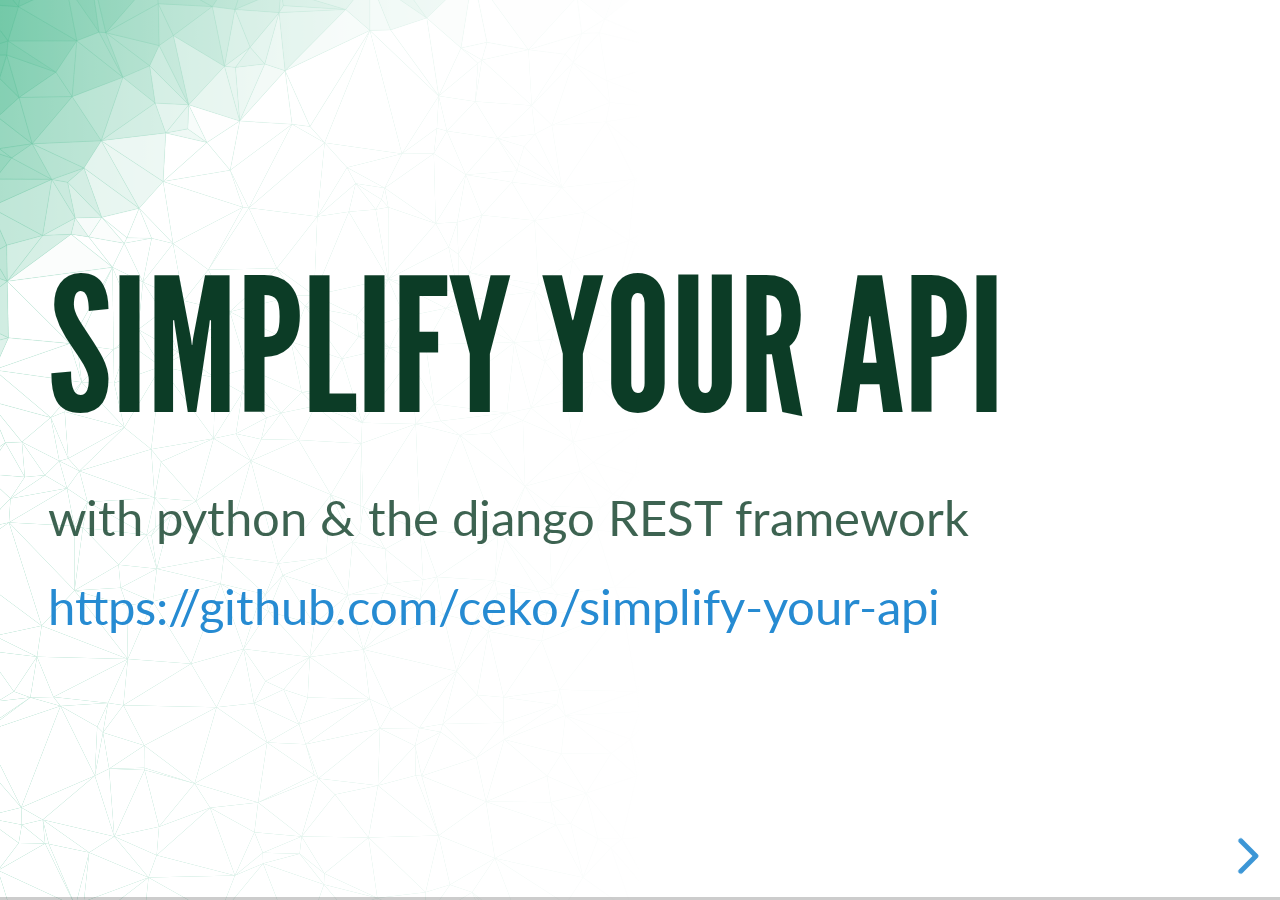
<file: presentation/index.html>
<html>
	<head>
        <title>
            Simplify Your API
        </title>
		<link rel="stylesheet" href="css/reveal.css">
		<link rel="stylesheet" href="css/theme/solarized.css">
		<link rel="stylesheet" href="plugin/highlight/highlight.css">

		<style>
			.reveal pre code {
				max-height: inherit;
			}
		</style>
	</head>
	<body>
		<div class="reveal">
				<svg id="demo" viewBox="0 0 2880 1800" preserveAspectRatio="xMidYMid slice">
					<defs>
						<linearGradient id="grad1" x1="0" y1="0" x2="1" y2="0" color-interpolation="sRGB">
						<stop id="stop1a" offset="0%" stop-color="#FFF"></stop>
						<stop id="stop1b" offset="50%" stop-color="#FFF"></stop>
						</linearGradient>
						<linearGradient id="grad2" x1="0" y1="0" x2="1" y2="0" color-interpolation="sRGB">
						<stop id="stop2a" offset="0%" stop-color="#FFF"></stop>
						<stop id="stop2b" offset="100%" stop-color="#FFF"></stop>
						</linearGradient>
					</defs>
					<rect id="rect1" x="0" y="0" width="2880" height="1800"  fill="url(#grad1)"></rect>
					<rect style='display:none;' id="rect2" x="0" y="0" width="2880" height="1800" fill="url(#grad2)"></rect>
				</svg>
			<div class="slides">

				<!-- tutorial outline -->
				<section data-markdown>
					<textarea data-template>
						# SIMPLIFY YOUR API
						with python & the django REST framework

						https://github.com/ceko/simplify-your-api
					</textarea>
				</section>
				<section data-markdown>
					<textarea data-template>
					## What is Django

					* Framework used to rapidly build Python web apps.
					* Enormous community.
					* Long and stable history.  (1.0 release 2008)

					<tips>
						<ul>
							<li><a href='https://docs.djangoproject.com/'>django docs</a></li>

						</ul>
					</tips>
				</textarea>
				</section>
				<section data-markdown>
					<textarea data-template>
						## Some light roleplay

						We're going to write the backend for an already-developed frontend service.

						<pre class='fragment'><code data-trim data-noescape class='json hljs'>
								{
									"request": "Yoda is looking good today."
								}
							</code></pre>
						<pre class='fragment'><code data-trim data-noescape class='json hljs'>
								{
									"response": "Looking good today, Yoda is."
								}
							</code></pre>
					</textarea>
				</section>
				<section data-markdown>
					<textarea data-template>
					## Project folders

					**./cli** &mdash; UNIX-y command-line tools and wrappers.

					**./yodaspeak-client** &mdash; API client, already developed.

					**./yodaspeak-server** &mdash; API server, incomplete.

					**./presentation** &mdash; You are here!
					</textarea>
				</section>
				<section data-markdown class='right-gutter'>
					<textarea data-template>
						## Initialization

						1. Install requirements
						<pre><code data-trim data-noescape class='bash hljs'>
							./cli/install-requirements
						</code></pre>
						2. Coffee <br />
						3. Initialize database
						<pre><code data-trim data-noescape class='bash hljs'>
							./cli/django migrate
						</code></pre>
						<img src='images/compiling.png' width='40%' style='position: absolute; top: 0; right: -100%; width: 100%;' />

						<tips>
							<ul>
								<li><a href='https://docs.python.org/3/tutorial/venv.html'>python virtual env</a></li>
								<li><a href='https://pypi.org/project/pip/'>python package management</a></li>
								<li><a href='https://docs.djangoproject.com/en/2.1/topics/migrations/'>database migrations</a></li>
							</ul>
						</tips>
					</textarea>


				</section>

				<section data-markdown>
					<textarea data-template>
						## Starting the app

						<pre><code data-trim data-noescape class='bash hljs'>
							#			command   address port
							./cli/django runserver 0.0.0.0:8080
						</code></pre>

						[Open it up!](http://localhost:8080)

						<tips>
							<ul>
								<li><a href='https://docs.djangoproject.com/en/2.1/ref/django-admin/#runserver'>django runserver</a></li>
								<li><a href='https://www.fullstackpython.com/wsgi-servers.html'>wsgi</a></li>

							</ul>
						</tips>
					</textarea>
				</section>

				<section data-markdown>
					<textarea data-template>
						## Editing api.py

						**yodaspeak-server/src/yodaspeak/api.py**

						<pre><code data-trim data-noescape class='python hljs'>
							"""
							This single file is where we'll do all of our API work.
							"""
							...
							urlpatterns = []
						</code></pre>
					</textarea>
				</section>

				<section data-markdown>
					<textarea data-template>
						## Our first endpoint

						<pre><code data-trim data-noescape class='python hljs'>
							@api_view(['GET'])
							def version(request):
								return Response({
									'version': {
										'major': 0,
										'minor': 0,
										'patch': 1
									}
								})
						</code></pre>

						<tips>
							<ul>
								<li><a href='https://www.learnpython.org/en/Decorators'>decorators </a></li>
								<li><a href='https://www.django-rest-framework.org/'>django rest framework</a></li>

							</ul>
						</tips>
					</textarea>
				</section>

				<section data-markdown>
					<textarea data-template>
						## Endpoint url mapping

						<pre><code data-trim data-noescape class='python hljs'>
							urlpatterns += [
								path(r'version/', version),
							]
						</code></pre>

						[Open it up!](http://localhost:8080/api/version/)

						<tips>
							<ul>
								<li><a href='https://docs.djangoproject.com/en/2.1/topics/http/urls/#example'>django urls</a></li>
							</ul>
						</tips>
					</textarea>
				</section>

				<section data-markdown>
					<textarea data-template>
						## Add translations endpoint

						<pre><code data-trim data-noescape class='python hljs'>
							@api_view(['POST'])
							def translations(request):
								message = request.data.get('request')
								translation = to_yodish(message)

								return Response({
									'response': translation
								})

							urlpatterns += [
								path(r'translations/', translations)
							]
						</code></pre>
					</textarea>
					Add translations endpoint

					<pre><code data-trim data-noescape class='python hljs'>
						from translator import to_yodish

						@api_view(['POST'])
						def translations(request):
						    message = request.data.get('request')
						    translation = to_yodish(message)

						    return Response({
						        'response': translation
						    })
					</code></pre>

					Add url pattern
				</section>

				<section data-markdown>
					<textarea data-template>
						# the client is happy

						and everyone goes home early
					</textarea>
				</section>

				<section data-markdown>
					<textarea data-template>
						# just kidding,

						can I see my old translations?
					</textarea>
				</section>

				<section data-markdown>
					<textarea data-template>
						## api featureset

						- Authentication
						- Authorization
						- Validation
						- Throttling
						- Pagination
						- Schema generation (RAML, OpenAPI)

					</textarea>
				</section>

				<section data-markdown>
					<textarea data-template>
						## declarative syntax

						Tell the program what we want, not how to do it.
					</textarea>
				</section>

				<section data-markdown>
					<textarea data-template>
						## Translation History Persistence

						Declare persistent fields.

						<pre class='fragment'><code data-trim data-noescape class='python hljs'>
							class TranslationHistory(models.Model):
								created_on = models.DateTimeField(auto_now=True)
								request = models.CharField(max_length=255)
								response = models.CharField(max_length=255)
						</code></pre>

						<pre class='fragment'><code data-trim data-noescape class='bash hljs'>
							./cli/django makemigrations
							./cli/django migrate
						</code></pre>

						<tips>
							<ul>
								<li><a href='https://docs.djangoproject.com/en/2.1/ref/models/querysets/'>querysets docs</a></li>

								<li><a href='https://docs.djangoproject.com/en/2.1/topics/db/models/'>model docs</a></li>

							</ul>
						</tips>
					</textarea>
				</section>

				<section data-markdown>
					<textarea data-template>
						## serializers

						<div id='serializer-example'>
							<div id='serializer-request'>
								{
									"request": "Translate this."
								}
								<div id='horizontal-arrow'></div>
							</div>
							<div id='serializer'>
								<div id='horizontal-arrow'></div>
							</div>
							<div id='model'>
								new TranslationRequest(
									payload="Translate this"
								)
							</div>
						</div>
					</textarea>
				</section>

				<section data-markdown>
					<textarea data-template>
						## Model Serializer

						Declare the request and response schema.

						<pre class='fragment'><code data-trim data-noescape class='python hljs'>
							class TranslationSerializer(ModelSerializer):
								response = CharField(read_only=True)

								class Meta:
									model = TranslationHistory
									fields = ('request','response','created_on','id')
						</code></pre>

						<tips>
								<ul>
									<li><a href='https://www.django-rest-framework.org/api-guide/serializers/'>serializers</a></li>
								</ul>
							</tips>
					</textarea>
				</section>

				<section data-markdown>
					<textarea data-template>
						## Viewsets

						"Allows you to combine the logic for a set of related views in a single class."

						- .retrieve() (GET)
						- .list() (GET)
						- .update() (PATCH)
						- .create() (POST, PUT)
						- .remove() (DELETE)
					</textarea>
				</section>

				<section data-markdown>
					<textarea data-template>
						## Model Viewset

						Declare viewset ammd model interactions.

						<pre class='fragment'><code data-trim data-noescape class='python hljs'>
							class TranslationViewSet(viewsets.ModelViewSet):
								serializer_class = TranslationSerializer
								queryset = TranslationHistory.objects.all().order_by(
									'-created_on'
								)

							api_router = routers.DefaultRouter()
							api_router.register(r'translations', TranslationViewSet)

							urlpatterns += api_router.urls
						</code></pre>

						<tips>
							<ul>
								<li><a href='https://www.django-rest-framework.org/api-guide/viewsets/'>viewsets</a></li>
							</ul>
						</tips>
					</textarea>
				</section>

				<section data-markdown>
					<textarea data-template>
						## Overriding methods

						Translating the request properly.

						<pre class='fragment'><code data-trim data-noescape class='python hljs'>
							class TranslationSerializer(ModelSerializer):
								...
								def create(self, validated_data):
									return TranslationHistory.objects.create(
										**validated_data,
										response=to_yodish(validated_data.get('request'))
									)
						</code></pre>
					</textarea>
				</section>

				<section data-markdown>
					<textarea data-template>
						## Authentication &amp; Permissions

						Parsing the Authorization header.

						<pre class='fragment'><code data-trim data-noescape class='bash hljs'>
							./cli/create-token
						</code></pre>
						<pre class='fragment'><code data-trim data-noescape class='python hljs'>
							class TranslationViewSet(viewsets.ModelViewSet):
								...
								authentication_classes = [
									TokenAuthentication,
									SessionAuthentication
								]
								permission_classes = [
									IsAuthenticated
								]
						</code></pre>
					</textarea>
				</section>

				<section data-markdown>
					<textarea data-template>
						## Persisting the User

						<pre><code data-trim data-noescape class='python hljs'>
							class TranslationHistory(models.Model):
								...
								user = models.ForeignKey(
									settings.AUTH_USER_MODEL,
									null=True,
									on_delete=models.SET_NULL
								)
						</code></pre>
						<pre class='fragment'><code data-trim data-noescape class='bash hljs'>
							./cli/django makemigrations && ./cli/django migrate
						</code></pre>
						<pre class='fragment'><code data-trim data-noescape class='python hljs'>
							class TranslationSerializer(ModelSerializer):
								...
								def create(self, validated_data):
									return TranslationHistory.objects.create(
										**validated_data,
										user=self.context['request'].user,
										response=to_yodish(validated_data['request'])
									)
						</code></pre>
					</textarea>
				</section>

				<section data-markdown>
					<textarea data-template>
						## Filtering Viewsets

						<pre><code data-trim data-noescape class='python hljs'>
							class TranslationViewSet(viewsets.ModelViewSet):
								...
								def get_queryset(self):
									return self.queryset.filter(user=self.request.user)
						</code></pre>
					</textarea>
				</section>

				<section data-markdown>
					<textarea data-template>
						## Additional Functionality

						- Restricting verbs
						- Throttling
						- Pagination
					</textarea>
				</section>

				<section data-markdown>
					<textarea data-template>
						## questions

						claffer2@naz.edu <br />
						https://bit.ly/2CwEUV0
					</textarea>
				</section>
			</div>
		</div>
        <script src="js/reveal.js"></script>
		<script src="js/tweenmax.js"></script>

        <script src="plugin/markdown/marked.js"></script>
		<script src="plugin/markdown/markdown.js"></script>
		<script src="plugin/highlight/highlight.js"></script>
		<script>
			const getQueryParams = () => {
				try{
					url = window.location.href;
					query_str = url.substr(url.indexOf('?')+1, url.length-1);
					r_params = query_str.split('&');
					params = {}
					for( i in r_params){
						param = r_params[i].split('=');
						params[ param[0] ] = param[1] || true;
					}
					return params;
				}
				catch(e){
					return {};
				}
			}

			Reveal.initialize({
				transition: 'none',
				backgroundTransition: 'none',
			});
			Reveal.addEventListener( 'slidechanged', function( event ) {
				//playNextTransition();
			})
			Reveal.slide(getQueryParams().slide || 0);
			hljs.initHighlightingOnLoad();
			let playNextTransition = null;

			(function() {
				function init(showStats) {
					// stats
					if (showStats) {
					  var stats = new Stats();
					  stats.domElement.style.position = 'absolute';
					  stats.domElement.style.left = '0';
					  stats.domElement.style.top = '0';
					  document.body.appendChild(stats.domElement);
					  requestAnimationFrame(function updateStats(){
						stats.update();
						requestAnimationFrame(updateStats);
					  });
					}

					// init
					var svg = document.getElementById('demo');
					tesselation.setup(svg);
					gradients.setup();

					var lastTransitionAt, transitionDelay = 5500, transitionDuration = 3000;

					playNextTransition = () => {
					  tesselation.next(transitionDuration);
					  gradients.next(transitionDuration);
					};

					function tick(time) {
					  if (!lastTransitionAt || time - lastTransitionAt > transitionDelay) {
						lastTransitionAt = time;
						playNextTransition();
					  }
					  //window.requestAnimationFrame(tick);
					}
					window.requestAnimationFrame(tick);
				  }

				  //////////////////////////////
				  // Delaunay Triangulation
				  //////////////////////////////

				  var calcDelaunayTriangulation = (function() {
					var EPSILON = 1.0 / 1048576.0;
					function getSuperT(vertices) {
					  var xMin = Number.POSITIVE_INFINITY, yMin = Number.POSITIVE_INFINITY,
						  xMax = Number.NEGATIVE_INFINITY, yMax = Number.NEGATIVE_INFINITY,
						  i, xDiff, yDiff, maxDiff, xCenter, yCenter;
					  for(i = vertices.length; i--; ) {
						if(vertices[i][0] < xMin) xMin = vertices[i][0];
						if(vertices[i][0] > xMax) xMax = vertices[i][0];
						if(vertices[i][1] < yMin) yMin = vertices[i][1];
						if(vertices[i][1] > yMax) yMax = vertices[i][1];
					  }
					  xDiff = xMax - xMin;
					  yDiff = yMax - yMin;
					  maxDiff = Math.max(xDiff, yDiff);
					  xCenter = xMin + xDiff * 0.5;
					  yCenter = yMin + yDiff * 0.5;
					  return [
						[xCenter - 20 * maxDiff, yCenter - maxDiff],
						[xCenter, yCenter + 20 * maxDiff],
						[xCenter + 20 * maxDiff, yCenter - maxDiff]
					  ];
					}
					function circumcircle(vertices, i, j, k) {
					  var xI = vertices[i][0], yI = vertices[i][1],
						  xJ = vertices[j][0], yJ = vertices[j][1],
						  xK = vertices[k][0], yK = vertices[k][1],
						  yDiffIJ = Math.abs(yI - yJ), yDiffJK = Math.abs(yJ - yK),
						  xCenter, yCenter, m1, m2, xMidIJ, xMidJK, yMidIJ, yMidJK, xDiff, yDiff;
					  // bail condition
					  if(yDiffIJ < EPSILON && yDiffJK < EPSILON)
						throw new Error("Can't get circumcircle since all 3 points are y-aligned");
					  // calc circumcircle center x/y, radius
					  m1  = -((xJ - xI) / (yJ - yI));
					  m2  = -((xK - xJ) / (yK - yJ));
					  xMidIJ = (xI + xJ) / 2.0;
					  xMidJK = (xJ + xK) / 2.0;
					  yMidIJ = (yI + yJ) / 2.0;
					  yMidJK = (yJ + yK) / 2.0;
					  xCenter = (yDiffIJ < EPSILON) ? xMidIJ :
						(yDiffJK < EPSILON) ? xMidJK :
						(m1 * xMidIJ - m2 * xMidJK + yMidJK - yMidIJ) / (m1 - m2);
					  yCenter  = (yDiffIJ > yDiffJK) ?
						m1 * (xCenter - xMidIJ) + yMidIJ :
						m2 * (xCenter - xMidJK) + yMidJK;
					  xDiff = xJ - xCenter;
					  yDiff = yJ - yCenter;
					  // return
					  return {i: i, j: j, k: k, x: xCenter, y: yCenter, r: xDiff * xDiff + yDiff * yDiff};
					}
					function dedupeEdges(edges) {
					  var i, j, a, b, m, n;
					  for(j = edges.length; j; ) {
						b = edges[--j]; a = edges[--j];
						for(i = j; i; ) {
						  n = edges[--i]; m = edges[--i];
						  if((a === m && b === n) || (a === n && b === m)) {
							edges.splice(j, 2); edges.splice(i, 2);
							break;
						  }
						}
					  }
					}
					return function(vertices) {
					  var n = vertices.length,
						  i, j, indices, st, candidates, locked, edges, dx, dy, a, b, c;
					  // bail if too few / too many verts
					  if(n < 3 || n > 20000)
						return [];
					  // copy verts and sort indices by x-position
					  vertices = vertices.slice(0);
					  indices = new Array(n);
					  for(i = n; i--; )
						indices[i] = i;
					  indices.sort(function(i, j) {
						return vertices[j][0] - vertices[i][0];
					  });
					  // supertriangle
					  st = getSuperT(vertices);
					  vertices.push(st[0], st[1], st[2]);
					  // init candidates/locked tris list
					  candidates = [circumcircle(vertices, n + 0, n + 1, n + 2)];
					  locked = [];
					  edges = [];
					  // scan left to right
					  for(i = indices.length; i--; edges.length = 0) {
						c = indices[i];
						// check candidates tris against point
						for(j = candidates.length; j--; ) {
						  // lock tri if point to right of circumcirc
						  dx = vertices[c][0] - candidates[j].x;
						  if(dx > 0.0 && dx * dx > candidates[j].r) {
							locked.push(candidates[j]);
							candidates.splice(j, 1);
							continue;
						  }
						  // point outside circumcirc = leave candidates
						  dy = vertices[c][1] - candidates[j].y;
						  if(dx * dx + dy * dy - candidates[j].r > EPSILON)
							continue;
						  // point inside circumcirc = break apart, save edges
						  edges.push(
							candidates[j].i, candidates[j].j,
							candidates[j].j, candidates[j].k,
							candidates[j].k, candidates[j].i
						  );
						  candidates.splice(j, 1);
						}
						// new candidates from broken edges
						dedupeEdges(edges);
						for(j = edges.length; j; ) {
						  b = edges[--j];
						  a = edges[--j];
						  candidates.push(circumcircle(vertices, a, b, c));
						}
					  }
					  // close candidates tris, remove tris touching supertri verts
					  for(i = candidates.length; i--; )
						locked.push(candidates[i]);
					  candidates.length = 0;
					  for(i = locked.length; i--; )
						if(locked[i].i < n && locked[i].j < n && locked[i].k < n)
						  candidates.push(locked[i].i, locked[i].j, locked[i].k);
					  // done
					  return candidates;
					};
				  })();

				  var tesselation = (function() {
					var svg, svgW, svgH, prevGroup;

					function createRandomTesselation() {
					  var wW = window.innerWidth;
					  var wH = window.innerHeight;

					  var gridSpacing = 40, scatterAmount = 4;
					  var gridSize, i, x, y;

					  if (wW / wH > svgW / svgH) { // window wider than svg = use width for gridSize
						gridSize = gridSpacing * svgW / wW;
					  } else { // window taller than svg = use height for gridSize
						gridSize = gridSpacing * svgH / wH;
					  }

					  var vertices = [];
					  var xOffset = (svgW % gridSize) / 2, yOffset = (svgH % gridSize) / 2;
					  for (x = Math.floor(svgW/gridSize/2) + 1; x >= -1; x--) {
						for (y = Math.floor(svgH/gridSize) + 1; y >= -1; y--) {
						  vertices.push(
							[
							  xOffset + gridSize * (x + scatterAmount * (Math.random() - 0.5)),
							  yOffset + gridSize * (y + scatterAmount * (Math.random() - 0.5))
							]
						  );
						}
					  }

					  var triangles = calcDelaunayTriangulation(vertices);

					  var group = document.createElementNS('http://www.w3.org/2000/svg','g');
					  var polygon;
					  for(i = triangles.length; i; ) {
						polygon = document.createElementNS('http://www.w3.org/2000/svg','polygon');

						polygon.setAttribute('points',
						  vertices[triangles[--i]][0] + ',' + vertices[triangles[i]][1] + ' ' +
						  vertices[triangles[--i]][0] + ',' + vertices[triangles[i]][1] + ' ' +
						  vertices[triangles[--i]][0] + ',' + vertices[triangles[i]][1]
						);
						let points = polygon.getAttribute('points').split(' ');
						let xMidPoint = 0;
						let yMidPoint = 0;

						for(let i=0;i<points.length;i++) {
							let p = points[i].split(',')

							xMidPoint += parseFloat(p[0], 10)
							yMidPoint += parseFloat(p[1], 10)
						}

						xMidPoint /= 3;
						yMidPoint /= 3;

						let circleCenterX = 1440;
						let circleCenterY = 1440;
						let circleRadius = 1440;
						let vectorX = xMidPoint-circleCenterX;
						let vectorY = yMidPoint-circleCenterY;
						let vectorSum = Math.pow(vectorX,2)+Math.pow(vectorY,2);
						let distance = Math.sqrt(
							Math.abs(vectorSum)
						) * Math.sign(vectorSum)


						let fillOpacity = Math.min(1.25, Math.pow(
							1-((distance-circleRadius)/circleRadius), 5
						)) * (i%2 ? 1 : 1.1);

						polygon.setAttribute(
							'fill-opacity',
							fillOpacity
						);
						polygon.setAttribute('stroke-opacity', 1.25-Math.min(1.25, Math.pow(
							1-((distance-circleRadius)/(circleRadius)), 3
						)));
						group.appendChild(polygon);
					  }

					  return group;
					}

					return {
					  setup: function(svgElement) {
						svg = svgElement;
						var vb = svg.getAttribute('viewBox').split(/\D/g);
						svgW = vb[2];
						svgH = vb[3];
					  },
					  next: function(t) {
						var toRemove, i, n;
						t /= 1000;

						if (prevGroup && prevGroup.children && prevGroup.children.length) {
						  toRemove = prevGroup;
						  n = toRemove.children.length;
						  for (i = n; i--; ) {
							TweenMax.to(toRemove.children[i], t*0.4, {opacity: 0, delay: 0});
						  }
						  TweenMax.delayedCall(t * (0.7 + 0.05), function(group) { svg.removeChild(group); }, [toRemove], this);
						}
						var g = createRandomTesselation();
						n = g.children.length;
						for (i = n; i--; ) {
						  //TweenMax.fromTo(g.children[i], 0, {opacity: 0}, {opacity: i/n*1.5, delay: 0, ease: Back.easeOut});
						}
						svg.appendChild(g);
						prevGroup = g;
					  }
					}
				  })();

				  //////////////////////////////
				  // Gradients
				  //////////////////////////////

				  var gradients = (function() {
					var grad1, grad2, showingGrad1;

					// using colors from IBM Design Colors this time
					var colors = [ // 14 colors - use 3-5 span
					  //'#3c6df0', // ultramarine50
					  //'#0C4B33',
					  //'#0C4B3333',

					  //'#12a3b4', // aqua40
					  //'#00a78f', // teal40
					  //'#00aa5e', // green40
					  '#44B78B', // lime30

					  //'#44B78B66', // lime30
					  //'#ffb000', // gold20
					  //'#e62325', // red50
					  //'#fe8500', // orange30
					  //'#e3bc13', // yellow20
					  //'#fe6100', // peach40

					  //'#dc267f', // magenta50
					  //'#c22dd5', // purple50
					  //'#9753e1', // violet50
					  '#FFF'  // indigo60
					];

					function assignRandomColors(gradObj) {
					  var rA = 0;
					  var rB = 1;

					  gradObj.stopA.setAttribute('stop-color', colors[rA]);
					  gradObj.stopB.setAttribute('stop-color', colors[rB]);
					}

					return {
					  setup: function() {
						showingGrad1 = false;
						grad1 = {
						  stopA: document.getElementById('stop1a'),
						  stopB: document.getElementById('stop1b'),
						  rect:  document.getElementById('rect1')
						};
						grad2 = {
						  stopA: document.getElementById('stop2a'),
						  stopB: document.getElementById('stop2b'),
						  rect:  document.getElementById('rect2')
						};
						grad1.rect.style.opacity = 0;
						grad2.rect.style.opacity = 0;
					  },
					  next: function(t) {
						t /= 1000;

						var show, hide;
						if (showingGrad1) {
						  hide = grad1;
						  show = grad2;
						} else {
						  hide = grad2;
						  show = grad1;
						}
						showingGrad1 = !showingGrad1;

						TweenMax.to(hide.rect, 0.55*t, {opacity: 0, delay: 0, ease: Sine.easeOut});
						assignRandomColors(show);
						TweenMax.to(show.rect, 0, {opacity: 1, ease: Sine.easeIn});
					  }
					};
				  })();

				  //////////////////////////////
				  // Start
				  //////////////////////////////

				  init();
			})();
		</script>
	</body>
</html>

<!--
	Outline

	1. Introduction
		a. who am i
		b. why is this relevant
		c. what will we be covering
			i. principles
			ii. technology
	2. Python
	3. Django
	4. Yoda speak api

-->
</file>
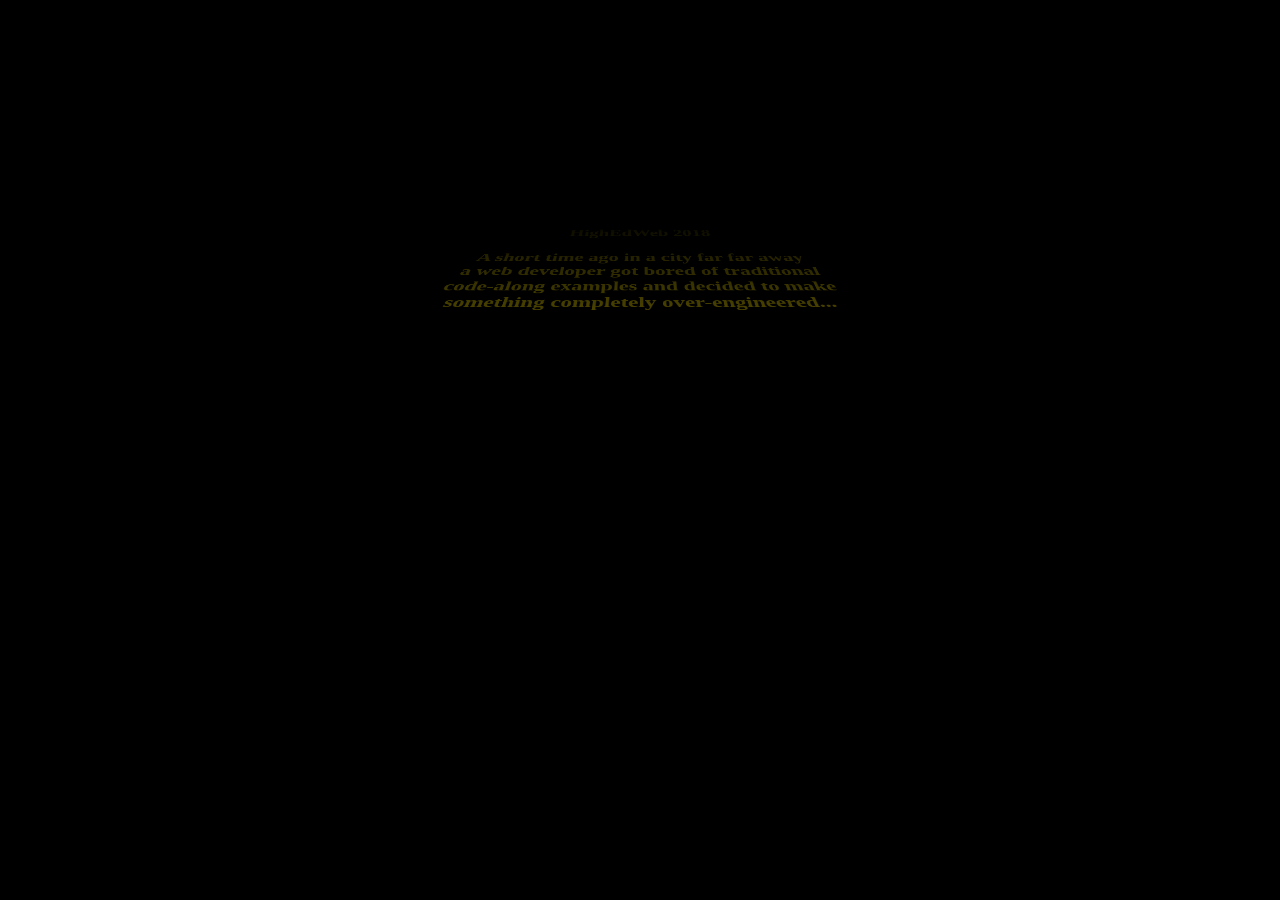
<file: yodaspeak-client/index.html>
<html>
	<head>
        <title>
            YodaSpeak
        </title>
        <script src='index.js'></script>
	</head>
	<body>
        <style>
            /* reset */
            html, body, div, span, applet, object, iframe,
            h1, h2, h3, h4, h5, h6, p, blockquote, pre,
            a, abbr, acronym, address, big, cite, code,
            del, dfn, em, img, ins, kbd, q, s, samp,
            small, strike, strong, sub, sup, tt, var,
            b, u, i, center,
            dl, dt, dd, ol, ul, li,
            fieldset, form, label, legend,
            table, caption, tbody, tfoot, thead, tr, th, td,
            article, aside, canvas, details, embed,
            figure, figcaption, footer, header, hgroup,
            menu, nav, output, ruby, section, summary,
            time, mark, audio, video {
                margin: 0;
                padding: 0;
                border: 0;
                font-size: 100%;
                font: inherit;
                vertical-align: baseline;
            }
            /* HTML5 display-role reset for older browsers */
            article, aside, details, figcaption, figure,
            footer, header, hgroup, menu, nav, section {
                display: block;
            }
            body {
                line-height: 1;
            }
            ol, ul {
                list-style: none;
            }
            blockquote, q {
                quotes: none;
            }
            blockquote:before, blockquote:after,
            q:before, q:after {
                content: '';
                content: none;
            }
            table {
                border-collapse: collapse;
                border-spacing: 0;
            }

            @font-face {
                font-family: starwars;
                src: url('fonts/Starjedi.ttf');
            }

            @font-face {
                font-family: starwarshole;
                src: url('fonts/Starjhol.ttf');
            }

            /* animations / yoda svg classes */
            @keyframes headbob {
                0% { transform: rotate(0deg) }
                35% { transform: rotate(2deg) }
                100% { transform: rotate(0deg) }
            }

            @keyframes intense-nods {
                0% { transform: rotate(0deg) }
                36% { transform: rotate(0deg) }
                40% { transform: rotate(3deg) }
                44% { transform: rotate(0deg) }
                46% { transform: rotate(0deg) }
                50% { transform: rotate(3deg) }
                54% { transform: rotate(0deg) }
                100% { transform: rotate(0deg) }
            }

            @keyframes wake-up {
                0% { transform: translateY(10px) rotateX(2deg) rotateY(5deg) rotateZ(10deg) }
                50% { transform: translateY(10px) rotateX(2deg) rotateY(5deg) rotateZ(10deg) }
                100% { transform: translateY(0px) rotate(0deg) }
            }

            @keyframes sleeping {
                0% { transform: translateY(10px) rotateX(2deg) rotateY(5deg) rotateZ(10deg) }
                70% { transform: translateY(10px) rotateX(-2deg) rotateY(-5deg) rotateZ(10deg) }
                100% { transform: translateY(10px) rotateX(2deg) rotateY(5deg) rotateZ(10deg) }
            }

            @keyframes reset-head {
                0% { transform: auto }
                to { transform: translateY(0px) rotateX(0deg) rotateY(0deg) rotateZ(0deg) }
            }

            @keyframes scroll-up {
                from { transform: rotateX(30deg) translateY(85vh); }
                50% { transform: rotateX(30deg) translateY(-85vh); opacity: 1 }
                100% { transform: rotateX(30deg) translateY(-85vh); opacity: 0 }
            }

            @keyframes fade-out {
                from { opacity: 1 }
                to { opacity: 0; }
            }

            .fade-out {
                animation: fade-out 1s ease forwards;
                pointer-events: none;
            }

            .fade-out-fast {
                animation: fade-out .2s ease forwards;
                pointer-events: none;
            }

            .fade-in-fast {
                animation: fade-out .2s ease forwards reverse;
                pointer-events: inherit !important;
                display: inherit !important;
            }

            .sleeping #layer10, .mouth-open #layer10 {
                display: block !important;
            }

            .wake-up #layer10 {
                display: none !important;
            }

            .blinking #layer1 {
                display: block !important;
            }

            .sleeping #layer1 {
                display: block !important;
            }

            .wake-up #layer1 {
                display: none !important;
            }

            .sleeping #layer5 {
                animation: sleeping 3s ease infinite forwards;
            }

            .wake-up #layer5 {
                animation: wake-up 2s ease forwards;
            }

            #layer5 {
                transform-origin: 50% 40%;
            }

            .squinting #g6604 {
                display: block !important;
            }

            .squinting #layer1 {
                display: none !important;
            }

            .squinting #layer5 {
                animation: intense-nods 4s ease infinite forwards;
            }

            .idling #layer5 {
                animation: headbob 6s ease infinite forwards;
            }

            #backdrop {
                z-index: 1;
                position: absolute;
                top: 0;
                left: 0;
                right: 0;
                bottom: 0;
                overflow: hidden;
            }

            /* page layout */

            body {
                font-family: sans-serif;
                background: #2b3438;
            }

            body .header {
                position: absolute;
                font-family: 'starwarshole';
                width: 100%;
                font-size: 8vh;
                color: #FFE500;
                padding-top: 4vh;
                text-align: center;
            }

            body.enterprise .header::after {
                content: 'a division of yodacorp™';
                font-family: Trebuchet MS;
                text-transform: uppercase;
                position: absolute;
                top: 12vh;
                transform: translateX(-100%);
                font-size: 3vh;
                color: #FEFEFE;
            }

            body .content {
                display: flex;
                height: 100%;
                max-width: 200vh;
                margin: auto;
            }

            #left {
                z-index: 10;
                width: 40%;
                height: 100%;
                position: relative;
            }

            #left svg {
                height: 60%;
                margin-left: 10%;
                margin-top: 18vh;
            }

            #right {
                margin-right: 10%;
                flex: 1;
                position: relative;
            }

            #right .wake-up {
                position: absolute;
                top: 50%;
                left: 50%;
                transform: translate(-50%, -50%);
                font-size: 8vh;
                color: #FEFEFE;
            }

            #right .inputs, #right .log-in {
                display: none;
                position: absolute;
                width: 100%;
                margin-top: 28vh;
                margin-right: 2vh;
            }

            #right .inputs .result {
                position: relative;
                display:none;
                margin-top: 2vh;
                padding: 2vh;
                font-size: 4vh;
                background-color: #57964c;
                color: #FEFEFE;
            }

            #right .inputs .result.error {
                background-color: #b94e3c;
            }

            #right .inputs .result::after {
                content: '';
                position: absolute;
                left: -3vh;
                top: 2vh;
                width: 0;
                height: 0;
                border: 3vh solid transparent;
                border-right-color: #57964c;
                border-left: 0;
                border-top: 0;
            }

            #right .inputs .result.error::after {
                border-right-color: #b94e3c;
            }

            #right .inputs .controls, #right .log-in .controls {
                display: flex;
                justify-content: center;
                align-items: center;
            }

            .controls .button {
                border-top-left-radius:0;
                border-bottom-left-radius:0;
                border-left: none;
                height: 8vh;
                font-size: 4vh;
                opacity: 0;
                margin-left: -1px;
            }

            .log-in .controls .button {
                opacity: 1;
            }

            .controls .button:disabled {
                opacity: .2 !important;
            }

            .button:hover:disabled {
                color:#FEFEFE !important;
                border-color:#FEFEFE !important;
            }

            .inputs input, .log-in input {
                font-size: 4vh;
                padding: 1.5vh;
                height: 8vh;
                flex: 1;
            }

            .inputs input:disabled {
                background-color: #EEE;
                color: #666;
            }

            #intro .backdrop {
                height: 100%;
                width: 100%;
                background: #000;
            }

            #intro {
                color: #FFF;
                z-index:999;
                display: none;
                position: fixed;
                top:0;
                right:0;
                bottom:0;
                left:0;
                text-align:center;
                font-family: 'Century Gothic';
                font-weight: bold;
            }

            #intro .scrolling-content {
                perspective:300px;
                position: absolute;
                font-size: 2.5vw;
                line-height: 3vw;
                top:0;
                left:0;
                right:0;
                bottom:0;
            }

            #intro .scrolling-content div.mask {
                transform: rotateX(30deg);
                z-index:999;
                position: absolute;
                transform-origin: center center;
                top:-2vh;
                height: 100%;
                width: 80%;
                left: 10%;
                background: linear-gradient(to bottom, rgba(0,0,0,1) 0%,rgba(255,255,255,0) 100%);
            }

            #intro .scrolling-content div.clip {
                transform: rotateX(30deg);
                position: absolute;
                width: 80%;
                left: 10%;
                height: 100%;
                overflow: hidden;
            }

            #intro .scrolling-content div.scroll {
                animation: scroll-up 60s linear forwards;
                position: absolute;
                transform-origin: center center;
                width: 80%;
                left: 10%;
                height: 105%;
                color: #FFE500;
            }

            .button {
                background-color: transparent;
                display: inline-block;
                padding:1vh;
                white-space: nowrap;
                border-radius: 5px;
                color: #FEFEFE;
                text-transform: uppercase;
                border: .2vh solid #FEFEFE;
                transition: all .5s;
            }

            .button:hover {
                cursor: pointer;
                color: #FFE500;
                border-color: #FFE500;
            }

            .button.big {
                border: .2vh solid #FEFEFE;
                font-size: 8vh;
                padding: 2vh;
            }

        </style>

        <div class='header'>talk yoda to me</div>
        <div id='intro'>
            <div class='backdrop'></div>
            <div class='scrolling-content'>
                <div class='mask'>
                </div>
                <div class='clip'>
                    <div class='scroll'>
                        HighEdWeb 2018<br />
                        <br />
                        A short time ago in a city far far away <br />
                        a web developer got bored of traditional <br />
                        code-along examples and decided to make <br />
                        something completely over-engineered...
                    </div>
                </div>
            </div>
        </div>
        <div class='content'>
            <div id='left'>
                <svg
                    xmlns:dc="http://purl.org/dc/elements/1.1/"
                    xmlns:cc="http://creativecommons.org/ns#"
                    xmlns:rdf="http://www.w3.org/1999/02/22-rdf-syntax-ns#"
                    xmlns:svg="http://www.w3.org/2000/svg"
                    xmlns="http://www.w3.org/2000/svg"
                    xmlns:sodipodi="http://sodipodi.sourceforge.net/DTD/sodipodi-0.dtd"
                    xmlns:inkscape="http://www.inkscape.org/namespaces/inkscape"
                    version="1.1"
                    id="Layer_1"
                    x="0px"
                    y="0px"
                    preserveAspectRatio="xMidYMid meet"
                    viewBox="0 0 864 864"
                    enable-background="new 0 0 864 864"
                    xml:space="preserve"
                    sodipodi:docname="yoda.svg"
                    inkscape:version="0.92.2 5c3e80d, 2017-08-06"><metadata
                        id="metadata3873"><rdf:RDF><cc:Work
                            rdf:about=""><dc:format>image/svg+xml</dc:format><dc:type
                            rdf:resource="http://purl.org/dc/dcmitype/StillImage" /></cc:Work></rdf:RDF></metadata><defs
                        id="defs3871" /><sodipodi:namedview
                        pagecolor="#ffffff"
                        bordercolor="#666666"
                        borderopacity="1"
                        objecttolerance="10"
                        gridtolerance="10"
                        guidetolerance="10"
                        inkscape:pageopacity="0"
                        inkscape:pageshadow="2"
                        inkscape:window-width="1575"
                        inkscape:window-height="1074"
                        id="namedview3869"
                        showgrid="false"
                        inkscape:zoom="1.4142136"
                        inkscape:cx="526.57218"
                        inkscape:cy="568.9239"
                        inkscape:window-x="0"
                        inkscape:window-y="0"
                        inkscape:window-maximized="0"
                        inkscape:current-layer="Layer_1" /><g
                        id="g3814"><path
                        d="M719.594,428.378c-4.993,5.774-9.157,11.67-9.635,18.393   c-1.803-0.801-3.706-1.678-5.635-2.496c-2.626-1.113-5.369-1.995-7.88-3.322c-2.213-1.169-4.178-2.812-6.252-4.246   c-0.382,0.28-0.765,0.56-1.148,0.839c0.581,1.67,0.718,3.759,1.825,4.935c3.843,4.078,7.89,7.996,12.157,11.624   c1.253,1.065,3.496,0.964,6.084,1.591c-0.116-0.723,0.076-0.155,0.04,0.397c-0.056,0.874-0.432,1.749-0.374,2.604   c0.092,1.369-0.063,3.249,0.739,3.996c5.555,5.169,9.52,11.396,12.332,18.313c0.706,1.738,0.593,4.469-0.317,6.079   c-2.694,4.763-6.296,9.018-8.937,13.805c-2.689,4.874-4.885,10.059-6.876,15.27c-1.661,4.344-1.964,9.344-4.199,13.303   c-4.283,7.583-3.909,16.042-5.749,24.056c-1.307,5.689-1.797,11.565-2.863,18.801c-9.823-14.639-20.028-28.011-34.098-38.984   c2.476-2.533,4.79-5.678,7.812-7.833c6.187-4.414,8.863-11.236,12.715-17.245c0.542-0.846-0.143-2.554-0.412-3.83   c-1.021-4.833-9.38-7.28-13.742-5.817c-1.921,0.644-4.002,0.826-5.895,1.531c-2.128,0.793-5.052,0.392-5.079,4.285   c-0.081,11.534-0.48,23.066-0.848,34.598c-0.122,3.838-0.966,7.696-0.71,11.494c0.594,8.834,1.331,17.685,2.606,26.442   c1.807,12.426,3.777,24.852,6.396,37.126c1.65,7.738,4.575,15.208,7.025,22.768c0.322,0.991,1.096,2.354,1.882,2.526   c0.736,0.162,2.011-0.851,2.621-1.666c1.388-1.851,2.386-3.992,3.77-5.845c3.979-5.328,8.122-10.535,12.094-15.868   c1.464-1.964,2.795-4.065,3.899-6.25c2.408-4.767,4.715-9.588,6.909-14.456c2.616-5.806,5.259-11.612,7.54-17.554   c1.968-5.128,3.438-10.445,5.142-15.675c1.887-5.799,4.105-11.513,5.59-17.411c1.354-5.388,1.927-10.974,2.839-16.472   c1.485-8.965,4.056-17.907,4.241-26.898C725.7,477.148,727.034,452.861,719.594,428.378z"
                        id="path3806"
                        clip-rule="evenodd"
                        fill-rule="evenodd"
                        fill="#939598" /><path
                        d="M586.73,466.042c-3.014-2.432-4.15-2.454-5.538,1.181   c-2.479,6.495-5.376,12.831-7.866,19.322c-2.275,5.931-4.665,11.871-6.249,18.003c-2.267,8.775-3.977,17.704-5.688,26.613   c-2.157,11.235-4.786,22.444-5.925,33.795c-1.586,15.803-2.051,31.722-2.84,47.598c-0.261,5.236,0.038,10.5-0.078,15.747   c-0.053,2.341-0.756,4.677-0.726,7.01c0.085,6.688,0.4,13.372,0.61,20.058c0.039,1.229,0.006,2.462,0.006,3.693   c0.408,0.067,0.816,0.134,1.225,0.202c1.451-3.404,2.966-6.783,4.342-10.219c3.766-9.407,7.532-18.816,11.185-28.268   c2.97-7.684,5.912-15.383,8.608-23.165c1.863-5.373,2.951-11.028,4.996-16.32c2.103-5.44,3.352-10.504-0.455-15.697   c-0.919-1.252-1.256-2.938-1.821-4.44c-3.083-8.205-5.22-16.605-6.251-25.356c-0.281-2.382-0.111-3.866,1.533-5.31   c9.352-8.209,15.762-18.635,22.027-29.174c1.377-2.315,3.122-4.459,4.185-6.905c2.328-5.37,4.327-10.882,6.644-16.801   c-0.102-0.053-0.905-0.778-1.783-0.884C598.777,475.749,592.69,470.85,586.73,466.042z"
                        id="path3808"
                        clip-rule="evenodd"
                        fill-rule="evenodd"
                        fill="#939598" /></g><g
                        id="g3830"><path
                        d="M640.896,240.979c-0.01-0.031-0.021-0.063-0.031-0.094   c-0.03-0.009-0.062-0.021-0.093-0.03L640.896,240.979z"
                        id="path3824"
                        clip-rule="evenodd"
                        fill-rule="evenodd"
                        fill="#406325" /></g><g
                        id="g3838"><path
                        d="M701.021,394.046c-1.761-0.978-2.366-1.094-3.599,0.09   l-2.873-5.947c-0.071-0.197-0.153-0.377-0.251-0.52c-3.451-5.014-7.216-9.814-10.927-14.646c-2.105-2.74-4.321-5.397-6.428-8.019   c-8.288,5.971-16.317,11.637-24.203,17.496c-2.513,1.867-5.685,3.251-6.547,6.474l-3.37,1.074c0.209-1.418,0.464-2.825,0.822-4.205   c1.159-4.459-1.49-6.538-3.833-9.321c-5.438,7.935-12.921,12.816-20.83,16.97c-3.637,1.911-7.815,2.884-11.838,3.939   c-3.82,1.001-5.36,3.715-3.655,7.275c0.374,0.781,1.198,1.506,1.216,2.27c0.082,3.747,1.289,6.918,3.021,9.926l-2.027,2.85   c-0.046-0.055-0.09-0.112-0.137-0.167c-2.511,4.247-5.017,8.038-7.071,12.06c-3.688,7.22-6.949,14.661-10.686,21.855   c-2.968,5.717-2.519,7.649,3.374,10.551c1.165,0.574,2.292,1.225,3.459,1.793c7.909,3.854,15.533,8.58,24.984,7.311   c2.503-0.336,5.227,0.473,7.611-0.152c6.348-1.664,12.895-3.15,18.729-6.002c4.446-2.173,8.385-5.927,11.694-9.722   c2.819-3.231,5.76-7.374,6.218-11.39c0.567-4.975,2.63-7.199,6.742-8.901c0.945-0.393,1.979-1.708,2.301-2.829h4.701l0.002-0.019   c0.41,2.362,0.836,4.722,1.254,7.08c0.305,1.713,1.192,3.322,2.134,5.838c3.996-6.221,4.244-13.627,10.526-17.214   c1.492,2.179,2.831,4.139,4.176,6.095c1.989,2.894,9.358,4.562,10.955,2.132c3.522-5.362,6.842-10.906,9.671-16.658   c2.526-5.137,4.282-10.652,6.393-16.037c-2.85-1.767-5.485-3.673-8.355-5.114C709.987,398.058,705.301,396.424,701.021,394.046z"
                        id="path3834"
                        clip-rule="evenodd"
                        fill-rule="evenodd"
                        fill="#8B9E6C" /><path
                        d="M640.771,240.855c-0.002,0.04,0.002,0.072,0,0.111   c0.04,0.004,0.086,0.005,0.123,0.012C640.896,240.979,640.771,240.855,640.771,240.855z"
                        id="path3836"
                        clip-rule="evenodd"
                        fill-rule="evenodd"
                        fill="#8B9E6C" /></g><g
                        inkscape:groupmode="layer"
                        id="layer5"
                        inkscape:label="Head"
                        style="display:inline"><g
                        inkscape:groupmode="layer"
                        id="layer8"
                        inkscape:label="black fill"><path
                            style="fill:#000000;fill-opacity:1;stroke:#000000;stroke-width:1px;stroke-linecap:butt;stroke-linejoin:miter;stroke-opacity:1"
                            d="m 488.96433,340.21067 c 0,0 15.9099,19.09188 21.2132,22.27386 5.3033,3.18198 42.07285,-24.74874 42.07285,-24.74874 l -23.5113,-17.85444 -37.29988,12.19759 z"
                            id="path6010"
                            inkscape:connector-curvature="0" /></g><g
                        inkscape:groupmode="layer"
                        id="layer6"
                        inkscape:label="outline"
                        style="display:inline"><path
                            style="clip-rule:evenodd;opacity:1;fill:#000000;fill-opacity:1;fill-rule:nonzero;stroke:#000000;stroke-opacity:1"
                            d="m 576.16797,354.9805 c 8.284,-7.807 18.00644,-7.49049 27.77344,-7.02149 1.795,0.086 3.60648,0.11061 5.39648,-0.0254 1.139,-0.086 2.38042,-0.29093 3.35742,-0.83593 6.857,-3.835 12.00961,-8.90902 11.97461,-17.66602 1.703,-0.503 2.96147,-0.89605 4.23047,-1.24805 7.597,-2.1 15.23339,-4.06761 22.77539,-6.34961 2.542,-0.769 4.79558,-2.44004 7.26758,-3.49804 4.677,-2.002 9.6885,-3.38749 14.0625,-5.89649 5.373,-3.082 10.35702,-6.89278 15.29102,-10.67578 7.42,-5.691 11.28753,-13.40723 10.89453,-22.74023 -0.367,-8.749 -4.08788,-16.35392 -9.17188,-22.04492 2.077,-5.168 3.88391,-9.66332 5.50391,-13.69532 3.7,-0.966 7.97465,-0.9359 10.59765,-3.0039 5.55,-4.378 12.7903,-6.52219 16.4043,-13.74219 2.462,-4.92 6.93616,-8.89797 10.78516,-13.04297 4.266,-4.594 8.589,-9.19875 13.375,-13.21875 3.105,-2.608 7.0375,-4.26759 10.6875,-6.18359 2.579,-1.353 5.20323,-2.82839 7.99023,-3.52539 4.517,-1.129 9.18363,-1.66427 13.76563,-2.44727 0.718,-8.628 0.75331,-8.70225 -6.67969,-12.28125 -3.508,-1.689 -7.58522,-2.45748 -10.69922,-4.64648 -6.295,-4.424 -13.54652,-4.4656 -20.47852,-4.8086 -13.193,-0.652 -26.28992,0.54903 -39.16992,4.20703 -5.45,1.548 -11.3919,1.49338 -17.1289,1.85938 -4.482,0.285 -8.99514,0.11833 -13.49414,0.11133 -5.582,-0.008 -11.16324,0.0111 -16.74024,-0.17188 -0.751,-0.025 -1.88772,-1.02187 -2.13672,-1.79687 -4.077,-12.71 -10.78728,-24.17432 -17.61328,-35.44532 -5.722,-9.448 -12.44758,-18.36407 -20.39258,-26.20507 -1.913,-1.888 -3.69114,-3.9333 -5.74414,-5.6543 -6.792,-5.694001 -13.01617,-12.537126 -20.70117,-16.578126 -9.829,-5.169 -20.0515,-9.77414 -31.4375,-11.86914 -18.15,-3.339 -34.86709,-0.281532 -51.12109,7.480468 -3.534,1.687 -7.23264,3.280813 -10.30664,5.632813 -5.603,4.284 -10.87991,9.011375 -16.12891,13.734375 -3.211,2.887 -6.3718,5.90323 -9.0918,9.24023 -2.914,3.576 -5.28584,7.59658 -8.21484,11.89258 -7.078,-5.194 -13.61341,-10.02578 -20.19141,-14.80078 -3.473,-2.521 -7.28165,-4.64366 -10.47265,-7.47265 -5.433,-4.814005 -10.51894,-10.022474 -15.71094,-15.105474 -3.878,-3.796 -7.82405,-7.53739 -11.49805,-11.52539 -3.132,-3.398 -5.89723,-7.133547 -8.86523,-10.685547 -4.195,-5.019 -8.61899,-9.858781 -12.58399,-15.050781 -3.422,-4.483001 -6.3395,-9.351922 -9.8125,-14.544922 -1.057,3.164 -2.30746,5.695328 -2.73046,8.361328 -2.837,17.848 -3.25268,35.839187 -2.76368,53.867187 0.028,1.043 -0.0105,2.109 0.18555,3.125 2.015,10.447999 3.48234,21.049109 6.27734,31.287109 3.089,11.313 7.36185,22.30625 11.21485,33.40625 0.971,2.794 2.30756,5.4615 3.47656,8.1875 -0.507,0.38 -1.01448,0.76063 -1.52148,1.14063 -8.612,-3.078 -15.87889,-8.28257 -22.3379,-15.72657 10e-6,2.531 -0.013,4.32805 0.002,6.12305 0.084,10.376 -0.74633,21.03009 9.38867,28.12109 0.732,0.512 0.53744,2.34641 0.77344,3.56641 -1.036,-0.037 -2.21013,0.22717 -3.07813,-0.17383 -1.912,-0.884 -3.617,-2.20501 -5.5,-3.16601 -6.285,-3.209 -12.61134,-6.33924 -19.40234,-9.74024 2.346,19.768 7.74262,39.05406 18.89062,57.28906"
                            id="path5514"
                            inkscape:connector-curvature="0" /><path
                            id="path5510"
                            style="clip-rule:evenodd;opacity:1;fill:#8b9e6c;fill-opacity:1;fill-rule:evenodd;stroke:#000000;stroke-opacity:1"
                            d="m 381.79496,57.863301 c 1.65,2.003 3.3666,3.956485 4.9336,6.021485 2.39,3.151 4.42668,6.602296 7.05468,9.529296 6.306,7.018 12.51164,14.18936 19.43164,20.56836 6.192,5.708 13.30666,10.411328 19.97266,15.611328 3.4,2.652 6.69345,5.44086 10.06445,8.13086 6.709,5.355 13.66085,10.43252 20.08985,16.10351 5.29,4.66701 9.95173,10.04336 14.92773,15.06836 1.642,1.657 3.41175,3.18374 5.09375,4.80274 7.241,6.971 11.3755,16.00322 16.1875,24.57422 0.821,1.463 1.17486,3.18734 2.00586,5.52734 8.453,-19.155 17.39786,-21.61012 29.13086,-24.57812 -1.664,-2.277 -2.87061,-4.6585 -4.72461,-6.3125 -3.897,-3.473 -7.99553,-6.76091 -12.26953,-9.75391 -4.331,-3.032 -8.82806,-5.91502 -13.53906,-8.29102 -2.939,-1.482 -6.36721,-2.36935 -9.65821,-2.69335 -4.781,-0.469 -9.64398,-0.34307 -14.45898,-0.16407 -2.488,0.092 -8.94236,-3.07512 -8.69336,-5.20312 0.237,-2.024 1.58967,-4.30561 3.13867,-5.72461 7.819,-7.165 15.55641,-14.48041 23.94141,-20.94141 5.116,-3.940998 11.35822,-6.415889 17.07422,-9.587889 1.563,-0.867 2.93998,-2.158484 4.58398,-2.771484 10.528,-3.93 21.35034,-7.445953 32.65235,-6.001953 7.997,1.022 16.05234,3.215047 23.52734,6.248047 7.42,3.01 14.67316,7.036812 21.03516,11.882812 6.625,5.045997 12.15359,11.550527 18.05859,17.519527 4.82,4.872 9.62736,9.77 14.19336,14.875 8.582,9.593 11.92801,20.94394 10.79101,33.71094 -0.184,2.079 -0.0254,4.19016 -0.0254,6.28516 0.49,0.064 0.97975,0.12545 1.46875,0.18945 0.674,-5.879 1.34844,-11.75581 2.02344,-17.63281 0.41,-0.05 0.82142,-0.10234 1.23242,-0.15235 3.992,8.30201 7.98161,16.6041 11.47461,23.8711 2.546,-0.553 4.82346,-1.81497 6.56445,-1.29297 7.309,2.193 14.55086,2.90648 22.13086,1.64648 6.105,-1.015 12.34319,-1.20037 18.49219,-1.98437 9.769,-1.246 19.47925,-3.15402 29.28125,-3.91602 11.336,-0.881 22.80163,-2.11698 33.89063,2.29102 3.439,1.367 6.89558,2.05059 8.64257,6.05859 0.51701,1.185 3.30069,1.37893 5.30469,2.91993 -21.53,-0.24301 -36.86522,10.16042 -49.19922,27.98242 -0.217,-2.344 -0.31745,-3.5461 -0.43945,-4.7461 -0.613,-6.001 -1.35009,-11.99376 -1.74609,-18.00976 -0.073,-1.125 1.03262,-3.20296 1.89062,-3.37696 7.167,-1.453 14.40728,-2.54164 21.61328,-3.80664 0.908,-0.159 1.73505,-0.98143 2.62305,-1.02343 2.659,-0.125 5.5625,-0.67304 7.9375,0.16797 3.034,1.074 5.40377,1.78837 8.13477,-2.39063 -7.629,-0.392 -14.73243,-1.67311 -21.60743,-0.91211 -12.437,1.377 -23.89028,6.34994 -35.11328,11.83594 -7.739,3.783 -15.7884,6.93186 -23.6914,10.38086 -4.022,1.756 -7.27153,1.51161 -10.51954,-2.15039 -4.036,-4.55 -9.28126,-7.67489 -15.19726,-9.46289 -0.414,-0.126 -0.90184,-0.0922 -1.33984,-0.0312 -0.405,0.057 -0.79044,0.24903 -2.14844,0.70703 11.408,6.038 21.1877,12.92961 26.2207,24.34961 -8.565,1.604 -16.46714,3.67292 -24.49414,4.41992 -8.011,0.745 -16.143,0.16406 -24.625,0.16406 1.962,-9.154 6.32648,-15.52319 14.89648,-18.86719 -4.905,-1.5 -11.05568,1.09354 -12.80468,5.26954 -1.632,3.89699 -2.9203,7.94106 -4.6543,11.78906 -0.37,0.82 -2.00655,1.07003 -3.06055,1.58203 -0.201,-0.969 -0.84715,-2.12186 -0.53515,-2.88086 3.386,-8.242 4.59312,-16.88878 2.57812,-25.42578 -1.048,-4.44 -3.70078,-9.36772 -7.17578,-12.13672 -3.984,-3.176 -4.73756,-6.86999 -5.10156,-10.95899 -1.037,-11.59899 -5.59708,-21.13628 -14.83008,-28.48828 -2.78,-2.213 -5.08416,-4.67648 -9.03516,-4.64648 -0.763,0.006 -1.85076,-1.8512 -2.25976,-3.0332 -1.935,-5.575 -3.36685,-11.34397 -5.58984,-16.79297 -2.284,-5.599 -7.11055,-8.62397 -12.93555,-10.54297 2.699,3.095 5.2729,5.9632 7.7539,8.9082 4.465,5.298 6.54957,11.44419 6.85157,18.36719 0.059,1.371 1.46793,3.03841 2.71093,3.94141 4.052,2.945 8.89829,5.0219 12.36329,8.5039 5.127,5.155 8.85215,11.44727 10.41015,18.82227 1.403,6.644 2.72319,12.83204 7.74219,18.62304 6.019,6.945 6.52398,16.69215 5.45898,25.99415 -0.302,2.63099 -0.62192,5.25817 -1.04492,8.82617 -3.422,-0.772 -6.98353,-1.00372 -10.01953,-2.38672 -5.725,-2.609 -11.17945,-5.82753 -16.68945,-8.89453 -4.706,-2.621 -9.36938,-5.32357 -13.98438,-8.10157 -2.8,-1.686 -5.32942,-3.87203 -8.23242,-5.33203 -6.758,-3.398 -13.53173,-6.84118 -20.55273,-9.61718 -7.764,-3.07 -15.88129,-2.92266 -23.73829,-0.0977 -1.76699,0.634 -3.01789,2.70387 -4.96289,4.54687 6.02,-0.816 11.23963,-3.75046 16.76563,-0.73046 -2.708,3.662 -5.6428,6.81714 -7.5918,10.49414 -1.93,3.64 -2.86595,7.80629 -4.25195,11.77929 -5.673,-0.459 -12.08124,-0.97904 -18.49023,-1.49804 -0.075,0.5 -0.14866,1 -0.22266,1.5 4.077,0.724 8.15316,1.44737 13.28516,2.35937 -4.982,1.976 -9.24577,3.66933 -13.50977,5.36133 0.108,0.431 0.21917,0.86001 0.32617,1.29102 3.286,-0.57 6.62984,-0.9214 9.83984,-1.7754 3.13701,-0.835 6.13729,-2.18668 9.86329,-3.55468 -0.79,9.37 1.85618,16.97679 6.24218,24.09179 6.564,10.649 16.41622,15.30852 28.57422,15.10352 6.776,-0.115 13.53374,-1.11302 20.30274,-1.66602 1.004,-0.082 2.02951,0.0953 3.85351,0.19727 -23.81,33.617 -57.01893,52.29614 -94.46094,65.49414 2.505,-0.165 5.03391,-0.15897 7.50391,-0.54297 2.436,-0.378 4.89417,-0.93397 7.20117,-1.79297 7.934,-2.954 15.92807,-5.79593 23.66407,-9.21094 7.72,-3.408 15.2892,-7.22198 22.6582,-11.33398 2.798,-1.56 4.77662,-4.53794 7.26562,-6.71094 3.95,-3.448 8.53322,-5.63717 13.82422,-5.95117 8.649,-0.514 17.40189,-2.01439 25.96289,2.09961 -0.98,1.895 -1.85745,3.59506 -3.31445,6.41406 8.347,-7.029 11.11966,-5.22404 16.97266,0.62696 0.536,0.537 0.0254,2.8872 -0.72657,3.7832 -1.495,1.778 -3.49801,3.12925 -5.29101,4.65625 0.238,0.361 0.47779,0.72298 0.71679,1.08398 1.80701,-1.166 3.77677,-2.14406 5.38477,-3.53906 3.05,-2.645 5.15697,-2.50273 7.29297,1.19727 0.598,1.037 3.04025,1.57715 4.53125,1.41015 2.736,-0.306 5.36275,-1.48565 8.09375,-1.97265 3.024,-0.539 6.10987,-0.70807 9.17187,-1.03907 0.384,0.331 0.7693,0.66024 1.1543,0.99024 -1.785,2.653 -3.14364,5.76709 -5.43164,7.87109 -6.799,6.249 -14.13319,11.92764 -22.49219,15.93164 -1.687,0.809 -4.41415,-0.55493 -6.16015,-0.83593 0.303,2.386 1.01745,5.6289 1.06445,8.8789 0.09,6.326 -4.15656,11.05049 -10.22656,13.27149 -11.775,4.306 -22.54288,2.10687 -32.92188,-4.07813 -0.481,-0.287 -1.09411,-0.39947 -1.66211,-0.48047 -0.429,-0.061 -0.88623,0.0576 -2.36523,0.1836 2.817,2.417 5.14883,4.27903 7.29883,6.33203 0.897,0.857 1.9052,2.12017 1.9082,3.20117 10e-4,0.652 -1.77956,1.41836 -2.85156,1.94336 -4.049,1.98 -8.04947,4.10648 -12.23047,5.77148 -9.854,3.922 -19.82727,7.54178 -29.69727,11.42578 -3.853,1.517 -7.48951,3.58932 -11.35351,5.07032 -2.076,0.796 -4.42614,0.87767 -7.24414,1.38867 -2.39,-3.584 -5.36627,-7.75525 -7.94727,-12.15625 -0.542,-0.924 0.3706,-2.69949 0.55859,-3.77149 12.973,-2.814 24.53349,-7.97223 35.27149,-14.99023 -0.161,-0.423 -0.32042,-0.84458 -0.48242,-1.26758 -5.182,1.743 -10.37597,3.44928 -15.54297,5.23828 -5.661,1.96 -11.29722,3.99933 -16.94922,5.98633 -0.269,0.094 -0.68281,-0.0991 -0.88281,0.0449 -7.387,5.331 -10.08858,-1.64982 -14.89258,-5.54883 8.218,-4.46399 15.88764,-8.62892 23.55664,-12.79492 -0.306,-0.686 -0.60906,-1.37064 -0.91406,-2.05664 -3.273,1.202 -6.62588,2.22344 -9.79688,3.64844 -4.687,2.106 -8.90412,3.49958 -13.70312,5.26758 -1.719,0.63405 -4.99697,1.27148 -6.41797,0.0215 -6.662,-5.858 -13.06903,-12.01864 -19.33203,-18.30664 -1.787,-1.793 -3.1926,-4.227 -4.0586,-6.625 -3.391,-9.383 -9.02943,-17.28348 -15.02343,-25.14648 -5.789,-7.594 -13.50254,-12.8851 -20.51954,-18.9961 -2.65,-2.308 -6.31359,-3.57857 -9.68359,-4.89257 -2.829,-1.103 -1.981,-2.1963 -0.625,-3.7793 6.863,-8.016 13.69434,-16.05861 20.52735,-24.09961 1.241,-1.461 2.44875,-2.95164 3.46874,-4.18164 4.799,2.267 9.30455,4.39353 13.81055,6.51953 0.307,-0.633 0.61488,-1.26639 0.92188,-1.90039 -2.585,-1.377 -5.45813,-2.39336 -7.70313,-4.19336 -8.111,-6.502 -16.43419,-12.8335 -23.86719,-20.0625 -6.693,-6.509 -12.96914,-13.66556 -18.24414,-21.35156 -5.487,-7.996 -9.96772,-16.7696 -14.13671,-25.5586 -5.10201,-10.757 -9.58433,-21.76661 -11.98633,-33.59961 -2.083,-10.263 -5.26511,-20.30117 -7.91211,-30.45117 -0.239,-0.913998 -0.11711,-1.923669 -0.16211,-2.888669 0.532,-0.129 1.0637,-0.258719 1.5957,-0.386719 1.617,4.368998 3.18933,8.757468 4.86133,13.105468 3.026,7.868 5.87409,15.81811 9.24609,23.53711 2.881,6.596 6.16764,13.04017 9.68164,19.32617 4.675,8.359 9.32668,16.73841 16.01368,23.81641 5.469,5.789 10.37923,12.10205 15.74023,17.99805 1.646,1.809 3.93652,3.04551 5.97852,4.47851 9.174,6.433 18.31956,12.83894 29.35156,15.96094 4.004,1.133 7.66008,3.44908 11.58008,4.95508 1.239,0.476 2.81465,0.0723 4.09765,0.0723 0,-6.028 -0.0161,-11.64376 0.004,-17.25976 0.03,-8.886 -3.22988,-16.87914 -7.42188,-24.36914 -3.978,-7.108 -8.47314,-14.01879 -13.49414,-20.42579 -4.169,-5.32 -9.32914,-9.88884 -14.24414,-14.58984 -4.007,-3.833 -8.39931,-7.26259 -12.44531,-11.05859 -6.38,-5.988 -12.84394,-11.9143 -18.83594,-18.2793 -4.702,-4.994 -8.91725,-10.48328 -13.03125,-15.988281 -4.285,-5.733 -8.63562,-11.497985 -12.14062,-17.708985 -4.016,-7.116 -7.13358,-14.736671 -10.64258,-22.138672 0.554,-0.380999 1.11006,-0.763531 1.66406,-1.144531 z"
                            inkscape:connector-curvature="0" /><path
                            style="clip-rule:evenodd;opacity:1;fill:#406325;fill-opacity:1;fill-rule:nonzero;stroke:#000000;stroke-opacity:1"
                            d="m 374.62113,48.273458 c 4.343,23.384 16.19704,42.847546 31.08203,60.810542 -6.90999,8.364 -11.00929,17.77513 -9.52929,29.45313 -11.724,-9.81 -26.44874,-71.359673 -21.55274,-90.263672 z"
                            id="path5512"
                            inkscape:connector-curvature="0" /><path
                            style="clip-rule:evenodd;opacity:1;fill:#406325;fill-opacity:1;fill-rule:nonzero;stroke:#000000;stroke-opacity:1"
                            d="m 406.75199,111.11525 c 8.01,7.37 15.26357,14.21236 22.72657,20.81836 2.321,2.053 2.23612,3.70454 0.20312,5.51953 -6.234,5.565 -7.33951,13.16502 -8.47852,20.79102 -0.82899,5.552 -1.76045,11.09083 -2.81445,17.67383 -3.668,-5.054 -6.85826,-9.24961 -9.82226,-13.59961 -2.057,-3.018 -3.45596,-6.53208 -5.75196,-9.33008 -6.912,-8.421 -4.26348,-17.60353 -2.14648,-26.51953 1.251,-5.27 3.98298,-10.18852 6.08398,-15.35352 z"
                            id="path5508"
                            inkscape:connector-curvature="0" /><path
                            style="clip-rule:evenodd;opacity:1;fill:#406325;fill-opacity:1;fill-rule:nonzero;stroke:#000000;stroke-opacity:1"
                            d="m 435.29887,139.28322 c 1.3652,0.0778 2.84706,0.97646 4.5625,2.65821 3.947,3.871 8.35647,7.26589 12.48047,10.96289 1.009,0.904 1.69287,2.16893 2.67187,3.46093 -7.9,2.193 -11.90395,7.37622 -13.00195,14.44922 -1.311,8.459 -1.84197,17.03914 -2.79297,26.36914 -2.854,-2.745 -5.50941,-5.32018 -8.19141,-7.86718 -1.433,-1.36 -2.75834,-2.91699 -4.40234,-3.95899 -5.586,-3.542 -5.39175,-9.25986 -4.34375,-14.25586 1.988,-9.481 2.90694,-19.35751 8.08594,-27.97851 1.61325,-2.68425 3.17638,-3.93989 4.93164,-3.83985 z"
                            id="path5504"
                            inkscape:connector-curvature="0" /><path
                            style="clip-rule:evenodd;opacity:1;fill:#406325;fill-opacity:1;fill-rule:nonzero;stroke:#000000;stroke-opacity:1"
                            d="m 455.69535,160.70314 c 1.83514,0.0615 3.60531,0.73008 5.02344,2.0254 3.292,3.004 5.9045,6.9834 8.0625,10.9414 3.101,5.689 6.67341,11.51685 7.94141,17.71485 1.699,8.312 1.41262,17.03298 1.89062,25.58398 0.034,0.611 -0.6659,1.26422 -0.6289,1.19922 -6.375,-2.846 -12.05511,-5.17249 -17.53711,-7.89649 -3.921,-1.951 -7.57375,-4.44035 -11.34375,-6.69336 -0.123,-0.075 -0.19136,-0.25654 -0.31836,-0.31054 -9.293,-3.923 -5.88521,-11.46103 -5.15821,-18.20703 0.583,-5.409 0.56441,-11.01111 2.06641,-16.16211 1.61219,-5.52888 5.96465,-8.33055 10.00195,-8.19532 z"
                            id="path5502"
                            inkscape:connector-curvature="0" /><path
                            style="clip-rule:evenodd;opacity:1;fill:#939598;fill-opacity:1;fill-rule:nonzero;stroke:#000000;stroke-opacity:1"
                            d="m 478.6309,134.33986 c 10.64,3.323 22.05528,4.49541 31.61328,10.81641 5.047,3.338 9.35217,7.80048 14.45117,12.14648 -10.474,2.897 -18.34137,7.45233 -22.35937,17.98633 -2.267,-5.804 -3.77563,-10.82244 -6.14063,-15.39844 -2.354,-4.55399 -5.28737,-8.8882 -8.48437,-12.9082 -3.157,-3.97 -6.95952,-7.42542 -10.47852,-11.10742 0.465,-0.512 0.93144,-1.02316 1.39844,-1.53516 z"
                            id="path5506"
                            inkscape:connector-curvature="0" /><path
                            style="clip-rule:evenodd;opacity:1;fill:#406325;fill-opacity:1;fill-rule:nonzero;stroke:#000000;stroke-opacity:1"
                            d="m 719.87699,188.51564 c 4.839,5.189 5.27285,25.18382 0.46485,31.75782 -6.425,8.786 -13.73485,16.61734 -26.08985,17.90234 -0.968,-2.581 -2.28918,-4.96647 -2.61718,-7.48047 -0.154,-1.184 1.35506,-2.91904 2.53906,-3.87304 2.791,-2.246 5.78487,-4.25699 8.79687,-6.20899 3.495,-2.264 4.25122,-5.84698 4.32422,-9.45898 0.086,-4.268 -0.49244,-8.54922 -0.77344,-12.82422 -0.145,-2.213 0.0317,-3.61589 2.92774,-4.46289 3.715,-1.086 7.03173,-3.53757 10.42773,-5.35157 z"
                            id="path5496"
                            inkscape:connector-curvature="0" /><path
                            style="clip-rule:evenodd;opacity:1;fill:#406325;fill-opacity:1;fill-rule:nonzero;stroke:#000000;stroke-opacity:1"
                            d="m 702.22856,196.75197 c 6.395,12.987 -3.24911,26.05228 -13.03711,28.73828 -3.834,-8.966 -3.83399,-8.96548 0.16601,-11.02148 -1.583,-2.577 -3.14764,-5.12136 -4.80664,-7.81836 6.019,-3.37 11.68874,-6.54544 17.67774,-9.89844 z"
                            id="path5494"
                            inkscape:connector-curvature="0" /><path
                            style="clip-rule:evenodd;opacity:1;fill:#ffffff;fill-opacity:1;fill-rule:nonzero;stroke:#000000;stroke-opacity:1"
                            d="m 563.89652,206.46486 c 4.5137,0.066 8.96232,0.30783 13.38282,0.25196 1.857,6.137 1.57831,12.91212 9.07031,17.20312 -2.169,0.608 -3.26233,1.31385 -4.11133,1.08985 -8.023,-2.118 -16.14712,-3.99677 -23.95312,-6.75977 -5.811,-2.057 -11.19654,-5.31775 -17.64454,-8.46875 8.0325,-3.04875 15.73303,-3.4264 23.25586,-3.31641 z"
                            id="path5492"
                            inkscape:connector-curvature="0" /><path
                            style="clip-rule:evenodd;opacity:1;fill:#406325;fill-opacity:1;fill-rule:nonzero;stroke:#000000;stroke-opacity:1"
                            d="m 537.8516,210.77541 c 21.696,14.927 46.32019,17.39966 72.49219,20.09766 -1.949,0.982 -2.91823,1.65142 -3.99023,1.98242 -11.853,3.655 -23.85339,3.80378 -35.9004,1.17578 -5.128,-1.118 -10.46626,-1.93892 -15.19726,-4.04492 -5.748,-2.56 -11.23474,-5.96185 -16.30274,-9.71485 -3.287,-2.433 -1.65356,-6.31609 -1.10156,-9.49609 z"
                            id="path5488"
                            inkscape:connector-curvature="0" /><path
                            style="clip-rule:evenodd;opacity:1;fill:#406325;fill-opacity:1;fill-rule:nonzero;stroke:#000000;stroke-opacity:1"
                            d="m 678.24418,219.00393 c 3.74449,-0.0199 6.06219,2.15086 7.39063,7.41992 h -50.8086 v -5.35352 c 10.144,0 19.9491,0.14783 29.7461,-0.0762 3.629,-0.083 7.28265,-0.84667 10.84765,-1.63867 1.0215,-0.22688 1.96011,-0.34697 2.82422,-0.35156 z"
                            id="path5482"
                            inkscape:connector-curvature="0" /><path
                            style="clip-rule:evenodd;opacity:1;fill:#406325;fill-opacity:1;fill-rule:nonzero;stroke:#000000;stroke-opacity:1"
                            d="m 540.14262,223.81643 c 18.775,15.234 40.07037,15.37086 61.85937,14.13086 -10.157,10.275 -23.18853,9.88032 -36.01953,9.11132 -9.488,-0.569 -24.86184,-14.35018 -25.83984,-23.24218 z"
                            id="path5480"
                            inkscape:connector-curvature="0" /><path
                            style="clip-rule:evenodd;opacity:1;fill:#ffffff;fill-opacity:1;fill-rule:nonzero;stroke:#000000;stroke-opacity:1"
                            d="m 636.75981,230.27541 h 32.66211 c -1.58601,6.766 -1.07263,8.74994 3.60937,14.33594 -5.124,1.578 -33.78448,-9.58194 -36.27148,-14.33594 z"
                            id="path5474"
                            inkscape:connector-curvature="0" /><path
                            style="clip-rule:evenodd;opacity:1;fill:#406325;fill-opacity:1;fill-rule:nonzero;stroke:#000000;stroke-opacity:1"
                            d="m 640.86328,240.88667 c -0.52339,-1.59758 -1.04858,-3.19629 -1.76562,-5.38281 7.789,3.306 15.21264,6.87523 22.93164,9.61523 8.062,2.862 16.5249,3.39258 25.3789,2.01758 0,0 1.51447,-1.3353 2.06446,-2.45313 0.0433,-0.32533 0.0918,-0.67127 0.13672,-0.98828 0.12274,0.26675 0.0466,0.61567 -0.13672,0.98828 -0.66118,4.96508 -1.26028,10.72106 -5.82422,12.58399 -4.533,1.85 -10.415,0.39453 -16,0.39453 3.37,0.955 6.57017,1.863 9.70117,2.75 -2.677,3.89 -9.07927,5.50562 -18.57227,4.39062 -1.216,-5.84 -2.07346,-11.93223 -3.85546,-17.74023 -1.029,-3.355 -4.55744,-4.15045 -8.02344,-4.43945 -2.04472,-0.1704 -4.02674,-1.1191 -6.03516,-1.73633 0.009,0.0266 0.0206,0.0632 -0.0312,0.0293 -0.0299,-0.0515 5.5e-4,-0.0387 0.0312,-0.0293 z"
                            id="path5737"
                            inkscape:connector-curvature="0" /><path
                            style="clip-rule:evenodd;opacity:1;fill:#8b9e6c;fill-opacity:1;fill-rule:nonzero;stroke:#000000;stroke-opacity:1"
                            d="m 640.77148,240.96647 c -0.20384,5.02481 4.2052,3.48048 6.67579,4.28515 2.834,0.926 5.62265,1.55614 4.97265,5.24414 -0.293,1.669 -1.26026,3.90793 -2.57226,4.54493 -1.874,0.909 -4.32782,0.65857 -5.50782,-1.98243 -0.387,-0.868 -1.1587,-1.56542 -1.0957,-1.48242 -4.275,1.734 -7.97061,3.49858 -11.84961,4.64258 -1.112,0.328 -3.64386,-0.81998 -4.00586,-1.83398 -2.142,-6.002 -6.11178,-8.08549 -12.30078,-7.27149 -3.19,0.419 -9.35292,-3.93744 -9.29492,-6.27344 0.04,-1.603 0.7483,-4.33264 1.6543,-4.55664 1.62062,-0.40125 3.6489,-0.8321 5.38085,-0.7832 V 235.5 c 1.03918,0.0293 1.97111,0.23192 2.64649,0.7168 4.131,2.97 7.91848,1.8514 11.77148,0.5664 6.605,-2.204 8.19761,-1.83759 12.34961,3.94141 0.17178,0.23884 0.41858,0.72922 0.85537,0.77804 0.002,-0.0395 -0.44947,-0.32511 -0.235,-0.20826 0.17637,0.15117 0.59411,-0.32292 0.55541,-0.32792 z"
                            id="path5472"
                            inkscape:connector-curvature="0" /><path
                            style="clip-rule:evenodd;opacity:1;fill:#8b9e6c;fill-opacity:1;fill-rule:nonzero;stroke:#000000;stroke-opacity:1"
                            d="m 684.74219,262.36133 c 0.79387,-0.0244 1.73601,0.20923 2.10351,0.64648 6.703,7.98 7.69107,19.49005 1.41407,27.49805 -3.537,4.513 -8.58744,7.88816 -13.14844,11.53516 -3.732,2.985 -7.57827,5.91064 -11.69727,8.30664 -3.243,1.887 -6.93786,3.0405 -10.50586,4.3125 -4.756,1.696 -9.67851,2.95684 -14.35351,4.83984 -4.954,1.996 -9.70019,4.50355 -15.11719,7.06055 -1.132,-4.739 -0.52236,-6.21642 3.43164,-7.98243 6.58,-2.94299 14.10427,-4.6972 18.94727,-11.0332 2.723,-3.564 6.71432,-6.20009 9.23632,-9.87109 6.082,-8.849 8.54371,-18.55835 4.47071,-29.27735 4.21,-0.497 8.21319,-0.56653 11.99218,-1.51953 4.26701,-1.076 8.30882,-3.02129 12.50782,-4.40429 0.205,-0.0675 0.45412,-0.10319 0.71875,-0.11133 z"
                            id="path5466"
                            inkscape:connector-curvature="0" /><path
                            style="clip-rule:evenodd;opacity:1;fill:#939598;fill-opacity:1;fill-rule:nonzero;stroke:#000000;stroke-opacity:1"
                            d="m 368.50199,166.40432 c 2.142,2.294 3.55991,4.61842 5.62891,5.85742 4.162,2.491 8.54506,4.70909 13.78906,3.87109 1.983,-0.316 3.32024,0.0791 4.74024,2.58008 5.551,9.773 10.97903,19.744 19.45703,27.5 1.749,1.6 3.29903,3.41969 5.45703,5.67969 -0.767,0.521 -1.82938,1.57873 -3.10938,2.05273 -4.389,1.627 -8.97367,2.77033 -13.26367,4.61133 -8.376,3.595 -16.74153,1.70298 -24.76953,-0.41602 -6.114,-1.614 -11.74786,-5.11207 -17.50586,-7.95507 -1.058,-0.523 -2.10155,-1.7956 -2.43555,-2.9336 -1.221,-4.147 -2.13826,-8.38403 -3.32226,-13.20703 12.361,4.147 24.78191,9.85086 38.12891,3.88086 -16.15,-6.03 -23.65893,-21.10248 -22.79493,-31.52148 z"
                            id="path5500"
                            inkscape:connector-curvature="0" /><path
                            style="clip-rule:evenodd;opacity:1;fill:#406325;fill-opacity:1;fill-rule:nonzero;stroke:#000000;stroke-opacity:1"
                            d="m 552.43363,185.05861 c 2.63658,0.10313 5.27461,1.67305 7.56836,2.63868 8.693,3.658 16.90863,8.43631 25.51563,12.32031 3.534,1.595 7.33297,2.40448 9.54297,7.02148 -5.934,-0.458 -11.31711,0.037 -16.03711,-1.50195 -4.345,-1.419 -8.44272,-2.77459 -13.01172,-2.43359 -5.174,0.386 -10.38977,0.47751 -15.50977,1.22851 -4.295,0.631 -8.48245,2.02402 -13.56445,3.29102 2.18,-8.739 5.32817,-15.4518 10.82617,-20.7168 1.50638,-1.44338 3.08798,-1.90953 4.66992,-1.84766 z"
                            id="path5498"
                            inkscape:connector-curvature="0" /><path
                            style="clip-rule:evenodd;opacity:1;fill:#ffffff;fill-opacity:1;fill-rule:nonzero;stroke:#000000;stroke-opacity:1"
                            d="m 601.76762,209.6719 c 2.159,0.121 4.90511,1.10417 7.41211,3.57617 -0.578,5.755 -3.46036,5.13453 -5.19336,5.76953 -2.592,0.948 -6.63078,-2.62467 -6.17578,-5.51367 0.241,-1.536 2.64503,-3.90604 3.95703,-3.83203 z"
                            id="path5490"
                            inkscape:connector-curvature="0" /><path
                            style="clip-rule:evenodd;opacity:1;fill:#939598;fill-opacity:1;fill-rule:nonzero;stroke:#000000;stroke-opacity:1"
                            d="m 359.06645,213.03908 c 8.234,3.594 14.81204,7.29864 21.87304,9.30664 6.723,1.914 13.85697,1.70967 20.91797,-0.11132 5.637,-1.453 10.94316,-3.23891 15.53516,-6.87891 2.676,-2.121 4.77229,-1.03702 6.5293,1.33398 1.22499,1.653 2.36306,3.37002 3.78906,5.41602 -6.222,5.092 -13.14494,11.38462 -23.08594,11.51562 -7.792,0.103 -15.68442,0.1028 -23.35742,-1.0332 -5.314,-0.787 -11.23908,-2.49555 -15.20508,-5.81055 -3.451,-2.884 -4.53909,-8.59628 -6.99609,-13.73828 z"
                            id="path5486"
                            inkscape:connector-curvature="0" /><path
                            style="clip-rule:evenodd;opacity:1;fill:#8b9e6c;fill-opacity:1;fill-rule:nonzero;stroke:#000000;stroke-opacity:1"
                            d="m 614.13676,216.02541 c 5.524,1.746 11.14198,3.52125 16.70898,5.28125 0.615,3.944 1.23107,7.88803 1.78907,11.45703 -4.268,1.126 -8.38624,2.21178 -12.99024,3.42578 -2.049,-1.103 -5.1007,-2.74542 -8.0957,-4.35742 3.18,-4.39 10.19026,-5.98265 15.07226,-1.97265 -0.59,-1.95501 -0.81886,-3.6061 -1.13086,-3.6211 -3.654,-0.181 -7.31951,-0.11523 -11.35351,-0.11523 z"
                            id="path5484"
                            inkscape:connector-curvature="0" /><path
                            style="clip-rule:evenodd;opacity:1;fill:#939598;fill-opacity:1;fill-rule:nonzero;stroke:#000000;stroke-opacity:1"
                            d="m 431.72856,224.54104 c 3.06317,-0.01 6.13885,1.33812 7.38086,3.94531 0.477,1.003 0.56735,2.92947 -0.0566,3.60547 -5.085,5.502 -10.41865,10.7744 -15.59765,16.1914 -1.981,2.072 -4.25639,4.08436 -5.52539,6.56836 -2.491,4.877 -6.20305,3.38164 -9.49805,2.05664 -5.515,-2.218 -10.70036,-5.24625 -16.19336,-7.53125 -3.996,-1.661 -8.42761,-2.31151 -12.34961,-4.10351 -2.428,-1.109 -4.43826,-3.351 -6.32226,-5.375 -2.221,-2.388 -4.10382,-5.09221 -6.13282,-7.65821 0.174,-0.376 0.34844,-0.75 0.52344,-1.125 2.79,1.048 5.71066,1.84236 8.34766,3.19336 8.554,4.385 17.72339,4.84425 26.77539,3.28125 5.901,-1.019 11.53681,-3.84251 17.13281,-6.22851 2.008,-0.856 3.77572,-2.60311 5.26172,-4.28711 1.49756,-1.69663 3.87144,-2.52556 6.25391,-2.5332 z"
                            id="path5478"
                            inkscape:connector-curvature="0" /><path
                            style="clip-rule:evenodd;opacity:1;fill:#ffffff;fill-opacity:1;fill-rule:nonzero;stroke:#000000;stroke-opacity:1"
                            d="m 687.09379,230.07424 c 2.25321,0.0714 2.59306,2.17947 3.00781,5.10547 -0.492,1.01 -1.4589,2.99672 -3.6289,3.01172 -3.135,-0.015 -4.09829,-2.00104 -4.23828,-5.58203 1.25099,-0.84501 2.41048,-2.1815 3.77148,-2.4375 0.40575,-0.0765 0.766,-0.10786 1.08789,-0.0977 z"
                            id="path5476"
                            inkscape:connector-curvature="0" /><path
                            style="clip-rule:evenodd;opacity:1;fill:#8b9e6c;fill-opacity:1;fill-rule:nonzero;stroke:#000000;stroke-opacity:1"
                            d="m 602.0332,241.99023 c 1.075,0.004 2.12844,0.70235 3.17188,2.20704 2.966,4.276 6.39089,8.06725 12.71289,5.78125 3.007,-1.087 5.00683,0.60106 5.79883,3.78906 1.154,4.65 5.24109,6.7472 9.49609,4.9082 2.314,-1.001 4.45297,-2.41689 6.79297,-3.33789 1.038,-0.409 2.46255,-0.33614 3.56055,0.006 3.287,1.024 6.49892,2.28892 10.66992,3.79492 1.148,7.1 5.4164,15.06374 1.1914,23.67774 -0.186,0.379 -0.14921,0.87245 -0.19921,1.31445 -0.764,6.73 -0.76221,6.48862 -7.78321,6.39062 -3.586,-0.05 -7.1865,0.93958 -11.1875,1.51758 0,-7.493 9.6e-4,-14.81567 0.002,-22.13867 -0.351,-0.007 -0.70174,-0.0145 -1.05274,-0.0215 -0.892,7.592 -1.78183,15.18339 -2.67383,22.77539 -0.432,0.167 -0.86487,0.333 -1.29687,0.5 -2.559,-2.553 -4.90456,-5.37671 -7.72656,-7.59571 -4.178,-3.287 -4.58764,-7.4825 -4.43165,-12.3125 0.12401,-3.825 -0.69765,-7.67948 -1.09765,-11.52148 -0.402,0.023 -0.80603,0.0454 -1.20703,0.0684 v 17.55859 c -3.527,-0.614 -6.67541,-0.65598 -9.31641,-1.83398 -1.358,-0.605 -2.05928,-3.15971 -2.61328,-4.9707 -0.788,-2.58001 1.48798,-6.12177 -2.66602,-7.88477 v 10.0332 c -8.352,0.632 -16.14475,1.21985 -24.34375,1.83985 0.513,-1.143 0.91149,-3.4615 2.27149,-4.8125 6.366,-6.327 10.96995,-13.62916 14.12695,-22.03516 0.934,-2.488 3.19405,-4.63605 5.24805,-6.49805 0.86669,-0.78531 1.71662,-1.20252 2.55273,-1.19922 z"
                            id="path5468"
                            inkscape:connector-curvature="0" /></g><g
                        style="display:inline"
                        inkscape:label="sad yoda"
                        id="g6662"
                        inkscape:groupmode="layer"><path
                            inkscape:connector-curvature="0"
                            id="path6612"
                            d="m 576.16797,354.9805 c 8.284,-7.807 18.00644,-7.49049 27.77344,-7.02149 1.795,0.086 3.60648,0.11061 5.39648,-0.0254 1.139,-0.086 2.38042,-0.29093 3.35742,-0.83593 6.857,-3.835 12.00961,-8.90902 11.97461,-17.66602 1.703,-0.503 2.96147,-0.89605 4.23047,-1.24805 7.597,-2.1 15.23339,-4.06761 22.77539,-6.34961 2.542,-0.769 4.79558,-2.44004 7.26758,-3.49804 4.677,-2.002 9.6885,-3.38749 14.0625,-5.89649 5.373,-3.082 10.35702,-6.89278 15.29102,-10.67578 7.42,-5.691 11.28753,-13.40723 10.89453,-22.74023 -0.367,-8.749 -4.08788,-16.35392 -9.17188,-22.04492 2.077,-5.168 3.88391,-9.66332 5.50391,-13.69532 3.7,-0.966 7.97465,-0.9359 10.59765,-3.0039 5.55,-4.378 12.7903,-6.52219 16.4043,-13.74219 2.462,-4.92 6.93616,-8.89797 10.78516,-13.04297 4.266,-4.594 8.589,-9.19875 13.375,-13.21875 3.105,-2.608 7.0375,-4.26759 10.6875,-6.18359 2.579,-1.353 5.20323,-2.82839 7.99023,-3.52539 4.517,-1.129 9.18363,-1.66427 13.76563,-2.44727 0.718,-8.628 0.75331,-8.70225 -6.67969,-12.28125 -3.508,-1.689 -7.58522,-2.45748 -10.69922,-4.64648 -6.295,-4.424 -13.54652,-4.4656 -20.47852,-4.8086 -13.193,-0.652 -26.28992,0.54903 -39.16992,4.20703 -5.45,1.548 -11.3919,1.49338 -17.1289,1.85938 -4.482,0.285 -8.99514,0.11833 -13.49414,0.11133 -5.582,-0.008 -11.16324,0.0111 -16.74024,-0.17188 -0.751,-0.025 -1.88772,-1.02187 -2.13672,-1.79687 -4.077,-12.71 -10.78728,-24.17432 -17.61328,-35.44532 -5.722,-9.448 -12.44758,-18.36407 -20.39258,-26.20507 -1.913,-1.888 -3.69114,-3.9333 -5.74414,-5.6543 -6.792,-5.694001 -13.01617,-12.537126 -20.70117,-16.578126 -9.829,-5.169 -20.0515,-9.77414 -31.4375,-11.86914 -18.15,-3.339 -34.86709,-0.281532 -51.12109,7.480468 -3.534,1.687 -7.23264,3.280813 -10.30664,5.632813 -5.603,4.284 -10.87991,9.011375 -16.12891,13.734375 -3.211,2.887 -6.3718,5.90323 -9.0918,9.24023 -2.914,3.576 -5.28584,7.59658 -8.21484,11.89258 -7.078,-5.194 -13.61341,-10.02578 -20.19141,-14.80078 -3.473,-2.521 -7.28165,-4.64366 -10.47265,-7.47265 -5.433,-4.814005 -10.51894,-10.022474 -15.71094,-15.105474 -3.878,-3.796 -7.82405,-7.53739 -11.49805,-11.52539 -3.132,-3.398 -5.89723,-7.133547 -8.86523,-10.685547 -4.195,-5.019 -8.61899,-9.858781 -12.58399,-15.050781 -3.422,-4.483001 -6.3395,-9.351922 -9.8125,-14.544922 -1.057,3.164 -2.30746,5.695328 -2.73046,8.361328 -2.837,17.848 -3.25268,35.839187 -2.76368,53.867187 0.028,1.043 -0.0105,2.109 0.18555,3.125 2.015,10.447999 3.48234,21.049109 6.27734,31.287109 3.089,11.313 7.36185,22.30625 11.21485,33.40625 0.971,2.794 2.30756,5.4615 3.47656,8.1875 -0.507,0.38 -1.01448,0.76063 -1.52148,1.14063 -8.612,-3.078 -15.87889,-8.28257 -22.3379,-15.72657 10e-6,2.531 -0.013,4.32805 0.002,6.12305 0.084,10.376 -0.74633,21.03009 9.38867,28.12109 0.732,0.512 0.53744,2.34641 0.77344,3.56641 -1.036,-0.037 -2.21013,0.22717 -3.07813,-0.17383 -1.912,-0.884 -3.617,-2.20501 -5.5,-3.16601 -6.285,-3.209 -12.61134,-6.33924 -19.40234,-9.74024 2.346,19.768 7.74262,39.05406 18.89062,57.28906"
                            style="clip-rule:evenodd;opacity:1;fill:#000000;fill-opacity:1;fill-rule:nonzero;stroke:#000000;stroke-opacity:1" /><path
                            inkscape:connector-curvature="0"
                            d="m 381.79496,57.863301 c 1.65,2.003 3.3666,3.956485 4.9336,6.021485 2.39,3.151 4.42668,6.602296 7.05468,9.529296 6.306,7.018 12.51164,14.18936 19.43164,20.56836 6.192,5.708 13.30666,10.411328 19.97266,15.611328 3.4,2.652 6.69345,5.44086 10.06445,8.13086 6.709,5.355 13.66085,10.43252 20.08985,16.10351 5.29,4.66701 9.95173,10.04336 14.92773,15.06836 1.642,1.657 3.41175,3.18374 5.09375,4.80274 7.241,6.971 11.3755,16.00322 16.1875,24.57422 0.821,1.463 1.17486,3.18734 2.00586,5.52734 8.453,-19.155 17.39786,-21.61012 29.13086,-24.57812 -1.664,-2.277 -2.87061,-4.6585 -4.72461,-6.3125 -3.897,-3.473 -7.99553,-6.76091 -12.26953,-9.75391 -4.331,-3.032 -8.82806,-5.91502 -13.53906,-8.29102 -2.939,-1.482 -6.36721,-2.36935 -9.65821,-2.69335 -4.781,-0.469 -9.64398,-0.34307 -14.45898,-0.16407 -2.488,0.092 -8.94236,-3.07512 -8.69336,-5.20312 0.237,-2.024 1.58967,-4.30561 3.13867,-5.72461 7.819,-7.165 15.55641,-14.48041 23.94141,-20.94141 5.116,-3.940998 11.35822,-6.415889 17.07422,-9.587889 1.563,-0.867 2.93998,-2.158484 4.58398,-2.771484 10.528,-3.93 21.35034,-7.445953 32.65235,-6.001953 7.997,1.022 16.05234,3.215047 23.52734,6.248047 7.42,3.01 14.67316,7.036812 21.03516,11.882812 6.625,5.045997 12.15359,11.550527 18.05859,17.519527 4.82,4.872 9.62736,9.77 14.19336,14.875 8.582,9.593 11.92801,20.94394 10.79101,33.71094 -0.184,2.079 -0.0254,4.19016 -0.0254,6.28516 0.49,0.064 0.97975,0.12545 1.46875,0.18945 0.674,-5.879 1.34844,-11.75581 2.02344,-17.63281 0.41,-0.05 0.82142,-0.10234 1.23242,-0.15235 3.992,8.30201 7.98161,16.6041 11.47461,23.8711 2.546,-0.553 4.82346,-1.81497 6.56445,-1.29297 7.309,2.193 14.55086,2.90648 22.13086,1.64648 6.105,-1.015 12.34319,-1.20037 18.49219,-1.98437 9.769,-1.246 19.47925,-3.15402 29.28125,-3.91602 11.336,-0.881 22.80163,-2.11698 33.89063,2.29102 3.439,1.367 6.89558,2.05059 8.64257,6.05859 0.51701,1.185 3.30069,1.37893 5.30469,2.91993 -21.53,-0.24301 -36.86522,10.16042 -49.19922,27.98242 -0.217,-2.344 -0.31745,-3.5461 -0.43945,-4.7461 -0.613,-6.001 -1.35009,-11.99376 -1.74609,-18.00976 -0.073,-1.125 1.03262,-3.20296 1.89062,-3.37696 7.167,-1.453 14.40728,-2.54164 21.61328,-3.80664 0.908,-0.159 1.73505,-0.98143 2.62305,-1.02343 2.659,-0.125 5.5625,-0.67304 7.9375,0.16797 3.034,1.074 5.40377,1.78837 8.13477,-2.39063 -7.629,-0.392 -14.73243,-1.67311 -21.60743,-0.91211 -12.437,1.377 -23.89028,6.34994 -35.11328,11.83594 -7.739,3.783 -15.7884,6.93186 -23.6914,10.38086 -4.022,1.756 -7.27153,1.51161 -10.51954,-2.15039 -4.036,-4.55 -9.28126,-7.67489 -15.19726,-9.46289 -0.414,-0.126 -0.90184,-0.0922 -1.33984,-0.0312 -0.405,0.057 -0.79044,0.24903 -2.14844,0.70703 11.408,6.038 21.1877,12.92961 26.2207,24.34961 -8.565,1.604 -16.46714,3.67292 -24.49414,4.41992 -8.011,0.745 -16.143,0.16406 -24.625,0.16406 1.962,-9.154 6.32648,-15.52319 14.89648,-18.86719 -4.905,-1.5 -11.05568,1.09354 -12.80468,5.26954 -1.632,3.89699 -2.9203,7.94106 -4.6543,11.78906 -0.37,0.82 -2.00655,1.07003 -3.06055,1.58203 -0.201,-0.969 -0.84715,-2.12186 -0.53515,-2.88086 3.386,-8.242 4.59312,-16.88878 2.57812,-25.42578 -1.048,-4.44 -3.70078,-9.36772 -7.17578,-12.13672 -3.984,-3.176 -4.73756,-6.86999 -5.10156,-10.95899 -1.037,-11.59899 -5.59708,-21.13628 -14.83008,-28.48828 -2.78,-2.213 -5.08416,-4.67648 -9.03516,-4.64648 -0.763,0.006 -1.85076,-1.8512 -2.25976,-3.0332 -1.935,-5.575 -3.36685,-11.34397 -5.58984,-16.79297 -2.284,-5.599 -7.11055,-8.62397 -12.93555,-10.54297 2.699,3.095 5.2729,5.9632 7.7539,8.9082 4.465,5.298 6.54957,11.44419 6.85157,18.36719 0.059,1.371 1.46793,3.03841 2.71093,3.94141 4.052,2.945 8.89829,5.0219 12.36329,8.5039 5.127,5.155 8.85215,11.44727 10.41015,18.82227 1.403,6.644 2.72319,12.83204 7.74219,18.62304 6.019,6.945 6.52398,16.69215 5.45898,25.99415 -0.302,2.63099 -0.62192,5.25817 -1.04492,8.82617 -3.422,-0.772 -6.98353,-1.00372 -10.01953,-2.38672 -5.725,-2.609 -11.17945,-5.82753 -16.68945,-8.89453 -4.706,-2.621 -9.36938,-5.32357 -13.98438,-8.10157 -2.8,-1.686 -5.32942,-3.87203 -8.23242,-5.33203 -6.758,-3.398 -13.53173,-6.84118 -20.55273,-9.61718 -7.764,-3.07 -15.88129,-2.92266 -23.73829,-0.0977 -1.76699,0.634 -3.01789,2.70387 -4.96289,4.54687 6.02,-0.816 11.23963,-3.75046 16.76563,-0.73046 -2.708,3.662 -5.6428,6.81714 -7.5918,10.49414 -1.93,3.64 -2.86595,7.80629 -4.25195,11.77929 -5.673,-0.459 -12.08124,-0.97904 -18.49023,-1.49804 -0.075,0.5 -0.14866,1 -0.22266,1.5 4.077,0.724 8.15316,1.44737 13.28516,2.35937 -4.982,1.976 -9.24577,3.66933 -13.50977,5.36133 0.108,0.431 0.21917,0.86001 0.32617,1.29102 3.286,-0.57 6.62984,-0.9214 9.83984,-1.7754 3.13701,-0.835 6.13729,-2.18668 9.86329,-3.55468 -0.79,9.37 1.85618,16.97679 6.24218,24.09179 6.564,10.649 16.41622,15.30852 28.57422,15.10352 6.776,-0.115 13.53374,-1.11302 20.30274,-1.66602 1.004,-0.082 2.02951,0.0953 3.85351,0.19727 -23.81,33.617 -57.01893,52.29614 -94.46094,65.49414 2.505,-0.165 5.03391,-0.15897 7.50391,-0.54297 2.436,-0.378 4.89417,-0.93397 7.20117,-1.79297 7.934,-2.954 15.92807,-5.79593 23.66407,-9.21094 7.72,-3.408 15.2892,-7.22198 22.6582,-11.33398 2.798,-1.56 4.77662,-4.53794 7.26562,-6.71094 3.95,-3.448 8.53322,-5.63717 13.82422,-5.95117 8.649,-0.514 17.40189,-2.01439 25.96289,2.09961 -0.98,1.895 -1.85745,3.59506 -3.31445,6.41406 8.347,-7.029 11.11966,-5.22404 16.97266,0.62696 0.536,0.537 0.0254,2.8872 -0.72657,3.7832 -1.495,1.778 -3.49801,3.12925 -5.29101,4.65625 0.238,0.361 0.47779,0.72298 0.71679,1.08398 1.80701,-1.166 3.77677,-2.14406 5.38477,-3.53906 3.05,-2.645 5.15697,-2.50273 7.29297,1.19727 0.598,1.037 3.04025,1.57715 4.53125,1.41015 2.736,-0.306 5.36275,-1.48565 8.09375,-1.97265 3.024,-0.539 6.10987,-0.70807 9.17187,-1.03907 0.384,0.331 0.7693,0.66024 1.1543,0.99024 -1.785,2.653 -3.14364,5.76709 -5.43164,7.87109 -6.799,6.249 -14.13319,11.92764 -22.49219,15.93164 -1.687,0.809 -4.41415,-0.55493 -6.16015,-0.83593 0.303,2.386 1.01745,5.6289 1.06445,8.8789 0.09,6.326 -4.15656,11.05049 -10.22656,13.27149 -11.775,4.306 -22.54288,2.10687 -32.92188,-4.07813 -0.481,-0.287 -1.09411,-0.39947 -1.66211,-0.48047 -0.429,-0.061 -0.88623,0.0576 -2.36523,0.1836 2.817,2.417 5.14883,4.27903 7.29883,6.33203 0.897,0.857 1.9052,2.12017 1.9082,3.20117 10e-4,0.652 -1.77956,1.41836 -2.85156,1.94336 -4.049,1.98 -8.04947,4.10648 -12.23047,5.77148 -9.854,3.922 -19.82727,7.54178 -29.69727,11.42578 -3.853,1.517 -7.48951,3.58932 -11.35351,5.07032 -2.076,0.796 -4.42614,0.87767 -7.24414,1.38867 -2.39,-3.584 -5.36627,-7.75525 -7.94727,-12.15625 -0.542,-0.924 0.3706,-2.69949 0.55859,-3.77149 12.973,-2.814 24.53349,-7.97223 35.27149,-14.99023 -0.161,-0.423 -0.32042,-0.84458 -0.48242,-1.26758 -5.182,1.743 -10.37597,3.44928 -15.54297,5.23828 -5.661,1.96 -11.29722,3.99933 -16.94922,5.98633 -0.269,0.094 -0.68281,-0.0991 -0.88281,0.0449 -7.387,5.331 -10.08858,-1.64982 -14.89258,-5.54883 8.218,-4.46399 15.88764,-8.62892 23.55664,-12.79492 -0.306,-0.686 -0.60906,-1.37064 -0.91406,-2.05664 -3.273,1.202 -6.62588,2.22344 -9.79688,3.64844 -4.687,2.106 -8.90412,3.49958 -13.70312,5.26758 -1.719,0.63405 -4.99697,1.27148 -6.41797,0.0215 -6.662,-5.858 -13.06903,-12.01864 -19.33203,-18.30664 -1.787,-1.793 -3.1926,-4.227 -4.0586,-6.625 -3.391,-9.383 -9.02943,-17.28348 -15.02343,-25.14648 -5.789,-7.594 -13.50254,-12.8851 -20.51954,-18.9961 -2.65,-2.308 -6.31359,-3.57857 -9.68359,-4.89257 -2.829,-1.103 -1.981,-2.1963 -0.625,-3.7793 6.863,-8.016 13.69434,-16.05861 20.52735,-24.09961 1.241,-1.461 2.44875,-2.95164 3.46874,-4.18164 4.799,2.267 9.30455,4.39353 13.81055,6.51953 0.307,-0.633 0.61488,-1.26639 0.92188,-1.90039 -2.585,-1.377 -5.45813,-2.39336 -7.70313,-4.19336 -8.111,-6.502 -16.43419,-12.8335 -23.86719,-20.0625 -6.693,-6.509 -12.96914,-13.66556 -18.24414,-21.35156 -5.487,-7.996 -9.96772,-16.7696 -14.13671,-25.5586 -5.10201,-10.757 -9.58433,-21.76661 -11.98633,-33.59961 -2.083,-10.263 -5.26511,-20.30117 -7.91211,-30.45117 -0.239,-0.913998 -0.11711,-1.923669 -0.16211,-2.888669 0.532,-0.129 1.0637,-0.258719 1.5957,-0.386719 1.617,4.368998 3.18933,8.757468 4.86133,13.105468 3.026,7.868 5.87409,15.81811 9.24609,23.53711 2.881,6.596 6.16764,13.04017 9.68164,19.32617 4.675,8.359 9.32668,16.73841 16.01368,23.81641 5.469,5.789 10.37923,12.10205 15.74023,17.99805 1.646,1.809 3.93652,3.04551 5.97852,4.47851 9.174,6.433 18.31956,12.83894 29.35156,15.96094 4.004,1.133 7.66008,3.44908 11.58008,4.95508 1.239,0.476 2.81465,0.0723 4.09765,0.0723 0,-6.028 -0.0161,-11.64376 0.004,-17.25976 0.03,-8.886 -3.22988,-16.87914 -7.42188,-24.36914 -3.978,-7.108 -8.47314,-14.01879 -13.49414,-20.42579 -4.169,-5.32 -9.32914,-9.88884 -14.24414,-14.58984 -4.007,-3.833 -8.39931,-7.26259 -12.44531,-11.05859 -6.38,-5.988 -12.84394,-11.9143 -18.83594,-18.2793 -4.702,-4.994 -8.91725,-10.48328 -13.03125,-15.988281 -4.285,-5.733 -8.63562,-11.497985 -12.14062,-17.708985 -4.016,-7.116 -7.13358,-14.736671 -10.64258,-22.138672 0.554,-0.380999 1.11006,-0.763531 1.66406,-1.144531 z"
                            style="clip-rule:evenodd;opacity:1;fill:#8b9e6c;fill-opacity:1;fill-rule:evenodd;stroke:#000000;stroke-opacity:1"
                            id="path6614" /><path
                            inkscape:connector-curvature="0"
                            id="path6616"
                            d="m 374.62113,48.273458 c 4.343,23.384 16.19704,42.847546 31.08203,60.810542 -6.90999,8.364 -11.00929,17.77513 -9.52929,29.45313 -11.724,-9.81 -26.44874,-71.359673 -21.55274,-90.263672 z"
                            style="clip-rule:evenodd;opacity:1;fill:#406325;fill-opacity:1;fill-rule:nonzero;stroke:#000000;stroke-opacity:1" /><path
                            inkscape:connector-curvature="0"
                            id="path6618"
                            d="m 406.75199,111.11525 c 8.01,7.37 15.26357,14.21236 22.72657,20.81836 2.321,2.053 2.23612,3.70454 0.20312,5.51953 -6.234,5.565 -7.33951,13.16502 -8.47852,20.79102 -0.82899,5.552 -1.76045,11.09083 -2.81445,17.67383 -3.668,-5.054 -6.85826,-9.24961 -9.82226,-13.59961 -2.057,-3.018 -3.45596,-6.53208 -5.75196,-9.33008 -6.912,-8.421 -4.26348,-17.60353 -2.14648,-26.51953 1.251,-5.27 3.98298,-10.18852 6.08398,-15.35352 z"
                            style="clip-rule:evenodd;opacity:1;fill:#406325;fill-opacity:1;fill-rule:nonzero;stroke:#000000;stroke-opacity:1" /><path
                            inkscape:connector-curvature="0"
                            id="path6620"
                            d="m 435.29887,139.28322 c 1.3652,0.0778 2.84706,0.97646 4.5625,2.65821 3.947,3.871 8.35647,7.26589 12.48047,10.96289 1.009,0.904 1.69287,2.16893 2.67187,3.46093 -7.9,2.193 -11.90395,7.37622 -13.00195,14.44922 -1.311,8.459 -1.84197,17.03914 -2.79297,26.36914 -2.854,-2.745 -5.50941,-5.32018 -8.19141,-7.86718 -1.433,-1.36 -2.75834,-2.91699 -4.40234,-3.95899 -5.586,-3.542 -5.39175,-9.25986 -4.34375,-14.25586 1.988,-9.481 2.90694,-19.35751 8.08594,-27.97851 1.61325,-2.68425 3.17638,-3.93989 4.93164,-3.83985 z"
                            style="clip-rule:evenodd;opacity:1;fill:#406325;fill-opacity:1;fill-rule:nonzero;stroke:#000000;stroke-opacity:1" /><path
                            inkscape:connector-curvature="0"
                            id="path6622"
                            d="m 455.69535,160.70314 c 1.83514,0.0615 3.60531,0.73008 5.02344,2.0254 3.292,3.004 5.9045,6.9834 8.0625,10.9414 3.101,5.689 6.67341,11.51685 7.94141,17.71485 1.699,8.312 1.41262,17.03298 1.89062,25.58398 0.034,0.611 -0.6659,1.26422 -0.6289,1.19922 -6.375,-2.846 -12.05511,-5.17249 -17.53711,-7.89649 -3.921,-1.951 -7.57375,-4.44035 -11.34375,-6.69336 -0.123,-0.075 -0.19136,-0.25654 -0.31836,-0.31054 -9.293,-3.923 -5.88521,-11.46103 -5.15821,-18.20703 0.583,-5.409 0.56441,-11.01111 2.06641,-16.16211 1.61219,-5.52888 5.96465,-8.33055 10.00195,-8.19532 z"
                            style="clip-rule:evenodd;opacity:1;fill:#406325;fill-opacity:1;fill-rule:nonzero;stroke:#000000;stroke-opacity:1" /><path
                            inkscape:connector-curvature="0"
                            id="path6624"
                            d="m 478.6309,134.33986 c 10.64,3.323 22.05528,4.49541 31.61328,10.81641 5.047,3.338 9.35217,7.80048 14.45117,12.14648 -10.474,2.897 -18.34137,7.45233 -22.35937,17.98633 -2.267,-5.804 -3.77563,-10.82244 -6.14063,-15.39844 -2.354,-4.55399 -5.28737,-8.8882 -8.48437,-12.9082 -3.157,-3.97 -6.95952,-7.42542 -10.47852,-11.10742 0.465,-0.512 0.93144,-1.02316 1.39844,-1.53516 z"
                            style="clip-rule:evenodd;opacity:1;fill:#939598;fill-opacity:1;fill-rule:nonzero;stroke:#000000;stroke-opacity:1" /><path
                            inkscape:connector-curvature="0"
                            id="path6626"
                            d="m 719.87699,188.51564 c 4.839,5.189 5.27285,25.18382 0.46485,31.75782 -6.425,8.786 -13.73485,16.61734 -26.08985,17.90234 -0.968,-2.581 -2.28918,-4.96647 -2.61718,-7.48047 -0.154,-1.184 1.35506,-2.91904 2.53906,-3.87304 2.791,-2.246 5.78487,-4.25699 8.79687,-6.20899 3.495,-2.264 4.25122,-5.84698 4.32422,-9.45898 0.086,-4.268 -0.49244,-8.54922 -0.77344,-12.82422 -0.145,-2.213 0.0317,-3.61589 2.92774,-4.46289 3.715,-1.086 7.03173,-3.53757 10.42773,-5.35157 z"
                            style="clip-rule:evenodd;opacity:1;fill:#406325;fill-opacity:1;fill-rule:nonzero;stroke:#000000;stroke-opacity:1" /><path
                            inkscape:connector-curvature="0"
                            id="path6628"
                            d="m 702.22856,196.75197 c 6.395,12.987 -3.24911,26.05228 -13.03711,28.73828 -3.834,-8.966 -3.83399,-8.96548 0.16601,-11.02148 -1.583,-2.577 -3.14764,-5.12136 -4.80664,-7.81836 6.019,-3.37 11.68874,-6.54544 17.67774,-9.89844 z"
                            style="clip-rule:evenodd;opacity:1;fill:#406325;fill-opacity:1;fill-rule:nonzero;stroke:#000000;stroke-opacity:1" /><path
                            inkscape:connector-curvature="0"
                            id="path6630"
                            d="m 563.89652,206.46486 c 4.5137,0.066 8.96232,0.30783 13.38282,0.25196 1.857,6.137 1.57831,12.91212 9.07031,17.20312 -2.169,0.608 -3.26233,1.31385 -4.11133,1.08985 -8.023,-2.118 -16.14712,-3.99677 -23.95312,-6.75977 -5.811,-2.057 -11.19654,-5.31775 -17.64454,-8.46875 8.0325,-3.04875 15.73303,-3.4264 23.25586,-3.31641 z"
                            style="clip-rule:evenodd;opacity:1;fill:#ffffff;fill-opacity:1;fill-rule:nonzero;stroke:#000000;stroke-opacity:1" /><path
                            inkscape:connector-curvature="0"
                            id="path6632"
                            d="m 537.8516,210.77541 c 21.696,14.927 46.32019,17.39966 72.49219,20.09766 -1.949,0.982 -2.91823,1.65142 -3.99023,1.98242 -11.853,3.655 -23.85339,3.80378 -35.9004,1.17578 -5.128,-1.118 -10.46626,-1.93892 -15.19726,-4.04492 -5.748,-2.56 -11.23474,-5.96185 -16.30274,-9.71485 -3.287,-2.433 -1.65356,-6.31609 -1.10156,-9.49609 z"
                            style="clip-rule:evenodd;opacity:1;fill:#406325;fill-opacity:1;fill-rule:nonzero;stroke:#000000;stroke-opacity:1" /><path
                            inkscape:connector-curvature="0"
                            id="path6634"
                            d="m 678.24418,219.00393 c 3.74449,-0.0199 6.06219,2.15086 7.39063,7.41992 h -50.8086 v -5.35352 c 10.144,0 19.9491,0.14783 29.7461,-0.0762 3.629,-0.083 7.28265,-0.84667 10.84765,-1.63867 1.0215,-0.22688 1.96011,-0.34697 2.82422,-0.35156 z"
                            style="clip-rule:evenodd;opacity:1;fill:#406325;fill-opacity:1;fill-rule:nonzero;stroke:#000000;stroke-opacity:1" /><path
                            inkscape:connector-curvature="0"
                            id="path6636"
                            d="m 540.14262,223.81643 c 18.775,15.234 40.07037,15.37086 61.85937,14.13086 -10.157,10.275 -23.18853,9.88032 -36.01953,9.11132 -9.488,-0.569 -24.86184,-14.35018 -25.83984,-23.24218 z"
                            style="clip-rule:evenodd;opacity:1;fill:#406325;fill-opacity:1;fill-rule:nonzero;stroke:#000000;stroke-opacity:1" /><path
                            inkscape:connector-curvature="0"
                            id="path6638"
                            d="m 636.75981,230.27541 h 32.66211 c -1.58601,6.766 -1.07263,8.74994 3.60937,14.33594 -5.124,1.578 -33.78448,-9.58194 -36.27148,-14.33594 z"
                            style="clip-rule:evenodd;opacity:1;fill:#ffffff;fill-opacity:1;fill-rule:nonzero;stroke:#000000;stroke-opacity:1" /><path
                            inkscape:connector-curvature="0"
                            id="path6640"
                            d="m 640.86328,240.88667 c -0.52339,-1.59758 -1.04858,-3.19629 -1.76562,-5.38281 7.789,3.306 15.21264,6.87523 22.93164,9.61523 8.062,2.862 16.5249,3.39258 25.3789,2.01758 0,0 1.51447,-1.3353 2.06446,-2.45313 0.0433,-0.32533 0.0918,-0.67127 0.13672,-0.98828 0.12274,0.26675 0.0466,0.61567 -0.13672,0.98828 -0.66118,4.96508 -1.26028,10.72106 -5.82422,12.58399 -4.533,1.85 -10.415,0.39453 -16,0.39453 3.37,0.955 6.57017,1.863 9.70117,2.75 -2.677,3.89 -9.07927,5.50562 -18.57227,4.39062 -1.216,-5.84 -2.07346,-11.93223 -3.85546,-17.74023 -1.029,-3.355 -4.55744,-4.15045 -8.02344,-4.43945 -2.04472,-0.1704 -4.02674,-1.1191 -6.03516,-1.73633 0.009,0.0266 0.0206,0.0632 -0.0312,0.0293 -0.0299,-0.0515 5.5e-4,-0.0387 0.0312,-0.0293 z"
                            style="clip-rule:evenodd;opacity:1;fill:#406325;fill-opacity:1;fill-rule:nonzero;stroke:#000000;stroke-opacity:1" /><path
                            inkscape:connector-curvature="0"
                            id="path6642"
                            d="m 640.77148,240.96647 c -0.20384,5.02481 4.2052,3.48048 6.67579,4.28515 2.834,0.926 5.62265,1.55614 4.97265,5.24414 -0.293,1.669 -1.26026,3.90793 -2.57226,4.54493 -1.874,0.909 -4.32782,0.65857 -5.50782,-1.98243 -0.387,-0.868 -1.1587,-1.56542 -1.0957,-1.48242 -4.275,1.734 -7.97061,3.49858 -11.84961,4.64258 -1.112,0.328 -3.64386,-0.81998 -4.00586,-1.83398 -2.142,-6.002 -6.11178,-8.08549 -12.30078,-7.27149 -3.19,0.419 -9.35292,-3.93744 -9.29492,-6.27344 0.04,-1.603 0.7483,-4.33264 1.6543,-4.55664 1.62062,-0.40125 3.6489,-0.8321 5.38085,-0.7832 V 235.5 c 1.03918,0.0293 1.97111,0.23192 2.64649,0.7168 4.131,2.97 7.91848,1.8514 11.77148,0.5664 6.605,-2.204 8.19761,-1.83759 12.34961,3.94141 0.17178,0.23884 0.41858,0.72922 0.85537,0.77804 0.002,-0.0395 -0.44947,-0.32511 -0.235,-0.20826 0.17637,0.15117 0.59411,-0.32292 0.55541,-0.32792 z"
                            style="clip-rule:evenodd;opacity:1;fill:#8b9e6c;fill-opacity:1;fill-rule:nonzero;stroke:#000000;stroke-opacity:1" /><path
                            inkscape:connector-curvature="0"
                            id="path6644"
                            d="m 684.74219,262.36133 c 0.79387,-0.0244 1.73601,0.20923 2.10351,0.64648 6.703,7.98 7.69107,19.49005 1.41407,27.49805 -3.537,4.513 -8.58744,7.88816 -13.14844,11.53516 -3.732,2.985 -7.57827,5.91064 -11.69727,8.30664 -3.243,1.887 -6.93786,3.0405 -10.50586,4.3125 -4.756,1.696 -9.67851,2.95684 -14.35351,4.83984 -4.954,1.996 -9.70019,4.50355 -15.11719,7.06055 -1.132,-4.739 -0.52236,-6.21642 3.43164,-7.98243 6.58,-2.94299 14.10427,-4.6972 18.94727,-11.0332 2.723,-3.564 6.71432,-6.20009 9.23632,-9.87109 6.082,-8.849 8.54371,-18.55835 4.47071,-29.27735 4.21,-0.497 8.21319,-0.56653 11.99218,-1.51953 4.26701,-1.076 8.30882,-3.02129 12.50782,-4.40429 0.205,-0.0675 0.45412,-0.10319 0.71875,-0.11133 z"
                            style="clip-rule:evenodd;opacity:1;fill:#8b9e6c;fill-opacity:1;fill-rule:nonzero;stroke:#000000;stroke-opacity:1" /><path
                            inkscape:connector-curvature="0"
                            id="path6646"
                            d="m 368.50199,166.40432 c 2.142,2.294 3.55991,4.61842 5.62891,5.85742 4.162,2.491 8.54506,4.70909 13.78906,3.87109 1.983,-0.316 3.32024,0.0791 4.74024,2.58008 5.551,9.773 10.97903,19.744 19.45703,27.5 1.749,1.6 3.29903,3.41969 5.45703,5.67969 -0.767,0.521 -1.82938,1.57873 -3.10938,2.05273 -4.389,1.627 -8.97367,2.77033 -13.26367,4.61133 -8.376,3.595 -16.74153,1.70298 -24.76953,-0.41602 -6.114,-1.614 -11.74786,-5.11207 -17.50586,-7.95507 -1.058,-0.523 -2.10155,-1.7956 -2.43555,-2.9336 -1.221,-4.147 -2.13826,-8.38403 -3.32226,-13.20703 12.361,4.147 24.78191,9.85086 38.12891,3.88086 -16.15,-6.03 -23.65893,-21.10248 -22.79493,-31.52148 z"
                            style="clip-rule:evenodd;opacity:1;fill:#939598;fill-opacity:1;fill-rule:nonzero;stroke:#000000;stroke-opacity:1" /><path
                            inkscape:connector-curvature="0"
                            id="path6648"
                            d="m 552.43363,185.05861 c 2.63658,0.10313 5.27461,1.67305 7.56836,2.63868 8.693,3.658 16.90863,8.43631 25.51563,12.32031 3.534,1.595 7.33297,2.40448 9.54297,7.02148 -5.934,-0.458 -11.31711,0.037 -16.03711,-1.50195 -4.345,-1.419 -8.44272,-2.77459 -13.01172,-2.43359 -5.174,0.386 -10.38977,0.47751 -15.50977,1.22851 -4.295,0.631 -8.48245,2.02402 -13.56445,3.29102 2.18,-8.739 5.32817,-15.4518 10.82617,-20.7168 1.50638,-1.44338 3.08798,-1.90953 4.66992,-1.84766 z"
                            style="clip-rule:evenodd;opacity:1;fill:#406325;fill-opacity:1;fill-rule:nonzero;stroke:#000000;stroke-opacity:1" /><path
                            inkscape:connector-curvature="0"
                            id="path6650"
                            d="m 601.76762,209.6719 c 2.159,0.121 4.90511,1.10417 7.41211,3.57617 -0.578,5.755 -3.46036,5.13453 -5.19336,5.76953 -2.592,0.948 -6.63078,-2.62467 -6.17578,-5.51367 0.241,-1.536 2.64503,-3.90604 3.95703,-3.83203 z"
                            style="clip-rule:evenodd;opacity:1;fill:#ffffff;fill-opacity:1;fill-rule:nonzero;stroke:#000000;stroke-opacity:1" /><path
                            inkscape:connector-curvature="0"
                            id="path6652"
                            d="m 359.06645,213.03908 c 8.234,3.594 14.81204,7.29864 21.87304,9.30664 6.723,1.914 13.85697,1.70967 20.91797,-0.11132 5.637,-1.453 10.94316,-3.23891 15.53516,-6.87891 2.676,-2.121 4.77229,-1.03702 6.5293,1.33398 1.22499,1.653 2.36306,3.37002 3.78906,5.41602 -6.222,5.092 -13.14494,11.38462 -23.08594,11.51562 -7.792,0.103 -15.68442,0.1028 -23.35742,-1.0332 -5.314,-0.787 -11.23908,-2.49555 -15.20508,-5.81055 -3.451,-2.884 -4.53909,-8.59628 -6.99609,-13.73828 z"
                            style="clip-rule:evenodd;opacity:1;fill:#939598;fill-opacity:1;fill-rule:nonzero;stroke:#000000;stroke-opacity:1" /><path
                            inkscape:connector-curvature="0"
                            id="path6654"
                            d="m 614.13676,216.02541 c 5.524,1.746 11.14198,3.52125 16.70898,5.28125 0.615,3.944 1.23107,7.88803 1.78907,11.45703 -4.268,1.126 -8.38624,2.21178 -12.99024,3.42578 -2.049,-1.103 -5.1007,-2.74542 -8.0957,-4.35742 3.18,-4.39 10.19026,-5.98265 15.07226,-1.97265 -0.59,-1.95501 -0.81886,-3.6061 -1.13086,-3.6211 -3.654,-0.181 -7.31951,-0.11523 -11.35351,-0.11523 z"
                            style="clip-rule:evenodd;opacity:1;fill:#8b9e6c;fill-opacity:1;fill-rule:nonzero;stroke:#000000;stroke-opacity:1" /><path
                            inkscape:connector-curvature="0"
                            id="path6656"
                            d="m 431.72856,224.54104 c 3.06317,-0.01 6.13885,1.33812 7.38086,3.94531 0.477,1.003 0.56735,2.92947 -0.0566,3.60547 -5.085,5.502 -10.41865,10.7744 -15.59765,16.1914 -1.981,2.072 -4.25639,4.08436 -5.52539,6.56836 -2.491,4.877 -6.20305,3.38164 -9.49805,2.05664 -5.515,-2.218 -10.70036,-5.24625 -16.19336,-7.53125 -3.996,-1.661 -8.42761,-2.31151 -12.34961,-4.10351 -2.428,-1.109 -4.43826,-3.351 -6.32226,-5.375 -2.221,-2.388 -4.10382,-5.09221 -6.13282,-7.65821 0.174,-0.376 0.34844,-0.75 0.52344,-1.125 2.79,1.048 5.71066,1.84236 8.34766,3.19336 8.554,4.385 17.72339,4.84425 26.77539,3.28125 5.901,-1.019 11.53681,-3.84251 17.13281,-6.22851 2.008,-0.856 3.77572,-2.60311 5.26172,-4.28711 1.49756,-1.69663 3.87144,-2.52556 6.25391,-2.5332 z"
                            style="clip-rule:evenodd;opacity:1;fill:#939598;fill-opacity:1;fill-rule:nonzero;stroke:#000000;stroke-opacity:1" /><path
                            inkscape:connector-curvature="0"
                            id="path6658"
                            d="m 687.09379,230.07424 c 2.25321,0.0714 2.59306,2.17947 3.00781,5.10547 -0.492,1.01 -1.4589,2.99672 -3.6289,3.01172 -3.135,-0.015 -4.09829,-2.00104 -4.23828,-5.58203 1.25099,-0.84501 2.41048,-2.1815 3.77148,-2.4375 0.40575,-0.0765 0.766,-0.10786 1.08789,-0.0977 z"
                            style="clip-rule:evenodd;opacity:1;fill:#ffffff;fill-opacity:1;fill-rule:nonzero;stroke:#000000;stroke-opacity:1" /><path
                            inkscape:connector-curvature="0"
                            id="path6660"
                            d="m 602.0332,241.99023 c 1.075,0.004 2.12844,0.70235 3.17188,2.20704 2.966,4.276 6.39089,8.06725 12.71289,5.78125 3.007,-1.087 5.00683,0.60106 5.79883,3.78906 1.154,4.65 5.24109,6.7472 9.49609,4.9082 2.314,-1.001 4.45297,-2.41689 6.79297,-3.33789 1.038,-0.409 2.46255,-0.33614 3.56055,0.006 3.287,1.024 6.49892,2.28892 10.66992,3.79492 1.148,7.1 5.4164,15.06374 1.1914,23.67774 -0.186,0.379 -0.14921,0.87245 -0.19921,1.31445 -0.764,6.73 -0.76221,6.48862 -7.78321,6.39062 -3.586,-0.05 -7.1865,0.93958 -11.1875,1.51758 0,-7.493 9.6e-4,-14.81567 0.002,-22.13867 -0.351,-0.007 -0.70174,-0.0145 -1.05274,-0.0215 -0.892,7.592 -1.78183,15.18339 -2.67383,22.77539 -0.432,0.167 -0.86487,0.333 -1.29687,0.5 -2.559,-2.553 -4.90456,-5.37671 -7.72656,-7.59571 -4.178,-3.287 -4.58764,-7.4825 -4.43165,-12.3125 0.12401,-3.825 -0.69765,-7.67948 -1.09765,-11.52148 -0.402,0.023 -0.80603,0.0454 -1.20703,0.0684 v 17.55859 c -3.527,-0.614 -6.67541,-0.65598 -9.31641,-1.83398 -1.358,-0.605 -2.05928,-3.15971 -2.61328,-4.9707 -0.788,-2.58001 1.48798,-6.12177 -2.66602,-7.88477 v 10.0332 c -8.352,0.632 -16.14475,1.21985 -24.34375,1.83985 0.513,-1.143 0.91149,-3.4615 2.27149,-4.8125 6.366,-6.327 10.96995,-13.62916 14.12695,-22.03516 0.934,-2.488 3.19405,-4.63605 5.24805,-6.49805 0.86669,-0.78531 1.71662,-1.20252 2.55273,-1.19922 z"
                            style="clip-rule:evenodd;opacity:1;fill:#8b9e6c;fill-opacity:1;fill-rule:nonzero;stroke:#000000;stroke-opacity:1" /></g><g
                        inkscape:groupmode="layer"
                        id="layer10"
                        inkscape:label="mouth open"
                        style="display:none"
                        sodipodi:insensitive="true"><path
                            inkscape:connector-curvature="0"
                            id="path6585"
                            d="m 563.29297,353.1055 c 10.284,-3.432 23.38144,5.63451 33.14844,6.10351 1.795,0.086 6.73148,0.61061 13.52148,-1.6504 2.639,-0.711 5.49654,-4.63192 6.47354,-5.17692 2.482,-1.835 6.51265,-9.88237 5.85265,-15.88937 2.55665,-5.83409 5.07607,-5.69998 9.22007,-8.30198 4.35401,-3.32765 4.4053,-2.1995 7.25409,-3.36118 21.10567,-8.60652 17.09156,-18.91978 20.16254,-24.24516 3.16053,-9.01514 3.40368,-11.46059 2.52546,-17.97156 -1.42993,-10.60122 -9.61157,11.94404 -7.68168,11.11806 -7.39672,-0.96386 -14.99249,2.82579 -21.86791,1.32478 -6.16375,-1.34564 -9.03961,-8.71309 -13.53875,-12.5992 -9.28227,-8.01753 -41.77241,-2.07566 -40.52888,-5.92076"
                            style="clip-rule:evenodd;display:inline;opacity:1;fill:#000000;fill-opacity:1;fill-rule:nonzero;stroke:#000000;stroke-opacity:1"
                            sodipodi:nodetypes="ccccccscscssc" /><path
                            inkscape:connector-curvature="0"
                            d="m 381.79496,57.863301 c 1.65,2.003 3.3666,3.956485 4.9336,6.021485 2.39,3.151 4.42668,6.602296 7.05468,9.529296 6.306,7.018 12.51164,14.18936 19.43164,20.56836 6.192,5.708 13.30666,10.411328 19.97266,15.611328 3.4,2.652 6.69345,5.44086 10.06445,8.13086 6.709,5.355 13.66085,10.43252 20.08985,16.10351 5.29,4.66701 9.95173,10.04336 14.92773,15.06836 1.642,1.657 3.41175,3.18374 5.09375,4.80274 7.241,6.971 11.3755,16.00322 16.1875,24.57422 0.821,1.463 1.17486,3.18734 2.00586,5.52734 8.453,-19.155 17.39786,-21.61012 29.13086,-24.57812 -1.664,-2.277 -2.87061,-4.6585 -4.72461,-6.3125 -3.897,-3.473 -7.99553,-6.76091 -12.26953,-9.75391 -4.331,-3.032 -8.82806,-5.91502 -13.53906,-8.29102 -2.939,-1.482 -6.36721,-2.36935 -9.65821,-2.69335 -4.781,-0.469 -9.64398,-0.34307 -14.45898,-0.16407 -2.488,0.092 -8.94236,-3.07512 -8.69336,-5.20312 0.237,-2.024 1.58967,-4.30561 3.13867,-5.72461 7.819,-7.165 15.55641,-14.48041 23.94141,-20.94141 5.116,-3.940998 11.35822,-6.415889 17.07422,-9.587889 1.563,-0.867 2.93998,-2.158484 4.58398,-2.771484 10.528,-3.93 21.35034,-7.445953 32.65235,-6.001953 7.997,1.022 16.05234,3.215047 23.52734,6.248047 7.42,3.01 14.67316,7.036812 21.03516,11.882812 6.625,5.045997 12.15359,11.550527 18.05859,17.519527 4.82,4.872 9.62736,9.77 14.19336,14.875 8.582,9.593 11.92801,20.94394 10.79101,33.71094 -0.184,2.079 -0.0254,4.19016 -0.0254,6.28516 0.49,0.064 0.97975,0.12545 1.46875,0.18945 0.674,-5.879 1.34844,-11.75581 2.02344,-17.63281 0.41,-0.05 0.82142,-0.10234 1.23242,-0.15235 3.992,8.30201 7.98161,16.6041 11.47461,23.8711 2.546,-0.553 4.82346,-1.81497 6.56445,-1.29297 7.309,2.193 14.55086,2.90648 22.13086,1.64648 6.105,-1.015 12.34319,-1.20037 18.49219,-1.98437 9.769,-1.246 19.47925,-3.15402 29.28125,-3.91602 11.336,-0.881 22.80163,-2.11698 33.89063,2.29102 3.439,1.367 6.89558,2.05059 8.64257,6.05859 0.51701,1.185 3.30069,1.37893 5.30469,2.91993 -21.53,-0.24301 -36.86522,10.16042 -49.19922,27.98242 -0.217,-2.344 -0.31745,-3.5461 -0.43945,-4.7461 -0.613,-6.001 -1.35009,-11.99376 -1.74609,-18.00976 -0.073,-1.125 1.03262,-3.20296 1.89062,-3.37696 7.167,-1.453 14.40728,-2.54164 21.61328,-3.80664 0.908,-0.159 1.73505,-0.98143 2.62305,-1.02343 2.659,-0.125 5.5625,-0.67304 7.9375,0.16797 3.034,1.074 5.40377,1.78837 8.13477,-2.39063 -7.629,-0.392 -14.73243,-1.67311 -21.60743,-0.91211 -12.437,1.377 -23.89028,6.34994 -35.11328,11.83594 -7.739,3.783 -15.7884,6.93186 -23.6914,10.38086 -4.022,1.756 -7.27153,1.51161 -10.51954,-2.15039 -4.036,-4.55 -9.28126,-7.67489 -15.19726,-9.46289 -0.414,-0.126 -0.90184,-0.0922 -1.33984,-0.0312 -0.405,0.057 -0.79044,0.24903 -2.14844,0.70703 11.408,6.038 21.1877,12.92961 26.2207,24.34961 -8.565,1.604 -16.46714,3.67292 -24.49414,4.41992 -8.011,0.745 -16.143,0.16406 -24.625,0.16406 1.962,-9.154 6.32648,-15.52319 14.89648,-18.86719 -4.905,-1.5 -11.05568,1.09354 -12.80468,5.26954 -1.632,3.89699 -2.9203,7.94106 -4.6543,11.78906 -0.37,0.82 -2.00655,1.07003 -3.06055,1.58203 -0.201,-0.969 -0.84715,-2.12186 -0.53515,-2.88086 3.386,-8.242 4.59312,-16.88878 2.57812,-25.42578 -1.048,-4.44 -3.70078,-9.36772 -7.17578,-12.13672 -3.984,-3.176 -4.73756,-6.86999 -5.10156,-10.95899 -1.037,-11.59899 -5.59708,-21.13628 -14.83008,-28.48828 -2.78,-2.213 -5.08416,-4.67648 -9.03516,-4.64648 -0.763,0.006 -1.85076,-1.8512 -2.25976,-3.0332 -1.935,-5.575 -3.36685,-11.34397 -5.58984,-16.79297 -2.284,-5.599 -7.11055,-8.62397 -12.93555,-10.54297 2.699,3.095 5.2729,5.9632 7.7539,8.9082 4.465,5.298 6.54957,11.44419 6.85157,18.36719 0.059,1.371 1.46793,3.03841 2.71093,3.94141 4.052,2.945 8.89829,5.0219 12.36329,8.5039 5.127,5.155 8.85215,11.44727 10.41015,18.82227 1.403,6.644 2.72319,12.83204 7.74219,18.62304 6.019,6.945 6.52398,16.69215 5.45898,25.99415 -0.302,2.63099 -0.62192,5.25817 -1.04492,8.82617 -3.422,-0.772 -6.98353,-1.00372 -10.01953,-2.38672 -5.725,-2.609 -11.17945,-5.82753 -16.68945,-8.89453 -4.706,-2.621 -9.36938,-5.32357 -13.98438,-8.10157 -2.8,-1.686 -5.32942,-3.87203 -8.23242,-5.33203 -6.758,-3.398 -13.53173,-6.84118 -20.55273,-9.61718 -7.764,-3.07 -15.88129,-2.92266 -23.73829,-0.0977 -1.76699,0.634 -3.01789,2.70387 -4.96289,4.54687 6.02,-0.816 11.23963,-3.75046 16.76563,-0.73046 -2.708,3.662 -5.6428,6.81714 -7.5918,10.49414 -1.93,3.64 -2.86595,7.80629 -4.25195,11.77929 -5.673,-0.459 -12.08124,-0.97904 -18.49023,-1.49804 -0.075,0.5 -0.14866,1 -0.22266,1.5 4.077,0.724 8.15316,1.44737 13.28516,2.35937 -4.982,1.976 -9.24577,3.66933 -13.50977,5.36133 0.108,0.431 0.21917,0.86001 0.32617,1.29102 3.286,-0.57 6.62984,-0.9214 9.83984,-1.7754 3.13701,-0.835 6.13729,-2.18668 9.86329,-3.55468 -0.79,9.37 1.85618,16.97679 6.24218,24.09179 6.564,10.649 16.41622,15.30852 28.57422,15.10352 6.776,-0.115 13.53374,-1.11302 20.30274,-1.66602 1.004,-0.082 2.02951,0.0953 3.85351,0.19727 -23.81,33.617 -57.01893,52.29614 -94.46094,65.49414 2.505,-0.165 5.03391,-0.15897 7.50391,-0.54297 2.436,-0.378 4.89417,-0.93397 7.20117,-1.79297 7.934,-2.954 15.92807,-5.79593 23.66407,-9.21094 7.72,-3.408 15.2892,-7.22198 22.6582,-11.33398 2.798,-1.56 4.77662,-4.53794 7.26562,-6.71094 3.95,-3.448 8.53322,-5.63717 13.82422,-5.95117 8.649,-0.514 17.65189,9.98561 26.21289,14.09961 -0.98,1.895 -1.85745,3.59506 -3.31445,6.41406 8.347,-7.029 11.11966,-5.22404 16.97266,0.62696 0.536,0.537 0.0254,2.8872 -0.72657,3.7832 -1.495,1.778 -3.49801,3.12925 -5.29101,4.65625 0.238,0.361 0.47779,0.72298 0.71679,1.08398 1.80701,-1.166 3.77677,-2.14406 5.38477,-3.53906 3.05,-2.645 5.15697,-2.50273 7.29297,1.19727 0.598,1.037 3.04025,1.57715 4.53125,1.41015 2.736,-0.306 5.36275,-1.48565 8.09375,-1.97265 3.024,-0.539 6.10987,-0.70807 9.17187,-1.03907 0.384,0.331 0.7693,0.66024 1.1543,0.99024 -1.785,2.653 -3.14364,5.76709 -5.43164,7.87109 -6.799,6.249 -14.13319,11.92764 -22.49219,15.93164 -1.97938,1.71151 -5.09052,7.66352 -5.0957,8.04297 0.09,6.326 -4.87623,14.17181 -12.94623,15.39281 -6.11815,1.31856 -18.83577,1.77413 -25.50246,-15.01747 -0.481,-0.287 -1.09411,-0.39947 -1.66211,-0.48047 -0.429,-0.061 -0.88623,0.0576 -2.36523,0.1836 2.817,2.417 0.19908,1.09705 2.34908,3.15005 0.897,0.857 1.9052,2.12017 1.9082,3.20117 10e-4,0.652 -1.77956,1.41836 -2.85156,1.94336 -4.049,1.98 -8.04947,4.10648 -12.23047,5.77148 -9.854,3.922 -19.82727,7.54178 -29.69727,11.42578 -3.853,1.517 -7.48951,3.58932 -11.35351,5.07032 -2.076,0.796 -4.42614,0.87767 -7.24414,1.38867 -2.39,-3.584 -5.36627,-7.75525 -7.94727,-12.15625 -0.542,-0.924 0.3706,-2.69949 0.55859,-3.77149 12.973,-2.814 24.53349,-7.97223 35.27149,-14.99023 -0.161,-0.423 -0.32042,-0.84458 -0.48242,-1.26758 -5.182,1.743 -10.37597,3.44928 -15.54297,5.23828 -5.661,1.96 -11.29722,3.99933 -16.94922,5.98633 -0.269,0.094 -0.68281,-0.0991 -0.88281,0.0449 -7.387,5.331 -10.08858,-1.64982 -14.89258,-5.54883 8.218,-4.46399 15.88764,-8.62892 23.55664,-12.79492 -0.306,-0.686 -0.60906,-1.37064 -0.91406,-2.05664 -3.273,1.202 -6.62588,2.22344 -9.79688,3.64844 -4.687,2.106 -8.90412,3.49958 -13.70312,5.26758 -1.719,0.63405 -4.99697,1.27148 -6.41797,0.0215 -6.662,-5.858 -13.06903,-12.01864 -19.33203,-18.30664 -1.787,-1.793 -3.1926,-4.227 -4.0586,-6.625 -3.391,-9.383 -9.02943,-17.28348 -15.02343,-25.14648 -5.789,-7.594 -13.50254,-12.8851 -20.51954,-18.9961 -2.65,-2.308 -6.31359,-3.57857 -9.68359,-4.89257 -2.829,-1.103 -1.981,-2.1963 -0.625,-3.7793 6.863,-8.016 13.69434,-16.05861 20.52735,-24.09961 1.241,-1.461 2.44875,-2.95164 3.46874,-4.18164 4.799,2.267 9.30455,4.39353 13.81055,6.51953 0.307,-0.633 0.61488,-1.26639 0.92188,-1.90039 -2.585,-1.377 -5.45813,-2.39336 -7.70313,-4.19336 -8.111,-6.502 -16.43419,-12.8335 -23.86719,-20.0625 -6.693,-6.509 -12.96914,-13.66556 -18.24414,-21.35156 -5.487,-7.996 -9.96772,-16.7696 -14.13671,-25.5586 -5.10201,-10.757 -9.58433,-21.76661 -11.98633,-33.59961 -2.083,-10.263 -5.26511,-20.30117 -7.91211,-30.45117 -0.239,-0.913998 -0.11711,-1.923669 -0.16211,-2.888669 0.532,-0.129 1.0637,-0.258719 1.5957,-0.386719 1.617,4.368998 3.18933,8.757468 4.86133,13.105468 3.026,7.868 5.87409,15.81811 9.24609,23.53711 2.881,6.596 6.16764,13.04017 9.68164,19.32617 4.675,8.359 9.32668,16.73841 16.01368,23.81641 5.469,5.789 10.37923,12.10205 15.74023,17.99805 1.646,1.809 3.93652,3.04551 5.97852,4.47851 9.174,6.433 18.31956,12.83894 29.35156,15.96094 4.004,1.133 7.66008,3.44908 11.58008,4.95508 1.239,0.476 2.81465,0.0723 4.09765,0.0723 0,-6.028 -0.0161,-11.64376 0.004,-17.25976 0.03,-8.886 -3.22988,-16.87914 -7.42188,-24.36914 -3.978,-7.108 -8.47314,-14.01879 -13.49414,-20.42579 -4.169,-5.32 -9.32914,-9.88884 -14.24414,-14.58984 -4.007,-3.833 -8.39931,-7.26259 -12.44531,-11.05859 -6.38,-5.988 -12.84394,-11.9143 -18.83594,-18.2793 -4.702,-4.994 -8.91725,-10.48328 -13.03125,-15.988281 -4.285,-5.733 -8.63562,-11.497985 -12.14062,-17.708985 -4.016,-7.116 -7.13358,-14.736671 -10.64258,-22.138672 0.554,-0.380999 1.11006,-0.763531 1.66406,-1.144531 z"
                            style="clip-rule:evenodd;display:inline;opacity:1;fill:#8b9e6c;fill-opacity:1;fill-rule:evenodd;stroke:#000000;stroke-opacity:1"
                            id="path6582"
                            sodipodi:nodetypes="cccccccccccccccccccccccccccccccccccccccccccccccccccccccccccccccccccccccccccccccccccccccccccccccccccccccccccccccccccccccccccccccccccccccccccccccccccccccccccccccccccccccccccccccccccccccc" /></g><g
                        style="display:none"
                        inkscape:label="eyelids squint"
                        id="g6604"
                        inkscape:groupmode="layer"
                        sodipodi:insensitive="true"><g
                            id="g6594"><path
                            style="clip-rule:evenodd;fill:#406325;fill-rule:evenodd;stroke:#000000;stroke-width:4;stroke-miterlimit:4;stroke-dasharray:none;stroke-opacity:1"
                            inkscape:connector-curvature="0"
                            d="m 604.35341,209.55578 c -9.1645,-4.60805 -12.77521,-8.13267 -17.4212,-10.42267 -7.72312,-3.884 -15.40878,-7.95388 -24.10178,-11.61188 -3.67,-1.545 -11.04943,-4.46423 -15.06643,-0.61523 -5.498,5.265 -9.02146,10.47807 -10.82646,20.71707 10.76949,-0.98796 22.05451,-0.88166 26.95898,-1.15821 9.97384,0.9001 15.826,0.0188 25.24812,1.64225 5.49632,0.94704 14.77313,4.49576 20.03509,5.14096 z"
                            id="path6588"
                            sodipodi:nodetypes="ccccccscc" /><path
                            style="clip-rule:evenodd;fill:#406325;fill-rule:evenodd"
                            inkscape:connector-curvature="0"
                            d="m 640.896,240.979 c -0.01,-0.031 -0.021,-0.063 -0.031,-0.094 -0.03,-0.009 -0.062,-0.021 -0.093,-0.03 z"
                            id="path6590" /><path
                            style="clip-rule:evenodd;fill:#406325;fill-rule:evenodd;stroke:#000000;stroke-width:4;stroke-miterlimit:4;stroke-dasharray:none;stroke-opacity:1"
                            inkscape:connector-curvature="0"
                            d="m 675.419,219.356 c -3.565,0.792 -7.217,1.555 -10.846,1.638 -9.797,0.224 -19.602,0.077 -29.746,0.077 l 2.65165,12.60184 c 12.48371,-2.93038 19.68274,-3.69315 29.67658,-4.24264 l 19.93856,0.644 c -1.635,-6.486 -6.22679,-11.9282 -11.67479,-10.7182 z"
                            id="path6592"
                            sodipodi:nodetypes="ccccccc" /></g><path
                            inkscape:connector-curvature="0"
                            id="path6606"
                            d="m 537.8516,210.77541 c 13.60636,-1.56188 23.05435,-0.36675 31.78589,0.88758 4.68418,0.67291 10.97019,3.02237 14.99584,4.12837 6.55451,1.80078 12.89182,6.9115 22.23337,4.33973 3.94914,-1.08721 1.11473,-2.74589 6.34841,-1.68264 -2.199,2.107 -5.78955,14.07604 -6.86155,14.40704 -11.853,3.655 -23.85339,3.80378 -35.9004,1.17578 -5.128,-1.118 -10.46626,-1.93892 -15.19726,-4.04492 -5.748,-2.56 -11.23474,-5.96185 -16.30274,-9.71485 -3.287,-2.433 -1.65356,-6.31609 -1.10156,-9.49609 z"
                            style="clip-rule:evenodd;display:inline;opacity:1;fill:#406325;fill-opacity:1;fill-rule:nonzero;stroke:#000000;stroke-width:3;stroke-miterlimit:4;stroke-dasharray:none;stroke-opacity:1"
                            sodipodi:nodetypes="cssscccccc" /><path
                            inkscape:connector-curvature="0"
                            id="path6608"
                            d="m 640.86328,240.88667 c -0.52339,-1.59758 -1.04858,-3.19629 -1.76562,-5.38281 17.13428,-4.77528 39.80859,6.15719 50.43186,5.6224 0,0 -0.60685,4.67511 -0.0569,3.55728 0.0433,-0.32533 0.0918,-0.67127 0.13672,-0.98828 0.12274,0.26675 0.0466,0.61567 -0.13672,0.98828 -0.66118,4.96508 -1.26028,10.72106 -5.82422,12.58399 -4.533,1.85 -10.415,0.39453 -16,0.39453 3.37,0.955 6.57017,1.863 9.70117,2.75 -2.677,3.89 -9.07927,5.50562 -18.57227,4.39062 -1.216,-5.84 -2.07346,-11.93223 -3.85546,-17.74023 -1.029,-3.355 -4.55744,-4.15045 -8.02344,-4.43945 -2.04472,-0.1704 -4.02674,-1.1191 -6.03516,-1.73633 0.009,0.0266 0.0206,0.0632 -0.0312,0.0293 -0.0299,-0.0515 5.5e-4,-0.0387 0.0312,-0.0293 z"
                            style="clip-rule:evenodd;display:inline;opacity:1;fill:#406325;fill-opacity:1;fill-rule:nonzero;stroke:#000000;stroke-width:4;stroke-miterlimit:4;stroke-dasharray:none;stroke-opacity:1"
                            sodipodi:nodetypes="cccccccccccccccc" /></g><g
                        inkscape:groupmode="layer"
                        id="layer1"
                        inkscape:label="eyelids down"
                        style="display:none"><g
                            id="g3932"><path
                            id="path3926"
                            d="m 640.896,240.979 c -0.01,-0.031 -0.021,-0.063 -0.031,-0.094 -0.03,-0.009 -0.062,-0.021 -0.093,-0.03 z"
                            inkscape:connector-curvature="0"
                            style="clip-rule:evenodd;fill:#406325;fill-rule:evenodd" /><path
                            id="path3930"
                            d="m 675.419,219.356 c -3.565,0.792 -7.217,1.555 -10.846,1.638 -9.797,0.224 -19.602,0.077 -29.746,0.077 0,1.869 0,3.866 0,5.354 16.868,0 33.729,0 50.808,0 -1.635,-6.486 -4.768,-8.279 -10.216,-7.069 z"
                            inkscape:connector-curvature="0"
                            style="clip-rule:evenodd;fill:#406325;fill-rule:evenodd" /></g><g
                            id="g3949"><path
                            style="clip-rule:evenodd;fill:#406325;fill-rule:evenodd"
                            inkscape:connector-curvature="0"
                            d="m 610.84536,228.28091 c 1.03525,-3.21216 -0.48916,-8.0592 -1.66563,-15.03284 -4.64413,-3.49522 -5.73273,-4.63683 -11.1151,-6.69364 -5.82823,-2.95714 -8.36552,-4.12536 -12.89929,-5.60879 -8.607,-3.884 -13.99546,-7.6451 -22.68846,-11.3031 -3.67,-1.545 -7.5139,1.19263 -11.5309,5.04163 -5.498,5.265 -8.19287,1.59375 -13.28969,12.1889 5.96544,4.69619 14.07118,10.01731 26.3171,14.24521 10.64148,3.88703 41.69797,7.54863 46.87197,7.16263 z"
                            id="path3943"
                            sodipodi:nodetypes="ccccccccc" /><path
                            style="clip-rule:evenodd;fill:#406325;fill-rule:evenodd"
                            inkscape:connector-curvature="0"
                            d="m 640.896,240.979 c -0.01,-0.031 -0.021,-0.063 -0.031,-0.094 -0.03,-0.009 -0.062,-0.021 -0.093,-0.03 z"
                            id="path3945" /><path
                            style="clip-rule:evenodd;fill:#406325;fill-rule:evenodd"
                            inkscape:connector-curvature="0"
                            d="m 675.419,219.356 c -3.565,0.792 -7.217,1.555 -10.846,1.638 -9.797,0.224 -19.602,0.077 -29.746,0.077 l 0.15617,9.41444 c 16.81637,10.55075 39.04915,19.29536 54.62583,13.21056 4.67544,-7.26004 -4.25292,-28.17779 -14.19,-24.34 z"
                            id="path3947"
                            sodipodi:nodetypes="cccccc" /></g></g></g><g
                        id="g3854"><path
                        d="M649.89,503.594c-3.335,1.547-7.009,2.037-7.918,3.886   l-9.415,4.917c0.129-0.393,0.253-0.785,0.385-1.178c-0.326-0.211-0.652-0.422-0.979-0.633c-1.133,0.725-2.303,1.395-3.39,2.183   c-0.748,0.542-1.479,1.118-2.206,1.704c-2.567,2.068-5.071,4.268-7.983,5.552c-4.105,1.812-5.182,4.384-4.586,8.286   c0.666,4.347,1.385,8.687,2.162,13.015c0.722,4.017,1.343,8.07,2.391,12.006c1.099,4.121,2.655,8.12,4.012,12.173   c0.399-0.153,0.801-0.306,1.2-0.457c-0.008-2.167,0.039-4.325,0.13-6.477l4.036,0.713c-0.581,7.632-0.751,15.344-0.103,22.92   c0.804,9.388,3.246,18.642,5.105,27.927c0.329,1.646,0.922,3.575,2.069,4.659c3.831,3.625,7.926,6.977,12.002,10.334   c4.024,3.315,8.122,6.545,12.241,9.743c1.907,1.479,3.942,2.795,5.92,4.185c0.295-0.269,0.592-0.537,0.887-0.807   C647.539,595.34,645.147,550.488,649.89,503.594z"
                        id="path3848"
                        clip-rule="evenodd"
                        fill-rule="evenodd"
                        fill="#C2B59B" /><path
                        d="M607.253,632.652c-1.049-5.477-3.407-10.715-5.36-16.001   c-2.86-7.739-5.858-15.429-8.776-23.146c-1.212-3.204-2.365-6.429-3.942-10.727c-1.674,3.132-2.895,6.053-3.581,8.942   c-0.687,2.891-0.839,5.752-0.379,8.761c0.195,1.275,0.387,2.551,0.578,3.827l-2.46,4.069c-0.066-0.835-0.126-1.671-0.199-2.506   c-0.072-0.826-0.916-1.585-1.693-2.849c-2.957,8.677-5.097,16.7-8.418,24.201c-2.662,6.013-4.114,12.051-4.297,18.396l-4.408,8.325   c0-1.452,0-2.9,0-4.357c-0.976,0.646-1.467,0.796-1.646,1.118c-3.397,6.079-6.723,12.198-10.143,18.263   c-0.083,0.147-0.171,0.293-0.255,0.439l-4.388,4.825l-2.539-8.152c1.091,0.423,2.175,0.842,3.286,1.278   c0.164-1.686,0.42-2.824,0.358-3.945c-0.235-4.295-0.774-8.581-0.833-12.876c-0.13-9.625-0.04-19.255-0.04-28.883   c0-12.171-0.099-24.343,0.043-36.512c0.066-5.794,0.15-11.647,0.998-17.36c1.785-12.035,4.071-23.997,6.166-35.985   c0.909-5.206,1.528-10.492,2.867-15.587c1.762-6.703,4.001-13.29,6.229-19.86c1.717-5.068,3.561-10.108,5.658-15.028   c3.024-7.094,6.289-14.088,9.531-21.087c2.437-5.26,4.678-10.648,7.584-15.644c3.685-6.336,8.006-12.302,11.928-18.506   c0.716-1.132,0.834-2.642,1.222-3.955c-2.578,0.332-4.879,0.8-7.063,1.092l-1.344-6.719c3.789-0.571,7.514-1.517,11.203-3.073   c-10.409-4.296-19.317-10.303-27.108-20.233c-0.126,0.301-0.247,0.589-0.372,0.887l-3.327-2.511   c3.091-5.335,6.664-10.251,10.413-14.806c-3.771-6.175-6.868-11.529-10.309-16.653c-0.74-1.103-3.094-2.278-4.069-1.877   c-5.646,2.323-11.176,4.966-16.582,7.812c-2.011,1.059-3.443,2.965-2.675,5.699c2.833,10.081,1.971,20.269,0.839,30.469   c-0.448,4.034-0.716,8.087-1.062,12.103c1.17,0.113,2.298,0.222,3.403,0.328l-2.979,4.846c-3.368-0.713-6.729-1.478-10.097-2.178   c-3.826-0.796-7.623-1.754-11.395-2.784c-1.248-0.34-2.534-0.936-3.527-1.751c-3.094-2.538-4.607-1.995-6.02,1.759   c-0.361,0.96-0.726,1.925-1.1,2.888l-9.309-2.173c-4.947-3.966-10.516-7.254-14.996-11.664c-4.855-4.778-8.651-10.625-12.979-15.95   c-3.552-4.373-7.246-8.634-10.787-13.012l-2.166-14.71c1.766,6.425,3.212,12.759,8.013,17.752c1.192,1.24,2.036,2.814,3.041,4.235   c0.333-0.125,0.666-0.249,1-0.373c-0.26-2.283-0.425-4.581-0.801-6.844c-0.622-3.746-1.35-7.476-2.087-11.202   c-1.108-5.595-1.965-11.262-3.47-16.75c-2.182-7.954-4.998-15.731-7.267-23.663c-2.825-9.879-7.65-18.732-13.099-27.345   c-6.657-10.524-17.627-16.051-27.034-23.31c-5.583-4.307-12.021-7.69-18.454-10.667c-9.233-4.273-18.649-8.288-28.292-11.494   c-8.657-2.878-17.71-4.587-26.622-6.67c-4.271-0.998-8.593-1.915-12.944-2.345c-1.401-0.139-3.712,1.02-4.323,2.232   c-2.066,4.099-3.442,8.54-5.302,12.752c-1.641,3.714-3.458,7.362-5.416,10.918c-1.905,3.462-4.087,6.772-6.147,10.148   c2.601,0.271,4.616-0.115,6.347-1.036c1.844-0.981,3.262-3.207,5.139-3.606c8.595-1.83,17.24-4.11,25.951-4.541   c1.511-0.075,3.019-0.113,4.524-0.123l16.798,8.565c-0.839-0.137-1.677-0.277-2.51-0.436c-4.909-0.931-9.781-2.361-14.728-2.691   c-3.435-0.229-6.969,1.039-10.459,1.633c-4.755,0.811-9.764,0.933-14.211,2.577c-7.731,2.859-15.601,5.391-23.264,8.523   c-9.363,3.828-19.779,6.193-30.398,6.104c-7.722-0.065-15.451,0.761-23.416,1.204c0,0.723-0.179,1.286,0.026,1.584   c4.688,6.797,8.956,13.779,10.916,21.951c1.932,8.053,4.35,16.005,5.925,24.124c1.177,6.062,1.642,12.306,1.91,18.491   c0.472,10.878,0.533,21.774,0.818,32.661c0.029,1.104,0.414,2.199,0.634,3.298c0.878-0.862,2.238-1.581,2.542-2.613   c0.868-2.935,0.882-6.163,1.987-8.98c4.875-12.431,8.767-25.284,16.32-36.569c3.967-5.925,6.414-13.018,10.981-18.357   c7.448-8.708,15.771-16.748,24.327-24.395c3.98-3.557,9.174-6.004,14.171-8.119c9.26-3.92,18.911-5.222,29.144-4.571   c9.079,0.577,17.304,2.849,24.955,7.329l3.736,4.234l-1.147,0.906c-0.53-0.252-1.058-0.508-1.596-0.738   c-7.447-3.188-14.944-7.038-23.432-7.022c-7.986,0.015-16.062-0.934-23.693,2.661c-3.374,1.589-7.142,2.389-10.412,4.141   c-4.218,2.259-8,5.322-12.177,7.669c-8.795,4.942-14.3,13.147-19.698,21.002c-4.853,7.062-7.924,15.405-11.363,23.363   c-2.974,6.88-5.519,13.959-7.955,21.053c-1.977,5.755-3.453,11.68-5.258,17.497c-2.445,7.881-5.25,15.66-7.422,23.614   c-2.149,7.873-3.674,15.917-5.529,23.872c-1.442,6.182-2.965,12.344-4.473,18.509c-0.137,0.56-0.498,1.063-0.645,1.622   c-1.881,7.164-3.938,14.291-5.545,21.516c-1.239,5.569-1.692,11.311-2.88,16.893c-1.881,8.839-4.329,17.56-6.083,26.42   c-1.821,9.195-3.022,18.512-4.638,27.751c-2.3,13.148-4.738,26.272-7.102,39.409c-0.65,3.61-1.306,7.221-1.853,10.847   c-1.664,11.04-3.322,22.081-4.877,33.136c-0.454,3.226-0.288,6.551-0.875,9.744c-1.214,6.603-2.849,13.129-4.013,19.738   c-0.15,0.854,1.319,2.222,2.324,2.961c0.587,0.433,1.747,0.15,2.642,0.094c11.267-0.707,22.533-1.426,33.798-2.146l-12.604,7.55   c-20.248,0.089-40.917-2.049-61.939-5.973c-0.782,19.771-5.236,38.557-12.502,57.272c5.01,0,9.948,0,14.846,0l-2.087,5.01   c-4.248-0.179-8.495-0.403-12.734-0.632c-7.945-0.428-15.847-1.683-23.765-2.599c-8.41-0.974-8.731-0.783-11.891,7.273   c-0.32,0.816-0.679,1.677-1.237,2.333c-3.081,3.617-6.822,6.819-9.236,10.827c-5.865,9.739-14.868,16.491-22.358,24.666   c-2.481,2.709-5.498,4.928-8.46,7.537c7.297,1.42,14.127,2.876,21.004,4.047c5.077,0.866,10.227,1.299,15.328,2.038   c9.599,1.389,19.151,3.186,28.786,4.211c10.565,1.124,21.051,2.159,31.54,4.303c11.917,2.437,24.272,2.781,36.454,3.852   c6.367,0.559,12.79,0.512,19.152,1.111c10.428,0.982,20.809,2.938,31.245,3.235c10.055,0.286,20.171-0.815,30.232-1.647   c15.083-1.249,30.259-2.062,44.512-8.08c6.543-2.764,13.524-4.613,19.793-7.866c0.316-0.164,0.624-0.345,0.936-0.517l9.565,1.979   c-0.966,0.893-1.704,2.031-2.701,3.243c5.953,0.502,11.123,1.074,16.309,1.351c12.845,0.682,25.697,1.208,38.543,1.868   c1.051,0.054,2.058,0.871,3.112,0.949c2.351,0.173,4.723,0.179,7.079,0.084c0.732-0.03,1.497-0.966,2.152-0.867   c2.604,0.398,5.189,1.587,7.749,1.501c11.296-0.383,22.577-1.172,33.87-1.676c4.855-0.217,5.629-1.218,4.729-5.983   c-0.312-1.653-0.594-3.32-0.84-4.992l5.541-6.048c0.172,4.774,1.245,4.739,7.982,4.398c0.598-0.03,1.199-0.006,1.799-0.006   c11.246,0,22.49-0.005,33.736,0.008c1.192,0.001,2.525-0.22,3.553,0.223c3.761,1.62,4.871,0.286,5.105-2.521l2.688,1.116   c0.188,1.549,1.296,2.772,2.971,3.969c0.893-1.296,2.221-2.36,2.359-3.562c1.064-9.231,1.991-18.481,2.77-27.743   c0.486-5.77,0.456-11.585,1.001-17.348c0.455-4.809,0.483-9.965,2.32-14.278c5.225-12.275,11.3-24.187,16.945-36.286   c0.348-0.746,0-1.914-0.251-2.824c-0.291-1.062-0.603-2.117-0.918-3.173l3.377-8.705c0.024,0.103,0.048,0.204,0.071,0.307   c0.246,1.051,1.021,1.979,1.919,3.651c2.181-11.277,4.169-21.474,6.116-31.678C606.319,639.519,607.869,635.869,607.253,632.652z    M567.619,777.614c-0.078,0.162-0.146,0.319-0.209,0.475l0.517-3.074C567.971,775.948,567.977,776.875,567.619,777.614z"
                        id="path3850"
                        clip-rule="evenodd"
                        fill-rule="evenodd"
                        fill="#C2B59B" /><path
                        d="M611.688,741.217c-4.467,14.202-8.137,28.541-6.591,44.444   c9.795,0,19.41,0,29.927,0c-7.418-14.837-14.784-29.576-22.152-44.316C612.477,741.302,612.083,741.259,611.688,741.217z"
                        id="path3852"
                        clip-rule="evenodd"
                        fill-rule="evenodd"
                        fill="#C2B59B" /></g><g
                        id="g3846"><path
                        d="M541.752,370.564c-6.115,1.404-12.146,3.268-18.321,4.294   c-12.459,2.073-24.999,3.667-37.481,5.606c-0.898,0.14-2.438,1.787-2.281,2.197c1.322,3.448,2.229,7.494,4.665,9.992   c6.53,6.7,12.822,13.839,21.384,18.197c1.102,0.56,2.333,0.864,3.684,1.352c0.562-1.835,1.273-3.207,1.352-4.613   c0.157-2.843,1.863-3.199,3.999-2.752c3.665,0.765,7.379,1.456,10.913,2.65c5.31,1.794,10.481,3.995,16.06,6.158   c0-13.93,0-28.277,0-43.113C543.824,370.532,542.739,370.337,541.752,370.564z"
                        id="path3840"
                        clip-rule="evenodd"
                        fill-rule="evenodd"
                        fill="#5D540E" /><path
                        d="M717.273,481.803c-1.911-3.205-4.991-5.74-6.751-9.004   c-3.681-6.824-8.688-11.655-15.646-14.009l-3.109-4.183c1.543,0.466,2.975,0.897,4.252,1.283c-2.705-2.686-6.234-6.188-9.781-9.71   c-0.536,0.646-1.223,1.474-2.013,2.425l-4.928,1.808c-1.488-2.31-2.991-4.371-4.077-6.622c-1.735-3.599-3.826-2.562-5.158-0.212   c-0.768,1.354-1.176,2.912-1.527,4.461c-0.231,1.021-0.44,2.037-0.708,2.989c0.149,0,0.29,0,0.438,0l-0.325,3.601   c-1.875,0.553-3.571,2.659-5.161,4.188c-5.11,4.912-9.44,11.031-15.328,14.633c-6.957,4.255-15.37,5.557-23.789,5.047   c-2.823-0.171-5.664-0.027-8.411-0.027c-0.962,2.864-1.879,5.43-2.675,8.033c-0.385,1.259-0.54,2.588-0.8,3.885   c0.691-0.039,1.411,0.002,2.113-0.006l0.999,2.951c-4.215,1.712-7.922,4.255-10.72,9.125c-5.254,9.141-12.103,17.462-18.953,25.552   c-4.34,5.126-5.893,9.7-3.011,16.072c2.787,6.163,4.602,12.762,6.913,19.144c2.154,5.95,4.409,11.863,6.604,17.799   c2.129,5.758,4.308,11.499,6.332,17.295c1.767,5.057,3.772,10.086,4.916,15.294c1.926,8.759,8.227,16.054,5.397,26.545   c-3.763,13.952-6.413,28.215-11.23,41.913c-1.356,3.856-2.07,7.964-3.672,11.702c-5.609,13.083-14.109,25.011-15.752,39.662   c-0.519,4.63-0.865,9.278-1.292,13.917c1.047-2.044,1.982-4.094,2.861-6.146l-0.001,0.009l2.405,8.596   c-1.877,6.323-3.74,12.655-5.07,19.093c-1.545,7.48-2.267,15.17-2.837,22.806c-1.061,14.203-1.745,28.435-2.636,43.493   c6.041,0,10.583-0.474,14.98,0.123c5.142,0.696,5.677,0.643,5.69-4.62c0.022-9.299-0.513-18.638,0.175-27.888   c0.972-13.07,2.761-26.084,4.364-39.103c0.755-6.124,1.681-12.245,2.913-18.288c1.156-5.672,2.735-11.263,4.282-16.846   c1.588-5.729,3.197-11.463,5.102-17.091c1.995-5.897,4.174-11.746,6.595-17.481c3.755-8.898,7.553-17.793,11.771-26.477   c2.895-5.955,6.61-11.506,9.773-17.338c0.624-1.15,0.87-2.902,0.491-4.131c-1.578-5.101-3.493-10.096-5.226-15.15   c-2.854-8.329-6.288-16.526-8.318-25.054c-2.068-8.694-2.649-17.735-4.074-26.594c-0.454-2.824-1.437-5.578-2.326-8.314   c-2.475-7.608-5.348-15.104-7.451-22.81c-1.789-6.559-2.729-13.349-4.104-20.338c-1.415,1.118-2.674,1.836-3.56,2.873   c-1.248,1.463-2.892,2.942-3.866,4.519l-2.465-2.947c1.596-2.138,3.162-4.308,5.009-6.201c4.31-4.42,8.485-9.129,13.445-12.71   c5.304-3.831,11.404-6.579,17.242-9.636c2.688-1.407,5.536-2.539,8.387-3.593c5.795-2.144,11.52-4.697,17.508-6.027   c4.294-0.954,8.998-0.517,13.462-0.09c3.018,0.288,5.911,2.271,8.901,2.383c0.907,0.034,1.784,0.133,2.622,0.29l1.078,3.441   c-0.183-0.021-0.354-0.043-0.523-0.066c-0.779-0.11-1.554-0.256-2.846-0.473c1.993,15.805-7.815,24.898-18.951,34.796   c2.583,2.125,5.284,4.304,7.929,6.549c0.812,0.689,1.468,1.561,2.194,2.348c0.554-0.665,1.276-1.271,1.787-1.952l3.083,2.982   c-0.234,1.335-0.19,2.842,0.4,3.721c2.275,3.388,5.121,6.392,8.248,10.155c0.577-2.395,1.027-4.191,1.44-5.996   c2.592-11.356,4.548-22.915,7.921-34.021l4.929-10.598c2.105-3.346,4.438-6.626,6.231-10.112c1.048-2.035,1.616-6.221,0.505-7.149   c-0.095-0.079-0.189-0.159-0.285-0.239l1.771-2.898c0.296,0.363,0.597,0.721,0.884,1.094c2.105,2.732,4.485,2.693,5.734-0.536   C718.642,486.042,718.227,483.398,717.273,481.803z"
                        id="path3842"
                        clip-rule="evenodd"
                        fill-rule="evenodd"
                        fill="#5D540E" /><path
                        d="M511.687,371.523c-8.131-17.783-23.037-28.974-38.326-40.062   c4.348,15.193,10.652,29.837,9.896,46.261C493.034,375.591,502.017,373.632,511.687,371.523z"
                        id="path3844"
                        clip-rule="evenodd"
                        fill-rule="evenodd"
                        fill="#5D540E" /></g><g
                        id="g3866"
                        style="fill-rule:evenodd;opacity:1;stroke:#000000;stroke-opacity:1;fill:#000000;fill-opacity:0.39215687"><g
                        id="g3864"
                        style="fill-rule:evenodd;stroke:#000000;stroke-opacity:1;fill:#000000;fill-opacity:0.39215687"><path
                            id="path3862"
                            style="clip-rule:evenodd;fill:#000000;fill-opacity:1;fill-rule:evenodd;stroke:#000000;stroke-opacity:1"
                            d="m 611.6875,741.2168 c 0.396,0.042 0.78859,0.0859 1.18359,0.1289 7.368,14.74 14.73435,29.47746 22.15235,44.31446 H 605.0957 c -1.546,-15.903 2.1248,-30.24136 6.5918,-44.44336 z m -47.37109,-91.62891 c 0,24.034 -9.6e-4,47.42159 -0.002,70.80859 0,19.193 -0.0398,38.38418 0.0332,57.57618 0.016,3.819 -0.76316,5.9575 -5.16016,4.0625 -1.028,-0.443 -2.36073,-0.22166 -3.55273,-0.22266 -11.246,-0.013 -22.49033,-0.008 -33.73633,-0.008 -0.6,0 -1.20083,-0.0241 -1.79883,0.006 -8.019,0.405 -8.01953,0.40579 -8.01953,-7.65821 v -57.57812 -4.72852 c -0.369,-0.051 -0.73742,-0.10134 -1.10742,-0.15234 -0.511,2.253 -1.10239,4.49267 -1.52539,6.76367 -3.555,19.096 -4.20618,38.38633 -3.57618,57.73633 0.134,4.102 0.78288,8.21776 1.54688,12.25976 0.9,4.765 0.12453,5.76543 -4.73047,5.98243 -11.293,0.504 -22.57314,1.29278 -33.86914,1.67578 -2.56,0.086 -5.146,-1.102 -7.75,-1.5 -0.655,-0.099 -1.41839,0.83719 -2.15039,0.86719 -2.356,0.095 -4.72908,0.089 -7.08008,-0.084 -1.054,-0.078 -2.06033,-0.89522 -3.11133,-0.94922 -12.846,-0.66 -25.69797,-1.18714 -38.54297,-1.86914 -5.186,-0.277 -10.35754,-0.84761 -16.31054,-1.34961 0.997,-1.212 1.73517,-2.35114 2.70117,-3.24414 6.999,-6.462 14.13987,-12.77498 21.04687,-19.33398 5.599,-5.316 11.45868,-10.48852 16.26368,-16.47852 7.041,-8.774 13.2295,-18.2339 19.8125,-27.3789 1.312,-1.821 2.94486,-3.42827 4.13085,-5.32227 6.85901,-10.96 13.88771,-21.82653 20.34571,-33.01953 5.114,-8.866 9.32167,-18.25053 14.38867,-27.14453 0.677,-1.187 4.29209,-1.6335 6.12109,-1.0625 6.904,2.157 13.66593,4.79129 20.41993,7.40429 8.927,3.452 17.78498,7.07616 26.70898,10.53516 0.666,0.258 2.021,0.064 2.375,-0.41797 1.587,-2.163 3.01984,-4.45392 4.33984,-6.79492 3.42,-6.065 6.74558,-12.18467 10.14258,-18.26367 0.179,-0.322 0.67049,-0.47119 1.64649,-1.11719 z m 17.12304,-46.56445 c 0.778,1.264 1.62141,2.02165 1.69141,2.84765 0.702,7.966 1.06331,15.96621 1.94531,23.90821 0.808,7.277 2.09905,14.50518 3.24805,21.74218 0.943,5.928 1.80173,11.8811 3.05273,17.7461 0.958,4.489 2.50075,8.85106 3.71875,13.28906 0.251,0.91 0.59996,2.07822 0.25196,2.82422 -5.645,12.099 -11.72032,24.01016 -16.94532,36.28516 -1.837,4.313 -1.86531,9.46834 -2.32031,14.27734 -0.545,5.763 -0.51595,11.57961 -1.00195,17.34961 -0.779,9.262 -1.70553,18.51119 -2.76953,27.74219 -0.138,1.202 -1.46638,2.2665 -2.35938,3.5625 -2.628,-1.876 -3.86898,-3.81738 -2.33398,-6.98438 0.537,-1.11 0.25486,-2.64337 0.25586,-3.98437 0.014,-11.134 -0.0776,-22.26935 0.0254,-33.40235 0.248,-27.063 0.5869,-54.1255 0.8789,-81.1875 0.036,-3.167 0.14657,-6.3439 -0.0234,-9.5039 -0.418,-7.807 1.06257,-15.07255 4.26757,-22.31055 3.321,-7.501 5.46097,-15.52417 8.41797,-24.20117 z m 7.73438,-20.2461 c 1.577,4.298 2.72936,7.52457 3.94336,10.72657 2.918,7.717 5.91734,15.40553 8.77734,23.14453 1.953,5.286 4.31038,10.52495 5.35938,16.00195 0.616,3.217 -0.93385,6.86664 -1.58985,10.30664 -1.947,10.204 -3.93423,20.40074 -6.11523,31.67774 -0.898,-1.672 -1.67392,-2.59939 -1.91992,-3.65039 -2.692,-11.50701 -5.33835,-23.0255 -7.90235,-34.5625 -0.542,-2.43501 -0.74048,-4.95341 -1.02148,-7.44141 -0.666,-5.866 -1.23855,-11.74152 -1.93555,-17.60352 -0.435,-3.643 -0.99969,-7.27048 -1.55469,-10.89648 -0.921,-6.018 0.60999,-11.43913 3.95899,-17.70313 z m 20.60742,-54.97265 c 1.375,6.989 2.31452,13.77889 4.10352,20.33789 2.103,7.706 4.97617,15.20059 7.45117,22.80859 0.889,2.736 1.87217,5.49046 2.32617,8.31445 1.425,8.859 2.00622,17.89976 4.07422,26.59376 2.03,8.52799 5.46436,16.72568 8.31836,25.05468 1.733,5.054 3.64661,10.04939 5.22461,15.15039 0.379,1.229 0.13376,2.98086 -0.49024,4.13086 -3.163,5.832 -6.87844,11.38289 -9.77344,17.33789 -4.21799,8.684 -8.01648,17.57857 -11.77148,26.47657 -2.421,5.735 -4.59875,11.58346 -6.59375,17.48046 -1.905,5.628 -3.51356,11.3628 -5.10156,17.0918 -1.547,5.583 -3.12721,11.1737 -4.28321,16.8457 -1.23199,6.043 -2.1571,12.16507 -2.9121,18.28907 -1.603,13.019 -3.39324,26.03156 -4.36524,39.10156 -0.688,9.25 -0.15183,18.58967 -0.17383,27.88867 -0.013,5.263 -0.5494,5.31514 -5.6914,4.61914 -4.397,-0.597 -8.93752,-0.12305 -14.97852,-0.12305 0.89,-15.05799 1.57381,-29.28823 2.63281,-43.49023 0.57,-7.636 1.29289,-15.32664 2.83789,-22.80664 1.751,-8.478 4.4268,-16.77052 6.8418,-25.10352 1.76,-6.068 3.75063,-12.07351 5.64063,-18.10351 0.436,-1.393 0.76179,-2.83406 1.34179,-4.16406 3.451,-7.91 6.81891,-15.86307 10.50391,-23.66407 2.44,-5.166 5.3955,-10.08553 8.0625,-15.14453 3.304,-6.268 6.55231,-12.56456 9.82031,-18.85156 0.135,-0.261 0.15942,-0.61978 0.35742,-0.80078 7.915,-7.212 3.39346,-15.60567 2.18946,-23.63867 -0.671,-4.484 -1.81414,-8.89591 -2.49414,-13.37891 -1.322,-8.727 -2.27296,-17.51489 -3.75196,-26.21289 -1.167,-6.874 -2.78034,-13.67884 -4.40234,-20.46484 -1.663,-6.952 -3.38827,-13.90314 -5.44727,-20.74414 -1.412,-4.689 -3.45259,-9.1853 -5.18359,-13.7793 -0.966,-2.565 -2.8723,-5.29255 -2.5293,-7.68555 0.337,-2.347 2.90125,-4.43419 4.65625,-6.49219 0.886,-1.037 2.14555,-1.75504 3.56055,-2.87304 z m 22.18164,-17.21875 c 0.327,0.211 0.65252,0.42181 0.97852,0.63281 -5.874,17.496 -9.44291,35.36808 -9.37891,53.83008 -0.399,0.151 -0.80217,0.30403 -1.20117,0.45703 -1.357,-4.053 -2.91272,-8.05283 -4.01172,-12.17383 -1.048,-3.936 -1.66863,-7.98886 -2.39063,-12.00586 -0.777,-4.328 -1.4961,-8.66862 -2.1621,-13.01562 -0.596,-3.902 0.48093,-6.47316 4.58593,-8.28516 3.736,-1.649 6.80146,-4.80286 10.18946,-7.25586 1.087,-0.788 2.25762,-1.45859 3.39062,-2.18359 z m 17.92773,-6.99219 c -4.74199,46.894 -2.35106,91.74639 15.96094,134.65039 -0.295,0.27 -0.59172,0.53764 -0.88672,0.80664 -1.978,-1.39 -4.01387,-2.70459 -5.92187,-4.18359 -4.119,-3.198 -8.21624,-6.42914 -12.24024,-9.74414 -4.076,-3.357 -8.17095,-6.70899 -12.00195,-10.33399 -1.147,-1.084 -1.74131,-3.0122 -2.07031,-4.6582 -1.859,-9.285 -4.29952,-18.53973 -5.10352,-27.92774 -0.784,-9.158 -0.38223,-18.51454 0.50977,-27.68554 0.801,-8.245 2.39003,-16.52652 4.70703,-24.47852 2.26,-7.762 5.55791,-15.28759 9.12891,-22.55859 0.909,-1.849 4.58296,-2.33972 7.91796,-3.88672 z m 34.28516,-4.02539 c 1.292,0.217 2.0667,0.36461 2.8457,0.47461 0.704,0.099 1.41224,0.15612 2.99024,0.32812 -0.833,3.967 -1.28445,7.74397 -2.43945,11.29297 -3.14,9.652 -6.53918,19.22025 -9.95118,28.78125 -0.383,1.072 -1.49843,1.88441 -2.27343,2.81641 -0.726,-0.787 -1.38136,-1.66061 -2.19336,-2.34961 -2.645,-2.245 -5.34669,-4.42383 -7.92969,-6.54883 11.135,-9.897 20.94517,-18.99092 18.95117,-34.79492 z m 2.53711,-21.10547 c 9.736,-0.009 16.42269,6.18513 23.17969,11.82813 1.111,0.928 0.54214,5.11343 -0.50586,7.14843 -3.311,6.436 -8.46419,12.16925 -10.61719,18.90625 -3.726,11.652 -5.73089,23.85517 -8.46289,35.82618 -0.413,1.805 -0.86441,3.60109 -1.44141,5.99609 -3.127,-3.764 -5.97104,-6.76825 -8.24804,-10.15625 -0.785,-1.169 -0.60585,-3.44808 -0.0899,-4.95508 3.88,-11.346 7.78639,-22.69025 12.02539,-33.90625 3.381,-8.944 -1.93398,-12.52044 -8.70898,-12.77344 -2.99,-0.112 -5.88434,-2.09676 -8.90234,-2.38476 -4.464,-0.427 -9.16694,-0.86416 -13.46094,0.0898 -5.988,1.33 -11.71281,3.88334 -17.50781,6.02735 -2.851,1.054 -5.69872,2.18675 -8.38672,3.59374 -5.838,3.05701 -11.93819,5.80572 -17.24219,9.63672 -4.96,3.581 -9.13531,8.28899 -13.44531,12.70899 -2.283,2.341 -4.13249,5.10798 -6.14649,7.70898 -2.786,3.596 0.29186,6.96241 1.13086,9.94141 3.194,11.344 8.31583,22.19858 10.92383,33.64258 3.647,15.997 5.65664,32.36254 8.43164,48.56054 1.313,7.665 3.03002,15.27066 4.04102,22.97266 0.378,2.877 0.16059,6.51984 -1.31641,8.83984 -8.133,12.788 -15.50855,25.97671 -21.56055,39.84571 -4.297,9.844 -7.96873,19.96386 -11.80273,30.00586 -2.507,6.564 -4.80869,13.20806 -8.17969,19.78906 0.427,-4.639 0.77397,-9.28797 1.29297,-13.91797 1.643,-14.651 10.14295,-26.57911 15.75195,-39.66211 1.602,-3.738 2.31588,-7.84517 3.67188,-11.70117 4.817,-13.698 7.46551,-27.96206 11.22851,-41.91406 2.83,-10.491 -3.47048,-17.78593 -5.39648,-26.54493 -1.144,-5.208 -3.14902,-10.23596 -4.91602,-15.29296 -2.024,-5.796 -4.20303,-11.53693 -6.33203,-17.29493 -2.195,-5.936 -4.44951,-11.84882 -6.60351,-17.79882 -2.311,-6.382 -4.12706,-12.98154 -6.91407,-19.14454 -2.882,-6.372 -1.32828,-10.94626 3.01172,-16.07226 6.85,-8.09 13.69913,-16.40978 18.95313,-25.55078 4.299,-7.482 10.73391,-9.48553 17.87891,-11.39453 8.333,-2.226 16.94968,-3.73238 24.92968,-6.85938 12.914,-5.057 26.21533,-5.73114 39.73633,-5.74414 z m -103.03906,-14.125 c 0.77807,0.037 1.73801,0.63913 3.05664,1.70313 5.96,4.808 12.04662,9.70759 20.14062,10.68359 0.878,0.106 1.68121,0.82981 1.78321,0.88281 -2.316,5.919 -4.31553,11.43078 -6.64453,16.80078 -1.063,2.446 -2.80855,4.59125 -4.18555,6.90625 -6.265,10.539 -12.67339,20.96483 -22.02539,29.17383 -1.644,1.444 -1.8142,2.92855 -1.53321,5.31055 1.031,8.751 3.16701,17.15047 6.25,25.35547 0.565,1.502 0.90327,3.18745 1.82227,4.43945 3.807,5.193 2.55808,10.25727 0.45508,15.69727 -2.045,5.292 -3.13309,10.94731 -4.99609,16.32031 -2.69601,7.782 -5.63938,15.48006 -8.60938,23.16406 -3.653,9.452 -7.41759,18.86253 -11.18359,28.26953 -1.376,3.436 -2.89275,6.81475 -4.34375,10.21875 -0.409,-0.068 -0.81661,-0.13612 -1.22461,-0.20312 0,-1.231 0.0331,-2.46436 -0.006,-3.69336 -0.21,-6.686 -0.52438,-13.36864 -0.60938,-20.05664 -0.03,-2.333 0.67357,-4.66877 0.72657,-7.00977 0.11599,-5.247 -0.18483,-10.51205 0.0762,-15.74805 0.789,-15.876 1.25579,-31.79465 2.84179,-47.59765 1.139,-11.351 3.76683,-22.55992 5.92383,-33.79492 1.711,-8.909 3.4205,-17.83829 5.6875,-26.61328 1.584,-6.132 3.975,-12.07096 6.25,-18.00196 2.49,-6.491 5.38624,-12.82726 7.86524,-19.32226 0.78075,-2.04469 1.48204,-2.93234 2.48242,-2.88477 z m 89.86914,-10.32422 c 5.1728,-0.15858 10.3015,0.71296 15.25,2.72071 0.667,0.269 1.24878,0.85746 1.92578,0.98046 9.185,1.658 15.42573,6.96899 19.80273,15.08399 1.76,3.264 4.839,5.7989 6.75,9.0039 0.953,1.595 1.36961,4.24021 0.72461,5.90821 -1.249,3.229 -3.62937,3.26715 -5.73437,0.53515 -3.737,-4.854 -8.21586,-8.883 -14.13086,-10.625 -7.651,-2.252 -15.45506,-3.62695 -23.53906,-2.12695 -3.762,0.698 -7.67717,0.55408 -11.45118,1.20508 -7.92699,1.368 -15.9601,2.47159 -23.6621,4.68359 -8.061,2.314 -15.76783,5.84866 -23.67383,8.72266 -1.216,0.442 -2.6793,0.2062 -4.0293,0.2832 0.26,-1.297 0.41578,-2.62576 0.80078,-3.88476 0.796,-2.603 1.71378,-5.16921 2.67578,-8.03321 2.747,0 5.58721,-0.14465 8.40821,0.0273 8.419,0.51 16.83206,-0.79188 23.78906,-5.04688 5.888,-3.602 10.21812,-9.72081 15.32812,-14.63281 1.709,-1.644 3.53603,-3.97864 5.58204,-4.30664 1.72874,-0.2775 3.45932,-0.44519 5.18359,-0.49805 z m 12.69531,-7.83203 c 3.547,3.522 7.07625,7.02299 9.78125,9.70898 -3.721,-1.123 -8.66758,-2.61664 -14.26758,-4.30664 1.844,-2.22 3.44433,-4.14834 4.48633,-5.40234 z m -13.40625,-4.73047 c 0.80197,0.0781 1.62961,0.76528 2.38867,2.33985 1.184,2.453 2.86257,4.66728 4.47657,7.23828 h -11.8711 c 0.674,-2.396 0.96333,-5.20518 2.23633,-7.45118 0.74925,-1.32187 1.73842,-2.22738 2.76953,-2.12695 z m 46.76367,-13.07226 c 7.44,24.483 6.10442,48.76925 5.60742,72.90625 -0.18499,8.991 -2.75523,17.93343 -4.24023,26.89843 -0.912,5.498 -1.48584,11.08271 -2.83984,16.47071 -1.485,5.898 -3.70285,11.61311 -5.58985,17.41211 -1.704,5.23 -3.17262,10.54582 -5.14062,15.67382 -2.281,5.942 -4.92502,11.74869 -7.54102,17.55469 -2.194,4.868 -4.5002,9.68808 -6.9082,14.45508 -1.104,2.185 -2.43444,4.286 -3.89844,6.25 -3.972,5.333 -8.1167,10.54114 -12.0957,15.86914 -1.384,1.853 -2.38153,3.9947 -3.76953,5.8457 -0.61,0.815 -1.8851,1.82802 -2.6211,1.66602 -0.786,-0.172 -1.55886,-1.53634 -1.88086,-2.52734 -2.45,-7.56 -5.37539,-15.02958 -7.02539,-22.76758 -2.619,-12.274 -4.58948,-24.70096 -6.39648,-37.12696 -1.275,-8.757 -2.01147,-17.6074 -2.60547,-26.4414 -0.256,-3.798 0.58699,-7.65614 0.70899,-11.49414 0.36799,-11.532 0.76665,-23.06366 0.84765,-34.59766 0.027,-3.893 2.95208,-3.49215 5.08008,-4.28516 1.893,-0.705 3.97353,-0.88724 5.89453,-1.53124 4.362,-1.463 12.72119,0.98535 13.74219,5.81835 0.269,1.276 0.95411,2.98408 0.41211,3.83008 -3.852,6.009 -6.52785,12.83014 -12.71485,17.24414 -3.022,2.155 -5.3365,5.29903 -7.8125,7.83203 14.069,10.974 24.27366,24.34733 34.09766,38.98633 1.066,-7.236 1.55628,-13.11178 2.86328,-18.80078 1.84,-8.014 1.467,-16.47364 5.75,-24.05664 2.235,-3.959 2.53822,-8.95873 4.19922,-13.30273 1.991,-5.211 4.186,-10.39553 6.875,-15.26954 2.641,-4.787 6.2435,-9.04364 8.9375,-13.80664 0.91,-1.61 1.02241,-4.34012 0.31641,-6.07812 -2.812,-6.917 -6.77704,-13.1435 -12.33204,-18.3125 -0.80199,-0.747 -0.64628,-2.62709 -0.73828,-3.99609 -0.058,-0.855 0.31705,-1.72952 0.37305,-2.60352 0.036,-0.552 -0.15506,-1.12144 -0.0391,-0.39844 -2.588,-0.627 -4.83099,-0.52484 -6.08399,-1.58984 -4.267,-3.628 -8.3152,-7.547 -12.1582,-11.625 -1.107,-1.176 -1.24322,-3.26359 -1.82422,-4.93359 0.383,-0.279 0.76644,-0.55985 1.14844,-0.83985 2.074,1.434 4.03895,3.0771 6.25195,4.24609 2.511,1.327 5.25291,2.20927 7.87891,3.32227 1.929,0.818 3.83372,1.69509 5.63672,2.49609 0.478,-6.723 4.64176,-12.61857 9.63476,-18.39257 z m -79.71875,-19.13868 c 3.526,6.676 6.57797,12.85116 10.04297,18.78516 1.147,1.964 3.03802,2.34328 4.41602,-0.51172 2.235,-4.633 4.75056,-9.13058 7.22656,-13.64258 0.275,-0.502 1.03642,-0.99111 1.60742,-1.03711 3.699,-0.298 9.02983,4.98239 9.17383,8.7754 0.153,3.982 0.73564,7.95768 0.68164,11.92968 -0.017,1.196 -1.28316,2.98122 -2.41016,3.44922 -4.112,1.702 -6.17518,3.92539 -6.74218,8.90039 -0.458,4.016 -3.3978,8.15963 -6.2168,11.39063 -3.309,3.795 -7.24736,7.54965 -11.69336,9.72265 -5.834,2.852 -12.38247,4.33796 -18.73047,6.00196 -2.384,0.625 -5.10833,-0.18561 -7.61133,0.15039 -9.451,1.269 -17.07342,-3.45655 -24.98242,-7.31055 -1.167,-0.568 -2.29398,-1.21897 -3.45898,-1.79297 -5.893,-2.902 -6.343,-4.83378 -3.375,-10.55078 3.737,-7.194 6.99754,-14.63547 10.68554,-21.85547 2.054,-4.022 4.56127,-7.81159 7.07227,-12.05859 4.043,4.698 5.89455,10.66147 12.31055,12.10547 0.494,-5.11 0.96303,-9.94197 1.45703,-15.04297 3.934,-0.703 7.98247,-0.88861 11.60547,-2.22461 3.509,-1.295 6.5844,-3.7716 8.9414,-5.1836 z m 58.93164,-15.94726 c 0.58213,-0.0824 1.20844,0.1969 2.21094,0.75391 4.281,2.37799 8.96652,4.01084 13.35352,6.21484 2.87,1.441 5.50547,3.34628 8.35547,5.11328 -2.11,5.385 -3.86463,10.90011 -6.39063,16.03711 -2.829,5.752 -6.14987,11.2962 -9.67187,16.6582 -1.597,2.43 -8.96608,0.76119 -10.95508,-2.13281 -1.345,-1.956 -2.68378,-3.91475 -4.17578,-6.09375 -6.282,3.587 -6.52939,10.99189 -10.52539,17.21289 -0.942,-2.516 -1.82977,-4.12489 -2.13477,-5.83789 -1.103,-6.213 -2.30606,-12.43017 -2.91406,-18.70117 -0.724,-7.453 1.97243,-13.09305 8.89844,-17.12305 4.55299,-2.648 8.36776,-6.7644 12.00976,-10.69141 0.82,-0.8845 1.35733,-1.32778 1.93945,-1.41015 z m -122.77734,-0.0957 c 7.791,9.93 16.69842,15.93837 27.10742,20.23437 -11.722,4.941 -23.78817,3.74889 -37.20117,3.83789 3.392,-8.091 6.45775,-15.40326 10.09375,-24.07226 z m 63.78125,-16.67579 c 2.343,2.783 4.99298,4.86132 3.83398,9.32032 -1.174,4.514 -1.30256,9.29431 -1.97656,13.94531 -0.726,5.018 -6.34187,9.82855 -11.92187,10.31055 -3.64,0.315 -8.26867,-0.61475 -10.63867,1.28125 -2.353,1.883 -2.42068,6.60903 -3.51368,10.08203 -0.394,1.255 -0.85431,2.4895 -1.57031,4.5625 -4.41,-6.259 -9.15631,-11.48183 -9.32031,-19.04883 -0.018,-0.764 -0.84085,-1.48853 -1.21485,-2.26953 -1.705,-3.56 -0.1657,-6.27439 3.6543,-7.27539 4.023,-1.055 8.20089,-2.02846 11.83789,-3.93946 7.909,-4.154 15.39208,-9.03375 20.83008,-16.96875 z m -97.29102,-6.05859 c 0.81099,-0.0409 1.77888,0.0684 3.20313,0.0684 0,14.836 -5e-5,29.18328 0.002,43.11328 -5.579,-2.163 -10.75054,-4.3642 -16.06054,-6.1582 -3.534,-1.194 -7.24711,-1.88344 -10.91211,-2.64844 -2.136,-0.447 -3.843,-0.091 -4,2.75195 -0.079,1.406 -0.78957,2.77633 -1.35157,4.61133 -1.351,-0.488 -2.58159,-0.79156 -3.68359,-1.35156 -8.562,-4.358 -14.85477,-11.49727 -21.38477,-18.19727 -2.436,-2.498 -3.34206,-6.54418 -4.66406,-9.99218 -0.157,-0.41 1.3813,-2.05532 2.2793,-2.19532 12.482,-1.939 25.02342,-3.53442 37.48242,-5.60742 6.175,-1.026 12.20531,-2.88897 18.32031,-4.29297 0.247,-0.0568 0.49921,-0.0879 0.76953,-0.10156 z m 134.42188,-5.45703 c 2.107,2.622 4.32273,5.27953 6.42773,8.01953 3.711,4.832 7.47674,9.63248 10.92774,14.64649 0.696,1.01299 0.736,3.6631 0,4.2871 -5.933,5.026 -10.94989,11.22896 -18.71289,14.00196 -1.925,0.688 -3.00561,3.74575 -4.84961,6.21875 -1.959,-0.928 -5.07605,-1.67327 -7.12305,-3.57227 -2.195,-2.034 -2.8783,-1.21619 -3.9043,0.63281 -1.539,2.771 -3.01651,5.57732 -4.60351,8.32032 -0.866,1.499 -1.90424,2.8997 -2.86524,4.3457 -0.519,-0.009 -1.03859,-0.0193 -1.55859,-0.0293 -1.5,-5.925 -3.35105,-11.79092 -4.37305,-17.79492 -0.675,-3.956 0.23852,-8.16683 -0.27148,-12.17383 -0.696,-5.478 3.53512,-7.05225 6.70312,-9.40625 7.886,-5.859 15.91513,-11.52509 24.20313,-17.49609 z M 568.79102,358.1582 c 1.11386,-0.0287 2.99703,0.99191 3.64453,1.95703 3.441,5.124 6.53759,10.47735 10.30859,16.65235 -8.82,10.715 -16.70019,23.4115 -19.49219,38.9375 -4.819,-0.465 -9.21423,-0.88877 -14.36523,-1.38477 0.346,-4.016 0.61255,-8.06756 1.06055,-12.10156 1.132,-10.2 1.9951,-20.3897 -0.83789,-30.4707 -0.76801,-2.734 0.66282,-4.63827 2.67382,-5.69727 5.406,-2.846 10.93603,-5.4895 16.58203,-7.8125 0.12188,-0.0501 0.26666,-0.076 0.42579,-0.0801 z m -95.42969,-26.69726 c 15.289,11.088 30.19517,22.2795 38.32617,40.0625 -9.67,2.109 -18.65269,4.06722 -28.42969,6.19922 0.756,-16.424 -5.54948,-31.06772 -9.89648,-46.26172 z m -102.63477,-34.875 c 2.99185,-0.025 5.99939,0.10523 8.99414,0.0996 8.488,-0.016 15.98464,3.83348 23.43164,7.02148 6.243,2.674 11.9718,6.88725 17.3418,11.15625 4.219,3.354 7.70752,7.6918 11.22852,11.8418 6.979,8.226 13.9145,16.49919 20.5625,24.99219 4.794,6.124 8.93215,12.7565 13.66015,18.9375 4.45,5.82 9.32136,11.31681 13.94336,17.00781 4.328,5.325 8.12352,11.17317 12.97852,15.95117 4.61,4.536 10.37573,7.87995 15.42773,12.00195 1.031,0.841 2.04192,3.34911 1.54492,4.16211 -4.122,6.754 -8.18712,13.6166 -13.07812,19.8086 -5.906,7.479 -12.6806,13.97267 -20.6836,19.63867 -6.758,4.784 -13.85525,7.96 -21.15624,11.375 -11.39501,5.328 -22.9604,4.61322 -34.6504,2.44922 -8.394,-1.555 -12.7304,-11.83007 -8.4414,-19.03907 1.495,-2.514 2.97684,-5.03473 4.46484,-7.55273 -5.489,3.551 -10.59031,7.40992 -12.07031,14.04492 -0.298,1.343 0.46256,3.15294 1.22656,4.46094 4.601,7.884 11.85692,10.76353 20.66992,11.89453 9.582,1.23 18.96419,0.69306 28.24219,-1.21094 4.785,-0.982 9.34275,-3.29737 13.84375,-5.35937 3.943,-1.809 7.83555,-3.84886 11.43555,-6.25586 4.099,-2.742 7.93333,-5.90355 11.73633,-9.06055 9.282,-7.709 15.229,-18.02523 21.375,-28.11523 2.321,-3.809 3.93657,-8.09197 5.51757,-12.29297 1.413,-3.754 2.92554,-4.29777 6.01954,-1.75977 0.993,0.815 2.27934,1.41196 3.52734,1.75196 3.772,1.03 7.56853,1.9872 11.39453,2.7832 7.448,1.55 14.86839,3.42412 22.40039,4.32812 9.119,1.094 18.33544,1.50299 27.52344,1.83399 3.46,0.123 6.95612,-0.80166 11.20312,-1.34766 -0.388,1.313 -0.50665,2.82308 -1.22265,3.95508 -3.922,6.204 -8.24274,12.16986 -11.92774,18.50586 -2.906,4.996 -5.14698,10.38258 -7.58398,15.64258 -3.242,6.999 -6.50725,13.99389 -9.53125,21.08789 -2.097,4.92 -3.93925,9.95934 -5.65625,15.02734 -2.228,6.57 -4.46847,13.15833 -6.23047,19.86133 -1.339,5.095 -1.95819,10.37994 -2.86719,15.58594 -2.095,11.988 -4.38101,23.94937 -6.16601,35.98437 -0.848,5.713 -0.93205,11.56733 -0.99805,17.36133 -0.142,12.169 -0.043,24.34072 -0.043,36.51172 0,9.628 -0.089,19.25781 0.041,28.88281 0.059,4.295 0.59703,8.58 0.83203,12.875 0.062,1.121 -0.19342,2.25931 -0.35742,3.94532 -6.864,-2.698 -13.30996,-5.07591 -19.62696,-7.75391 -8.608,-3.647 -17.20672,-7.3371 -25.63672,-11.37109 -5.139,-2.45901 -9.9762,-5.55741 -14.9082,-8.44141 -8.172,-4.78 -16.68847,-9.09003 -24.35547,-14.58203 -7.387,-5.293 -13.96014,-11.74656 -20.74414,-17.85156 -5.456,-4.91101 -11.01345,-9.7705 -15.93945,-15.1875 -5.436,-5.978 -10.30042,-12.49216 -15.23242,-18.91016 -4.257,-5.541 -8.34441,-11.2188 -12.31641,-16.9668 -0.951,-1.376 -0.93151,-3.38711 -1.72852,-4.91211 -4.21899,-8.075 -8.9821,-15.80886 -11.5371,-24.75586 -1.967,-6.889 -5.81818,-13.22893 -7.95118,-20.08593 -3.401,-10.937 -6.21042,-22.06846 -8.98242,-33.18946 -1.199,-4.808 -1.73656,-9.78908 -2.47656,-14.70508 -1.462,-9.724 -3.0067,-19.44031 -4.2207,-29.19531 -0.697,-5.589 -0.78118,-11.25386 -1.20118,-16.88086 -0.307,-4.1 -0.71386,-8.19286 -1.75586,-12.25586 10e-6,10.296 -0.11579,20.59177 0.0332,30.88477 0.161,11.043 0.33861,22.09619 0.97461,33.11719 0.285,4.94 1.71861,9.8127 2.59961,14.7207 0.622,3.467 1.00936,6.98525 1.81836,10.40625 2.372,10.037 4.45604,20.17372 7.49804,30.01172 2.966,9.594 6.78243,18.94509 10.60743,28.24609 1.84899,4.498 4.5172,8.6666 6.9082,12.9336 3.025,5.396 5.9953,10.83236 9.2793,16.06835 1.93899,3.09301 4.43035,5.84247 6.69335,8.73047 1.9,2.425 3.70049,4.9458 5.77149,7.2168 4.319,4.738 9.4907,8.87258 12.9707,14.14258 2.805,4.246 6.45361,7.20069 10.09961,10.30469 5.771,4.914 11.76581,9.57175 17.75781,14.21875 4.708,3.651 9.38472,7.38851 14.38672,10.60351 5.006,3.215 10.48064,5.69641 15.55664,8.81641 1.029,0.633 2.03119,3.02986 1.61719,4.00586 -2.093,4.933 -4.57517,9.70803 -7.07617,14.45703 -4.816,9.14 -9.65472,18.27417 -14.63672,27.32617 -4.84,8.795 -9.64948,17.62088 -14.89648,26.17188 -3.994,6.509 -8.36866,12.83607 -13.09766,18.83007 -4.718,5.983 -10.08378,11.45268 -15.17578,17.13868 -4.02,4.488 -7.97986,9.03443 -12.13086,13.39843 -1.255,1.319 -3.07028,2.09744 -4.61328,3.14844 -5.605,3.816 -10.91072,8.20759 -16.88672,11.30859 -6.269,3.253 -13.24997,5.10124 -19.79297,7.86524 -14.253,6.018 -29.42872,6.83108 -44.51172,8.08008 -10.061,0.832 -20.17742,1.93248 -30.23242,1.64648 -10.436,-0.297 -20.81614,-2.25237 -31.24414,-3.23437 -6.362,-0.599 -12.78535,-0.55233 -19.15235,-1.11133 -12.182,-1.071 -24.53807,-1.41456 -36.45507,-3.85156 -10.489,-2.144 -20.97407,-3.17874 -31.53907,-4.30274 -9.635,-1.025 -19.18811,-2.82194 -28.7871,-4.21094 -5.10101,-0.739 -10.25113,-1.17306 -15.32813,-2.03906 -6.877,-1.171 -13.70691,-2.62687 -21.00391,-4.04687 2.962,-2.609 5.97994,-4.82811 8.46094,-7.53711 7.49,-8.175 16.49242,-14.92702 22.35742,-24.66602 2.414,-4.008 6.15533,-7.20917 9.23633,-10.82617 0.558,-0.656 0.91633,-1.51798 1.23633,-2.33399 3.16,-8.056 3.48258,-8.24548 11.89258,-7.27148 7.918,0.916 15.81867,2.16966 23.76367,2.59766 11.922,0.642 23.89855,1.27903 35.81055,0.83203 12.688,-0.476 25.33328,-2.17569 37.98828,-3.42969 4.828,-0.478 9.71978,-0.81734 14.42578,-1.90234 7.647,-1.762 15.16328,-4.09297 22.73828,-6.16797 3.938,-1.078 8.00769,-1.80114 11.80469,-3.24414 9.408,-3.577 18.71386,-7.42688 28.00586,-11.29688 1.434,-0.598 2.58183,-1.88506 3.42383,-3.16406 -5.76501,1.991 -11.52483,4.0018 -17.29883,5.9668 -6.894,2.345 -13.73761,4.86943 -20.72461,6.89843 -4.76,1.381 -9.70747,2.15386 -14.60547,3.00586 -7.523,1.31 -15.06719,2.50535 -22.61719,3.65235 -4.51,0.685 -9.05526,1.14206 -13.57226,1.78906 -5.861,0.839 -11.7085,1.76544 -17.5625,2.64844 -0.295,0.045 -0.59844,0.0312 -0.89844,0.0312 -15.42,0.002 -30.84036,0.002 -46.94336,0.002 7.266,-18.715 11.71995,-37.50048 12.50195,-57.27148 68.422,12.772 133.1338,6.72451 191.5918,-34.02149 -4.446,1.945 -8.91294,3.84871 -13.33594,5.8457 -10.189,4.60001 -20.27912,9.36216 -31.32812,11.78516 -4.176,0.914 -7.94814,3.63324 -12.11914,4.61524 -8.68,2.044 -17.49649,3.51843 -26.27149,5.14843 -7.919,1.473 -15.85711,2.83896 -23.78711,4.25196 -0.437,0.077 -0.87154,0.20442 -1.31055,0.23242 -14.23099,0.911 -28.46331,1.81794 -42.69531,2.71094 -0.895,0.056 -2.05362,0.33925 -2.64062,-0.0937 -1.005,-0.739 -2.47422,-2.10694 -2.32422,-2.96094 1.164,-6.609 2.79772,-13.13528 4.01172,-19.73828 0.587,-3.193 0.421,-6.51814 0.875,-9.74414 1.555,-11.055 3.21295,-22.09672 4.87695,-33.13672 0.547,-3.626 1.20352,-7.23571 1.85352,-10.84571 2.364,-13.137 4.80156,-26.26215 7.10156,-39.41015 1.616,-9.239 2.81767,-18.555 4.63867,-27.75 1.754,-8.86 4.20299,-17.58092 6.08399,-26.41992 1.18799,-5.582 1.6399,-11.32553 2.8789,-16.89454 1.607,-7.22499 3.66392,-14.35162 5.54492,-21.51562 0.147,-0.559 0.50753,-1.06109 0.64453,-1.62109 1.508,-6.165 3.03261,-12.32777 4.47461,-18.50977 1.855,-7.955 3.37835,-15.99809 5.52735,-23.87109 2.172,-7.954 4.97687,-15.73424 7.42187,-23.61524 1.805,-5.817 3.28277,-11.74109 5.25977,-17.49609 2.436,-7.094 4.98108,-14.17274 7.95508,-21.05274 3.439,-7.958 6.50832,-16.30128 11.36132,-23.36328 5.398,-7.855 10.90422,-16.05995 19.69922,-21.00195 4.177,-2.347 7.95778,-5.41092 12.17578,-7.66992 3.27,-1.752 7.03811,-2.55163 10.41211,-4.14063 4.76938,-2.24687 9.71281,-2.71816 14.69922,-2.75976 z m -12.76367,-23.17578 c 0.43219,-0.0139 0.86359,-0.007 1.29297,0.0215 4.947,0.33 9.81756,1.75845 14.72656,2.68945 3.019,0.572 6.09341,0.91797 9.06641,1.66797 7.502,1.893 15.04219,3.21403 21.49219,8.45703 4.935,4.011 11.61817,5.83885 16.70117,9.71485 5.322,4.059 9.67792,9.38826 14.41992,14.19726 1.615,1.638 3.39076,3.20452 4.63477,5.10352 5.722,8.728 11.60929,17.37669 16.77929,26.42969 3.06,5.36 4.93333,11.40654 7.23633,17.18554 0.273,0.686 -0.11388,1.63561 -0.29688,3.47461 -2.588,-4.027 -4.59009,-7.29503 -6.74609,-10.45703 -3.246,-4.763 -6.39094,-9.61686 -9.96094,-14.13086 -4.655,-5.886 -9.57056,-11.57944 -14.60156,-17.14844 -2.266,-2.509 -4.88745,-4.81317 -7.68945,-6.70117 -7.307,-4.922 -14.70796,-9.72248 -22.25196,-14.27148 -7.821,-4.717 -16.24259,-7.07402 -25.55859,-7.66602 -10.233,-0.651 -19.88453,0.65031 -29.14453,4.57032 -4.997,2.115 -10.18992,4.56214 -14.16992,8.11914 -8.556,7.647 -16.88013,15.68653 -24.32813,24.39453 -4.567,5.339 -7.01347,12.43242 -10.98047,18.35742 -7.553,11.285 -11.44531,24.13736 -16.32031,36.56836 -1.105,2.817 -1.11833,6.04547 -1.98633,8.98047 -0.304,1.032 -1.66497,1.75128 -2.54296,2.61328 -0.22001,-1.099 -0.60382,-2.19483 -0.63282,-3.29883 -0.285,-10.887 -0.34636,-21.78216 -0.81836,-32.66016 -0.268,-6.185 -0.73315,-12.42823 -1.91015,-18.49023 -1.575,-8.119 -3.99378,-16.072 -5.92578,-24.125 -1.96,-8.172 -6.22802,-15.15417 -10.91602,-21.95117 -0.205,-0.298 -0.0254,-0.86099 -0.0254,-1.58399 7.966,-0.443 15.69597,-1.26912 23.41797,-1.20312 10.619,0.089 21.03348,-2.27552 30.39648,-6.10352 7.663,-3.132 15.53463,-5.66444 23.26563,-8.52344 4.447,-1.644 9.45594,-1.76517 14.21094,-2.57617 3.05375,-0.51975 6.14068,-1.55688 9.16601,-1.65429 z m -19.04101,-32.16407 c 4.35099,0.43 8.67235,1.34771 12.94335,2.34571 8.912,2.083 17.9641,3.79192 26.6211,6.66992 9.643,3.206 19.05997,7.22114 28.29297,11.49414 6.433,2.977 12.87012,6.35901 18.45312,10.66602 9.407,7.259 20.37816,12.78654 27.03516,23.31054 5.449,8.613 10.27265,17.46475 13.09765,27.34375 2.269,7.932 5.08558,15.71006 7.26758,23.66406 1.505,5.488 2.36271,11.155 3.47071,16.75 0.737,3.726 1.46393,7.45518 2.08593,11.20118 0.376,2.263 0.54078,4.56075 0.80078,6.84375 -0.334,0.124 -0.667,0.24804 -1,0.37304 -1.005,-1.422 -1.84801,-2.99337 -3.04101,-4.23437 -4.801,-4.993 -6.24572,-11.32695 -8.01172,-17.75195 -2.173,-7.91001 -5.20213,-15.60672 -8.20312,-23.26172 -3.37501,-8.608 -7.96743,-16.56774 -14.10743,-23.55274 -3.943,-4.485 -7.585,-9.31815 -12,-13.28515 -5.284,-4.748 -11.73697,-8.23955 -16.79297,-13.18555 -6.299,-6.162 -14.44645,-8.07175 -21.93945,-11.59375 -12.324,-5.794 -25.44161,-7.58769 -38.72461,-6.92969 -8.711,0.431 -17.35617,2.71102 -25.95117,4.54102 -1.877,0.399 -3.29467,2.62447 -5.13867,3.60547 -1.731,0.921 -3.74666,1.30811 -6.34766,1.03711 2.06,-3.37601 4.24344,-6.68644 6.14844,-10.14844 1.958,-3.556 3.77501,-7.20397 5.41602,-10.91797 1.86,-4.212 3.23478,-8.65295 5.30078,-12.75195 0.611,-1.212 2.92321,-2.37143 4.32422,-2.23243 z m 26.66796,-1.94336 c -12.189,-2.44 -23.67137,-6.57378 -35.60937,-5.42578 -0.63,4.333 -0.33064,8.66143 -1.93164,12.10743 -4.836,10.40499 -10.30091,20.52681 -15.75391,30.63281 -1.938,3.593 -5.03639,5.95184 -9.52539,5.71484 -1.011,-0.054 -2.06959,0.15588 -3.05859,0.42188 -7.246,1.945 -14.25641,4.82695 -22.06641,4.12695 -4.761,-0.427 -9.59767,0.0537 -14.38867,-0.1543 -1.547,-0.067 -3.02289,-1.16064 -4.58789,-1.55664 -4.476,-1.132 -8.98061,-2.14698 -13.47461,-3.20898 -0.182,0.466 -0.36388,0.93048 -0.54688,1.39648 2.131,2.897 4.93358,5.51714 6.26758,8.74414 4.518,10.923 8.75742,21.97735 12.60742,33.15235 1.841,5.345 2.84147,11.02967 3.73047,16.63867 1.244,7.854 2.28522,15.75864 2.94922,23.68164 1.039,12.412 1.85792,24.84901 2.41992,37.29101 0.22,4.868 -0.26481,9.80921 -0.88281,14.65821 -0.471,3.689 -1.55173,7.31501 -2.55273,10.91601 -1.743,6.272 -3.87425,12.44272 -5.40625,18.76172 -2.133,8.802 -3.78097,17.72074 -5.79297,26.55274 -1.882,8.262 -4.24653,16.42251 -5.89453,24.72851 -2.141,10.791 -3.6106,21.71253 -5.6836,32.51953 -2.451,12.774 -5.56629,25.42628 -7.77929,38.23828 -1.976,11.439 -3.1241,23.02197 -4.6211,34.54297 -0.4,3.076 -0.64309,6.17528 -1.12109,9.23828 -1.378,8.839 -2.93214,17.65096 -4.24414,26.50196 -1.374,9.272 -2.55019,18.57453 -3.86719,28.26953 -12.387,-2.141 -24.31377,-4.20459 -35.75977,-6.18359 10e-6,9.942 0.10227,18.85948 -0.0527,27.77148 -0.059,3.38 -0.33897,6.84637 -1.16797,10.10937 -1.756,6.914 -4.47537,13.62238 -5.73437,20.60938 -0.683,3.795 -2.17408,4.55127 -5.20508,4.07227 -7.962,-1.255 -15.88924,-2.73863 -23.86524,-3.89063 -1.089,-0.157 -2.86414,0.73064 -3.49414,1.68164 -4.691,7.091 -8.46629,14.91756 -13.90429,21.35156 -6.542,7.74 -14.38902,14.38786 -21.79102,21.38086 -1.993,1.881 -5.15509,2.84739 -6.49609,5.02539 -2.708,4.398 -7.25641,5.88255 -11.066409,8.56055 -4.19,2.945 -8.24414,6.08358 -12.86914,9.51758 3.974,0.796 7.122968,1.48778 10.292968,2.05078 13.163001,2.341 26.581871,2.54678 39.671871,6.05078 9.443,2.528 19.51118,2.79403 29.32618,3.83203 10.148,1.074 20.57868,0.77288 30.42968,3.04688 12.774,2.948 25.7856,1.67997 38.6836,4.54297 14.612,3.244 30.13234,2.70948 45.27734,3.14648 15.735,0.452 31.50028,0.37947 47.23828,-0.0195 7.781,-0.198 15.55125,-1.49052 23.28125,-2.60352 3.303,-0.475 6.48538,-1.77911 9.73438,-2.66211 4.636,-1.261 9.34115,-2.29576 13.91015,-3.75976 5.857,-1.878 11.15724,-5.23736 17.86524,-4.44336 10.875,1.289 21.833,2.68976 32.75,2.63476 28.981,-0.148 57.9575,-1.08484 86.9375,-1.58984 3.276,-0.057 5.50228,-0.25837 5.23828,-4.48437 -0.289,-4.65 2.24427,-5.72333 6.82226,-5.61133 15.13901,0.372 30.29341,0.13339 45.44141,0.15039 1.552,0.002 3.10475,0.1467 4.59375,0.2207 v 50.75195 h 31.03711 c 0.91,-16.239 -1.60011,-32.41679 3.08789,-47.84179 h 38.78125 c -1.598,-3.026 -3.08192,-5.95427 -4.66992,-8.82227 -3.805,-6.867 -8.05467,-13.51851 -11.38867,-20.60351 -4.184,-8.893 -7.33241,-18.27849 -11.56641,-27.14649 -1.521,-3.183 -1.68856,-5.7433 -0.60156,-8.77929 2.432,-6.788 4.84465,-13.58263 7.22265,-20.39063 2.183,-6.25 4.12668,-12.59267 6.51368,-18.76367 2.078,-5.37 4.58451,-10.57531 6.97851,-15.82031 2.728,-5.977 5.66177,-11.86549 8.25977,-17.89649 1.329,-3.085 3.23875,-6.54822 2.84375,-9.57422 -0.415,-3.187 -3.43128,-5.97365 -4.98828,-9.09765 -0.924,-1.854 -1.22469,-4.02093 -1.80469,-6.04493 0.551,-0.313 1.1033,-0.6245 1.6543,-0.9375 8.968,8.176 17.93609,16.35013 27.37109,24.95313 5.078,-6.681 10.34961,-13.48834 15.47461,-20.40234 4.178,-5.638 8.78391,-11.0745 12.12891,-17.1875 5.434,-9.931 11.27054,-19.68515 14.81054,-30.61915 3.286,-10.148 7.98024,-19.85621 10.99024,-30.07421 2.759,-9.367 4.49722,-19.09349 5.94922,-28.77149 1.639,-10.933 3.3512,-21.98514 3.4082,-32.99414 0.07,-13.308 -1.30036,-26.64878 -2.56836,-39.92578 -0.706,-7.411 -1.92311,-14.8732 -3.91211,-22.0332 -1.913,-6.882 -1.81358,-13.28558 0.60742,-19.89258 1.252,-3.419 2.03139,-7.00944 3.02539,-10.52344 -2.765,-0.555 -4.65529,-0.54569 -6.15429,-1.30469 -6.556,-3.319 -13.56079,-5.20479 -19.67579,-10.09179 -9.837,-7.859 -17.33929,-17.33046 -23.90429,-27.68946 -1.646,-2.596 -2.51967,-2.31507 -4.26367,-1.08007 -9.043,6.403 -18.05163,12.855 -27.01563,19.25 -2.614,-2.432 -5.52989,-5.14719 -8.58789,-7.99219 -11.758,12.526 -25.83817,20.362 -41.32617,25.25 0.574,3.454 1.04133,6.26026 1.73633,10.44726 -3.324,-1.538 -6.00427,-2.28379 -8.07227,-3.84179 -3.839,-2.891 -7.21637,-6.38386 -10.98437,-9.38086 -2.857,-2.273 -2.12616,-4.34344 -0.28516,-6.64844 2.537,-3.177 5.06384,-6.36378 7.58984,-9.55078 1.479,-1.864 0.83257,-2.84825 -0.77343,-4.65625 -4.219,-4.745 -7.86588,-10.01299 -11.54688,-15.20899 -0.555,-0.782 -1.3262,-4.66876 -1.3262,-4.75976 -9.45543,-6.07632 -54.61196,20.63462 -57.44589,17.31168 C 513.8739,365.6981 499.55255,348.441 489.55171,338.36497 469.37107,318.03256 472.34946,319.6984 456.79535,293.97126 437.21443,261.58361 389.62726,246.48318 365.58984,239.30273 Z" /></g></g></svg>
            </div>
            <div id='right'>
                <div class='log-in'>
                    <div class='controls'>
                        <input type='text' maxlength='100' placeholder="Enter your API token..." />
                        <button class='button flex-button'>Go</button>
                    </div>
                </div>
                <div class='wake-up'>
                    Ready, are you?<br />
                    <br />
                    <div class='button big'>Yes, wake up</div>
                </div>
                <div class='inputs'>
                    <div class='controls'>
                        <input type='text' maxlength='100' placeholder="A phrase for Yoda to translate..." />
                        <button class='button flex-button'>Go</button>
                    </div>
                    <div class='result'>

                    </div>
                </div>
            </div>
        </div>

</html>
</file>
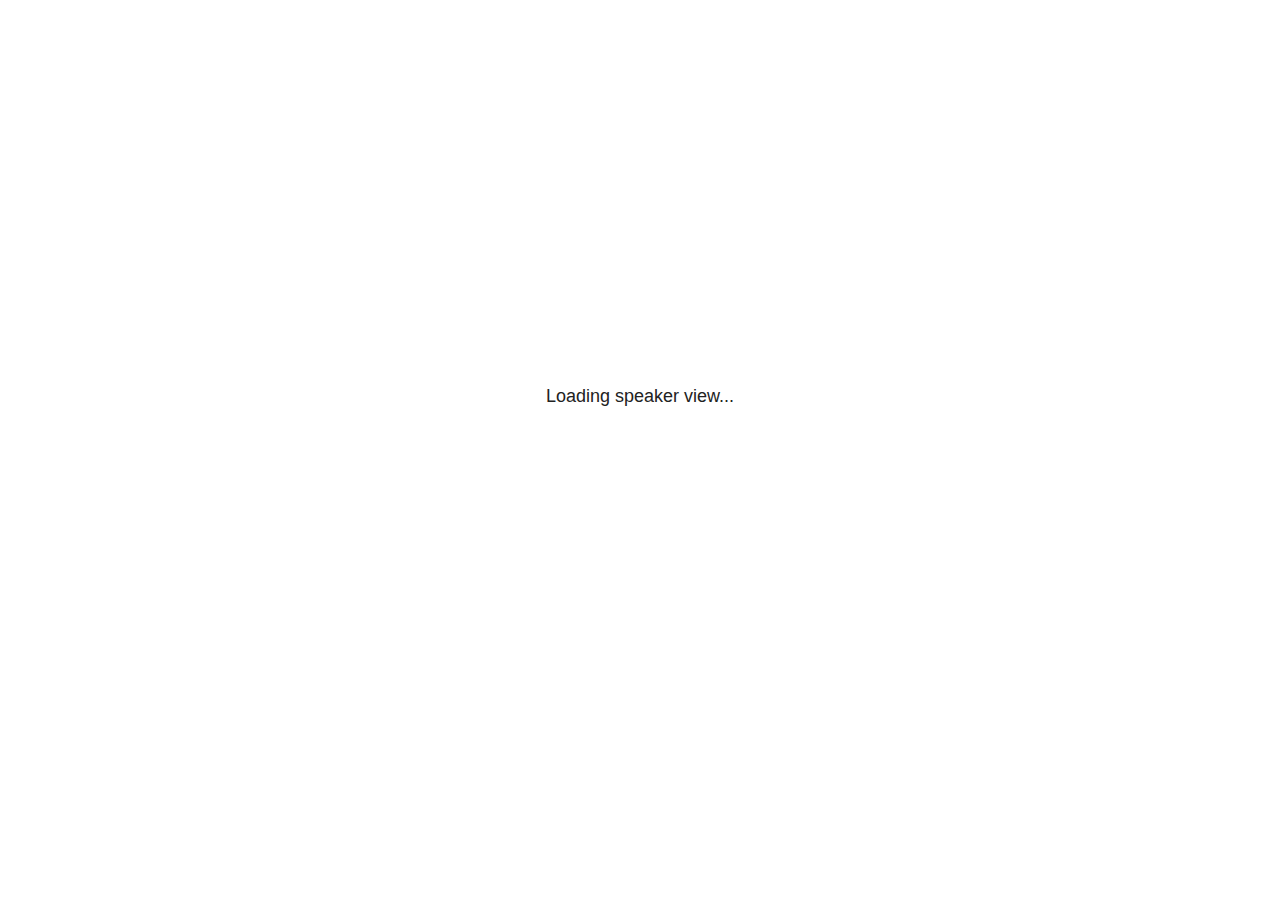
<file: presentation/plugin/notes/notes.html>
<!doctype html>
<html lang="en">
	<head>
		<meta charset="utf-8">

		<title>reveal.js - Slide Notes</title>

		<style>
			body {
				font-family: Helvetica;
				font-size: 18px;
			}

			#current-slide,
			#upcoming-slide,
			#speaker-controls {
				padding: 6px;
				box-sizing: border-box;
				-moz-box-sizing: border-box;
			}

			#current-slide iframe,
			#upcoming-slide iframe {
				width: 100%;
				height: 100%;
				border: 1px solid #ddd;
			}

			#current-slide .label,
			#upcoming-slide .label {
				position: absolute;
				top: 10px;
				left: 10px;
				z-index: 2;
			}

			#connection-status {
				position: absolute;
				top: 0;
				left: 0;
				width: 100%;
				height: 100%;
				z-index: 20;
				padding: 30% 20% 20% 20%;
				font-size: 18px;
				color: #222;
				background: #fff;
				text-align: center;
				box-sizing: border-box;
				line-height: 1.4;
			}

			.overlay-element {
				height: 34px;
				line-height: 34px;
				padding: 0 10px;
				text-shadow: none;
				background: rgba( 220, 220, 220, 0.8 );
				color: #222;
				font-size: 14px;
			}

			.overlay-element.interactive:hover {
				background: rgba( 220, 220, 220, 1 );
			}

			#current-slide {
				position: absolute;
				width: 60%;
				height: 100%;
				top: 0;
				left: 0;
				padding-right: 0;
			}

			#upcoming-slide {
				position: absolute;
				width: 40%;
				height: 40%;
				right: 0;
				top: 0;
			}

			/* Speaker controls */
			#speaker-controls {
				position: absolute;
				top: 40%;
				right: 0;
				width: 40%;
				height: 60%;
				overflow: auto;
				font-size: 18px;
			}

				.speaker-controls-time.hidden,
				.speaker-controls-notes.hidden {
					display: none;
				}

				.speaker-controls-time .label,
				.speaker-controls-pace .label,
				.speaker-controls-notes .label {
					text-transform: uppercase;
					font-weight: normal;
					font-size: 0.66em;
					color: #666;
					margin: 0;
				}

				.speaker-controls-time, .speaker-controls-pace {
					border-bottom: 1px solid rgba( 200, 200, 200, 0.5 );
					margin-bottom: 10px;
					padding: 10px 16px;
					padding-bottom: 20px;
					cursor: pointer;
				}

				.speaker-controls-time .reset-button {
					opacity: 0;
					float: right;
					color: #666;
					text-decoration: none;
				}
				.speaker-controls-time:hover .reset-button {
					opacity: 1;
				}

				.speaker-controls-time .timer,
				.speaker-controls-time .clock {
					width: 50%;
				}

				.speaker-controls-time .timer,
				.speaker-controls-time .clock,
				.speaker-controls-time .pacing .hours-value,
				.speaker-controls-time .pacing .minutes-value,
				.speaker-controls-time .pacing .seconds-value {
					font-size: 1.9em;
				}

				.speaker-controls-time .timer {
					float: left;
				}

				.speaker-controls-time .clock {
					float: right;
					text-align: right;
				}

				.speaker-controls-time span.mute {
					opacity: 0.3;
				}

				.speaker-controls-time .pacing-title {
					margin-top: 5px;
				}

				.speaker-controls-time .pacing.ahead {
					color: blue;
				}

				.speaker-controls-time .pacing.on-track {
					color: green;
				}

				.speaker-controls-time .pacing.behind {
					color: red;
				}

				.speaker-controls-notes {
					padding: 10px 16px;
				}

				.speaker-controls-notes .value {
					margin-top: 5px;
					line-height: 1.4;
					font-size: 1.2em;
				}

			/* Layout selector */
			#speaker-layout {
				position: absolute;
				top: 10px;
				right: 10px;
				color: #222;
				z-index: 10;
			}
				#speaker-layout select {
					position: absolute;
					width: 100%;
					height: 100%;
					top: 0;
					left: 0;
					border: 0;
					box-shadow: 0;
					cursor: pointer;
					opacity: 0;

					font-size: 1em;
					background-color: transparent;

					-moz-appearance: none;
					-webkit-appearance: none;
					-webkit-tap-highlight-color: rgba(0, 0, 0, 0);
				}

				#speaker-layout select:focus {
					outline: none;
					box-shadow: none;
				}

			.clear {
				clear: both;
			}

			/* Speaker layout: Wide */
			body[data-speaker-layout="wide"] #current-slide,
			body[data-speaker-layout="wide"] #upcoming-slide {
				width: 50%;
				height: 45%;
				padding: 6px;
			}

			body[data-speaker-layout="wide"] #current-slide {
				top: 0;
				left: 0;
			}

			body[data-speaker-layout="wide"] #upcoming-slide {
				top: 0;
				left: 50%;
			}

			body[data-speaker-layout="wide"] #speaker-controls {
				top: 45%;
				left: 0;
				width: 100%;
				height: 50%;
				font-size: 1.25em;
			}

			/* Speaker layout: Tall */
			body[data-speaker-layout="tall"] #current-slide,
			body[data-speaker-layout="tall"] #upcoming-slide {
				width: 45%;
				height: 50%;
				padding: 6px;
			}

			body[data-speaker-layout="tall"] #current-slide {
				top: 0;
				left: 0;
			}

			body[data-speaker-layout="tall"] #upcoming-slide {
				top: 50%;
				left: 0;
			}

			body[data-speaker-layout="tall"] #speaker-controls {
				padding-top: 40px;
				top: 0;
				left: 45%;
				width: 55%;
				height: 100%;
				font-size: 1.25em;
			}

			/* Speaker layout: Notes only */
			body[data-speaker-layout="notes-only"] #current-slide,
			body[data-speaker-layout="notes-only"] #upcoming-slide {
				display: none;
			}

			body[data-speaker-layout="notes-only"] #speaker-controls {
				padding-top: 40px;
				top: 0;
				left: 0;
				width: 100%;
				height: 100%;
				font-size: 1.25em;
			}

			@media screen and (max-width: 1080px) {
				body[data-speaker-layout="default"] #speaker-controls {
					font-size: 16px;
				}
			}

			@media screen and (max-width: 900px) {
				body[data-speaker-layout="default"] #speaker-controls {
					font-size: 14px;
				}
			}

			@media screen and (max-width: 800px) {
				body[data-speaker-layout="default"] #speaker-controls {
					font-size: 12px;
				}
			}

		</style>
	</head>

	<body>

		<div id="connection-status">Loading speaker view...</div>

		<div id="current-slide"></div>
		<div id="upcoming-slide"><span class="overlay-element label">Upcoming</span></div>
		<div id="speaker-controls">
			<div class="speaker-controls-time">
				<h4 class="label">Time <span class="reset-button">Click to Reset</span></h4>
				<div class="clock">
					<span class="clock-value">0:00 AM</span>
				</div>
				<div class="timer">
					<span class="hours-value">00</span><span class="minutes-value">:00</span><span class="seconds-value">:00</span>
				</div>
				<div class="clear"></div>

				<h4 class="label pacing-title" style="display: none">Pacing – Time to finish current slide</h4>
				<div class="pacing" style="display: none">
					<span class="hours-value">00</span><span class="minutes-value">:00</span><span class="seconds-value">:00</span>
				</div>
			</div>

			<div class="speaker-controls-notes hidden">
				<h4 class="label">Notes</h4>
				<div class="value"></div>
			</div>
		</div>
		<div id="speaker-layout" class="overlay-element interactive">
			<span class="speaker-layout-label"></span>
			<select class="speaker-layout-dropdown"></select>
		</div>

		<script src="../../plugin/markdown/marked.js"></script>
		<script>

			(function() {

				var notes,
					notesValue,
					currentState,
					currentSlide,
					upcomingSlide,
					layoutLabel,
					layoutDropdown,
					connected = false;

				var SPEAKER_LAYOUTS = {
					'default': 'Default',
					'wide': 'Wide',
					'tall': 'Tall',
					'notes-only': 'Notes only'
				};

				setupLayout();

				var connectionStatus = document.querySelector( '#connection-status' );
				var connectionTimeout = setTimeout( function() {
					connectionStatus.innerHTML = 'Error connecting to main window.<br>Please try closing and reopening the speaker view.';
				}, 5000 );

				window.addEventListener( 'message', function( event ) {

					clearTimeout( connectionTimeout );
					connectionStatus.style.display = 'none';

					var data = JSON.parse( event.data );

					// The overview mode is only useful to the reveal.js instance
					// where navigation occurs so we don't sync it
					if( data.state ) delete data.state.overview;

					// Messages sent by the notes plugin inside of the main window
					if( data && data.namespace === 'reveal-notes' ) {
						if( data.type === 'connect' ) {
							handleConnectMessage( data );
						}
						else if( data.type === 'state' ) {
							handleStateMessage( data );
						}
					}
					// Messages sent by the reveal.js inside of the current slide preview
					else if( data && data.namespace === 'reveal' ) {
						if( /ready/.test( data.eventName ) ) {
							// Send a message back to notify that the handshake is complete
							window.opener.postMessage( JSON.stringify({ namespace: 'reveal-notes', type: 'connected'} ), '*' );
						}
						else if( /slidechanged|fragmentshown|fragmenthidden|paused|resumed/.test( data.eventName ) && currentState !== JSON.stringify( data.state ) ) {

							window.opener.postMessage( JSON.stringify({ method: 'setState', args: [ data.state ]} ), '*' );

						}
					}

				} );

				/**
				 * Called when the main window is trying to establish a
				 * connection.
				 */
				function handleConnectMessage( data ) {

					if( connected === false ) {
						connected = true;

						setupIframes( data );
						setupKeyboard();
						setupNotes();
						setupTimer();
					}

				}

				/**
				 * Called when the main window sends an updated state.
				 */
				function handleStateMessage( data ) {

					// Store the most recently set state to avoid circular loops
					// applying the same state
					currentState = JSON.stringify( data.state );

					// No need for updating the notes in case of fragment changes
					if ( data.notes ) {
						notes.classList.remove( 'hidden' );
						notesValue.style.whiteSpace = data.whitespace;
						if( data.markdown ) {
							notesValue.innerHTML = marked( data.notes );
						}
						else {
							notesValue.innerHTML = data.notes;
						}
					}
					else {
						notes.classList.add( 'hidden' );
					}

					// Update the note slides
					currentSlide.contentWindow.postMessage( JSON.stringify({ method: 'setState', args: [ data.state ] }), '*' );
					upcomingSlide.contentWindow.postMessage( JSON.stringify({ method: 'setState', args: [ data.state ] }), '*' );
					upcomingSlide.contentWindow.postMessage( JSON.stringify({ method: 'next' }), '*' );

				}

				// Limit to max one state update per X ms
				handleStateMessage = debounce( handleStateMessage, 200 );

				/**
				 * Forward keyboard events to the current slide window.
				 * This enables keyboard events to work even if focus
				 * isn't set on the current slide iframe.
				 *
				 * Block F5 default handling, it reloads and disconnects
				 * the speaker notes window.
				 */
				function setupKeyboard() {

					document.addEventListener( 'keydown', function( event ) {
						if( event.keyCode === 116 || ( event.metaKey && event.keyCode === 82 ) ) {
							event.preventDefault();
							return false;
						}
						currentSlide.contentWindow.postMessage( JSON.stringify({ method: 'triggerKey', args: [ event.keyCode ] }), '*' );
					} );

				}

				/**
				 * Creates the preview iframes.
				 */
				function setupIframes( data ) {

					var params = [
						'receiver',
						'progress=false',
						'history=false',
						'transition=none',
						'autoSlide=0',
						'backgroundTransition=none'
					].join( '&' );

					var urlSeparator = /\?/.test(data.url) ? '&' : '?';
					var hash = '#/' + data.state.indexh + '/' + data.state.indexv;
					var currentURL = data.url + urlSeparator + params + '&postMessageEvents=true' + hash;
					var upcomingURL = data.url + urlSeparator + params + '&controls=false' + hash;

					currentSlide = document.createElement( 'iframe' );
					currentSlide.setAttribute( 'width', 1280 );
					currentSlide.setAttribute( 'height', 1024 );
					currentSlide.setAttribute( 'src', currentURL );
					document.querySelector( '#current-slide' ).appendChild( currentSlide );

					upcomingSlide = document.createElement( 'iframe' );
					upcomingSlide.setAttribute( 'width', 640 );
					upcomingSlide.setAttribute( 'height', 512 );
					upcomingSlide.setAttribute( 'src', upcomingURL );
					document.querySelector( '#upcoming-slide' ).appendChild( upcomingSlide );

				}

				/**
				 * Setup the notes UI.
				 */
				function setupNotes() {

					notes = document.querySelector( '.speaker-controls-notes' );
					notesValue = document.querySelector( '.speaker-controls-notes .value' );

				}

				function getTimings() {

					var slides = Reveal.getSlides();
					var defaultTiming = Reveal.getConfig().defaultTiming;
					if (defaultTiming == null) {
						return null;
					}
					var timings = [];
					for ( var i in slides ) {
						var slide = slides[i];
						var timing = defaultTiming;
						if( slide.hasAttribute( 'data-timing' )) {
							var t = slide.getAttribute( 'data-timing' );
							timing = parseInt(t);
							if( isNaN(timing) ) {
								console.warn("Could not parse timing '" + t + "' of slide " + i + "; using default of " + defaultTiming);
								timing = defaultTiming;
							}
						}
						timings.push(timing);
					}
					return timings;

				}

				/**
				 * Return the number of seconds allocated for presenting
				 * all slides up to and including this one.
				 */
				function getTimeAllocated(timings) {

					var slides = Reveal.getSlides();
					var allocated = 0;
					var currentSlide = Reveal.getSlidePastCount();
					for (var i in slides.slice(0, currentSlide + 1)) {
						allocated += timings[i];
					}
					return allocated;

				}

				/**
				 * Create the timer and clock and start updating them
				 * at an interval.
				 */
				function setupTimer() {

					var start = new Date(),
					timeEl = document.querySelector( '.speaker-controls-time' ),
					clockEl = timeEl.querySelector( '.clock-value' ),
					hoursEl = timeEl.querySelector( '.hours-value' ),
					minutesEl = timeEl.querySelector( '.minutes-value' ),
					secondsEl = timeEl.querySelector( '.seconds-value' ),
					pacingTitleEl = timeEl.querySelector( '.pacing-title' ),
					pacingEl = timeEl.querySelector( '.pacing' ),
					pacingHoursEl = pacingEl.querySelector( '.hours-value' ),
					pacingMinutesEl = pacingEl.querySelector( '.minutes-value' ),
					pacingSecondsEl = pacingEl.querySelector( '.seconds-value' );

					var timings = getTimings();
					if (timings !== null) {
						pacingTitleEl.style.removeProperty('display');
						pacingEl.style.removeProperty('display');
					}

					function _displayTime( hrEl, minEl, secEl, time) {

						var sign = Math.sign(time) == -1 ? "-" : "";
						time = Math.abs(Math.round(time / 1000));
						var seconds = time % 60;
						var minutes = Math.floor( time / 60 ) % 60 ;
						var hours = Math.floor( time / ( 60 * 60 )) ;
						hrEl.innerHTML = sign + zeroPadInteger( hours );
						if (hours == 0) {
							hrEl.classList.add( 'mute' );
						}
						else {
							hrEl.classList.remove( 'mute' );
						}
						minEl.innerHTML = ':' + zeroPadInteger( minutes );
						if (hours == 0 && minutes == 0) {
							minEl.classList.add( 'mute' );
						}
						else {
							minEl.classList.remove( 'mute' );
						}
						secEl.innerHTML = ':' + zeroPadInteger( seconds );
					}

					function _updateTimer() {

						var diff, hours, minutes, seconds,
						now = new Date();

						diff = now.getTime() - start.getTime();

						clockEl.innerHTML = now.toLocaleTimeString( 'en-US', { hour12: true, hour: '2-digit', minute:'2-digit' } );
						_displayTime( hoursEl, minutesEl, secondsEl, diff );
						if (timings !== null) {
							_updatePacing(diff);
						}

					}

					function _updatePacing(diff) {

						var slideEndTiming = getTimeAllocated(timings) * 1000;
						var currentSlide = Reveal.getSlidePastCount();
						var currentSlideTiming = timings[currentSlide] * 1000;
						var timeLeftCurrentSlide = slideEndTiming - diff;
						if (timeLeftCurrentSlide < 0) {
							pacingEl.className = 'pacing behind';
						}
						else if (timeLeftCurrentSlide < currentSlideTiming) {
							pacingEl.className = 'pacing on-track';
						}
						else {
							pacingEl.className = 'pacing ahead';
						}
						_displayTime( pacingHoursEl, pacingMinutesEl, pacingSecondsEl, timeLeftCurrentSlide );

					}

					// Update once directly
					_updateTimer();

					// Then update every second
					setInterval( _updateTimer, 1000 );

					function _resetTimer() {

						if (timings == null) {
							start = new Date();
						}
						else {
							// Reset timer to beginning of current slide
							var slideEndTiming = getTimeAllocated(timings) * 1000;
							var currentSlide = Reveal.getSlidePastCount();
							var currentSlideTiming = timings[currentSlide] * 1000;
							var previousSlidesTiming = slideEndTiming - currentSlideTiming;
							var now = new Date();
							start = new Date(now.getTime() - previousSlidesTiming);
						}
						_updateTimer();

					}

					timeEl.addEventListener( 'click', function() {
						_resetTimer();
						return false;
					} );

				}

				/**
				 * Sets up the speaker view layout and layout selector.
				 */
				function setupLayout() {

					layoutDropdown = document.querySelector( '.speaker-layout-dropdown' );
					layoutLabel = document.querySelector( '.speaker-layout-label' );

					// Render the list of available layouts
					for( var id in SPEAKER_LAYOUTS ) {
						var option = document.createElement( 'option' );
						option.setAttribute( 'value', id );
						option.textContent = SPEAKER_LAYOUTS[ id ];
						layoutDropdown.appendChild( option );
					}

					// Monitor the dropdown for changes
					layoutDropdown.addEventListener( 'change', function( event ) {

						setLayout( layoutDropdown.value );

					}, false );

					// Restore any currently persisted layout
					setLayout( getLayout() );

				}

				/**
				 * Sets a new speaker view layout. The layout is persisted
				 * in local storage.
				 */
				function setLayout( value ) {

					var title = SPEAKER_LAYOUTS[ value ];

					layoutLabel.innerHTML = 'Layout' + ( title ? ( ': ' + title ) : '' );
					layoutDropdown.value = value;

					document.body.setAttribute( 'data-speaker-layout', value );

					// Persist locally
					if( supportsLocalStorage() ) {
						window.localStorage.setItem( 'reveal-speaker-layout', value );
					}

				}

				/**
				 * Returns the ID of the most recently set speaker layout
				 * or our default layout if none has been set.
				 */
				function getLayout() {

					if( supportsLocalStorage() ) {
						var layout = window.localStorage.getItem( 'reveal-speaker-layout' );
						if( layout ) {
							return layout;
						}
					}

					// Default to the first record in the layouts hash
					for( var id in SPEAKER_LAYOUTS ) {
						return id;
					}

				}

				function supportsLocalStorage() {

					try {
						localStorage.setItem('test', 'test');
						localStorage.removeItem('test');
						return true;
					}
					catch( e ) {
						return false;
					}

				}

				function zeroPadInteger( num ) {

					var str = '00' + parseInt( num );
					return str.substring( str.length - 2 );

				}

				/**
				 * Limits the frequency at which a function can be called.
				 */
				function debounce( fn, ms ) {

					var lastTime = 0,
						timeout;

					return function() {

						var args = arguments;
						var context = this;

						clearTimeout( timeout );

						var timeSinceLastCall = Date.now() - lastTime;
						if( timeSinceLastCall > ms ) {
							fn.apply( context, args );
							lastTime = Date.now();
						}
						else {
							timeout = setTimeout( function() {
								fn.apply( context, args );
								lastTime = Date.now();
							}, ms - timeSinceLastCall );
						}

					}

				}

			})();

		</script>
	</body>
</html>
</file>
<file: presentation/css/theme/solarized.css>
/**
 * Solarized Light theme for reveal.js.
 * Author: Achim Staebler
 */
@import url(../../lib/font/league-gothic/league-gothic.css);
@import url(https://fonts.googleapis.com/css?family=Lato:400,700,400italic,700italic);
/**
 * Solarized colors by Ethan Schoonover
 */
html * {
  color-profile: sRGB;
  rendering-intent: auto; }

/*********************************************
 * GLOBAL STYLES
 *********************************************/
body {
  background: #fdf6e3;
  background-color: #fdf6e3; }

.reveal {
  font-family: "Lato", sans-serif;
  font-size: 40px;
  font-weight: normal;
  color: #0C3C26CC;
}

::selection {
  color: #fff;
  background: #d33682;
  text-shadow: none; }

::-moz-selection {
  color: #fff;
  background: #d33682;
  text-shadow: none; }

.reveal .slides section,
.reveal .slides section > section {
  line-height: 1.3;
  font-weight: inherit; }

/*********************************************
 * HEADERS
 *********************************************/
.reveal h1,
.reveal h2,
.reveal h3,
.reveal h4,
.reveal h5,
.reveal h6 {
  margin: 0 0 20px 0;
  color: #0C3C26;
  font-family: "League Gothic", Impact, sans-serif;
  font-weight: normal;
  line-height: 1.2;
  letter-spacing: normal;
  text-transform: uppercase;
  text-shadow: none;
  word-wrap: break-word; }

.reveal h1 {
  font-size: 3.77em; }

.reveal h2 {
  font-size: 2.11em; }

.reveal h3 {
  font-size: 1.55em; }

.reveal h4 {
  font-size: 1em; }

.reveal h1 {
  text-shadow: none; }

/*********************************************
 * OTHER
 *********************************************/
.reveal p {
  margin: 20px 0;
  line-height: 1.3; }

/* Ensure certain elements are never larger than the slide itself */
.reveal img,
.reveal video,
.reveal iframe {
  max-width: 95%;
  max-height: 95%; }

.reveal strong,
.reveal b {
  font-weight: bold; }

.reveal em {
  font-style: italic; }

.reveal ol,
.reveal dl,
.reveal ul {
  display: inline-block;
  text-align: left;
  margin: 0 0 0 1em; }

.reveal ol {
  list-style-type: decimal; }

.reveal ul {
  list-style-type: disc; }

.reveal ul ul {
  list-style-type: square; }

.reveal ul ul ul {
  list-style-type: circle; }

.reveal ul ul,
.reveal ul ol,
.reveal ol ol,
.reveal ol ul {
  display: block;
  margin-left: 40px; }

.reveal dt {
  font-weight: bold; }

.reveal dd {
  margin-left: 40px; }

.reveal blockquote {
  display: block;
  position: relative;
  width: 70%;
  margin: 20px auto;
  padding: 5px;
  font-style: italic;
  background: rgba(255, 255, 255, 0.05);
  box-shadow: 0px 0px 2px rgba(0, 0, 0, 0.2); }

.reveal blockquote p:first-child,
.reveal blockquote p:last-child {
  display: inline-block; }

.reveal q {
  font-style: italic; }

.reveal pre {
  display: block;
  position: relative;
  width: 90%;
  margin: 20px auto;
  text-align: left;
  font-size: 0.55em;
  font-family: monospace;
  line-height: 1.2em;
  word-wrap: break-word;
  box-shadow: 0px 0px 6px rgba(0, 0, 0, 0.3); }

.reveal code {
  font-family: monospace;
  text-transform: none; }

.reveal pre code {
  display: block;
  padding: 5px;
  overflow: auto;
  max-height: 400px;
  word-wrap: normal; }

.reveal table {
  margin: auto;
  border-collapse: collapse;
  border-spacing: 0; }

.reveal table th {
  font-weight: bold; }

.reveal table th,
.reveal table td {
  text-align: left;
  padding: 0.2em 0.5em 0.2em 0.5em;
  border-bottom: 1px solid; }

.reveal table th[align="center"],
.reveal table td[align="center"] {
  text-align: center; }

.reveal table th[align="right"],
.reveal table td[align="right"] {
  text-align: right; }

.reveal table tbody tr:last-child th,
.reveal table tbody tr:last-child td {
  border-bottom: none; }

.reveal sup {
  vertical-align: super;
  font-size: smaller; }

.reveal sub {
  vertical-align: sub;
  font-size: smaller; }

.reveal small {
  display: inline-block;
  font-size: 0.6em;
  line-height: 1.2em;
  vertical-align: top; }

.reveal small * {
  vertical-align: top; }

/*********************************************
 * LINKS
 *********************************************/
.reveal a {
  color: #268bd2;
  text-decoration: none;
  -webkit-transition: color .15s ease;
  -moz-transition: color .15s ease;
  transition: color .15s ease; }

.reveal a:hover {
  color: #78b9e6;
  text-shadow: none;
  border: none; }

.reveal .roll span:after {
  color: #fff;
  background: #1a6091; }

/*********************************************
 * IMAGES
 *********************************************/
.reveal section img {
  margin: 15px 0px;
  background: rgba(255, 255, 255, 0.12);
  border: 4px solid #657b83;
  box-shadow: 0 0 10px rgba(0, 0, 0, 0.15); }

.reveal section img.plain {
  border: 0;
  box-shadow: none; }

.reveal a img {
  -webkit-transition: all .15s linear;
  -moz-transition: all .15s linear;
  transition: all .15s linear; }

.reveal a:hover img {
  background: rgba(255, 255, 255, 0.2);
  border-color: #268bd2;
  box-shadow: 0 0 20px rgba(0, 0, 0, 0.55); }

/*********************************************
 * NAVIGATION CONTROLS
 *********************************************/
.reveal .controls {
  color: #268bd2; }

/*********************************************
 * PROGRESS BAR
 *********************************************/
.reveal .progress {
  background: rgba(0, 0, 0, 0.2);
  color: #268bd2; }

.reveal .progress span {
  -webkit-transition: width 800ms cubic-bezier(0.26, 0.86, 0.44, 0.985);
  -moz-transition: width 800ms cubic-bezier(0.26, 0.86, 0.44, 0.985);
  transition: width 800ms cubic-bezier(0.26, 0.86, 0.44, 0.985); }

/*********************************************
 * PRINT BACKGROUND
 *********************************************/
@media print {
  .backgrounds {
    background-color: #fdf6e3; } }
</file>
<file: presentation/plugin/highlight/highlight.css>
.hljs{display:block;background:white;padding:0.5em;color:#333333;overflow-x:auto}.hljs-comment,.hljs-meta{color:#969896}.hljs-string,.hljs-variable,.hljs-template-variable,.hljs-strong,.hljs-emphasis,.hljs-quote{color:#df5000}.hljs-keyword,.hljs-selector-tag,.hljs-type{color:#a71d5d}.hljs-literal,.hljs-symbol,.hljs-bullet,.hljs-attribute{color:#0086b3}.hljs-section,.hljs-name{color:#63a35c}.hljs-tag{color:#333333}.hljs-title,.hljs-attr,.hljs-selector-id,.hljs-selector-class,.hljs-selector-attr,.hljs-selector-pseudo{color:#795da3}.hljs-addition{color:#55a532;background-color:#eaffea}.hljs-deletion{color:#bd2c00;background-color:#ffecec}.hljs-link{text-decoration:underline}
</file>
